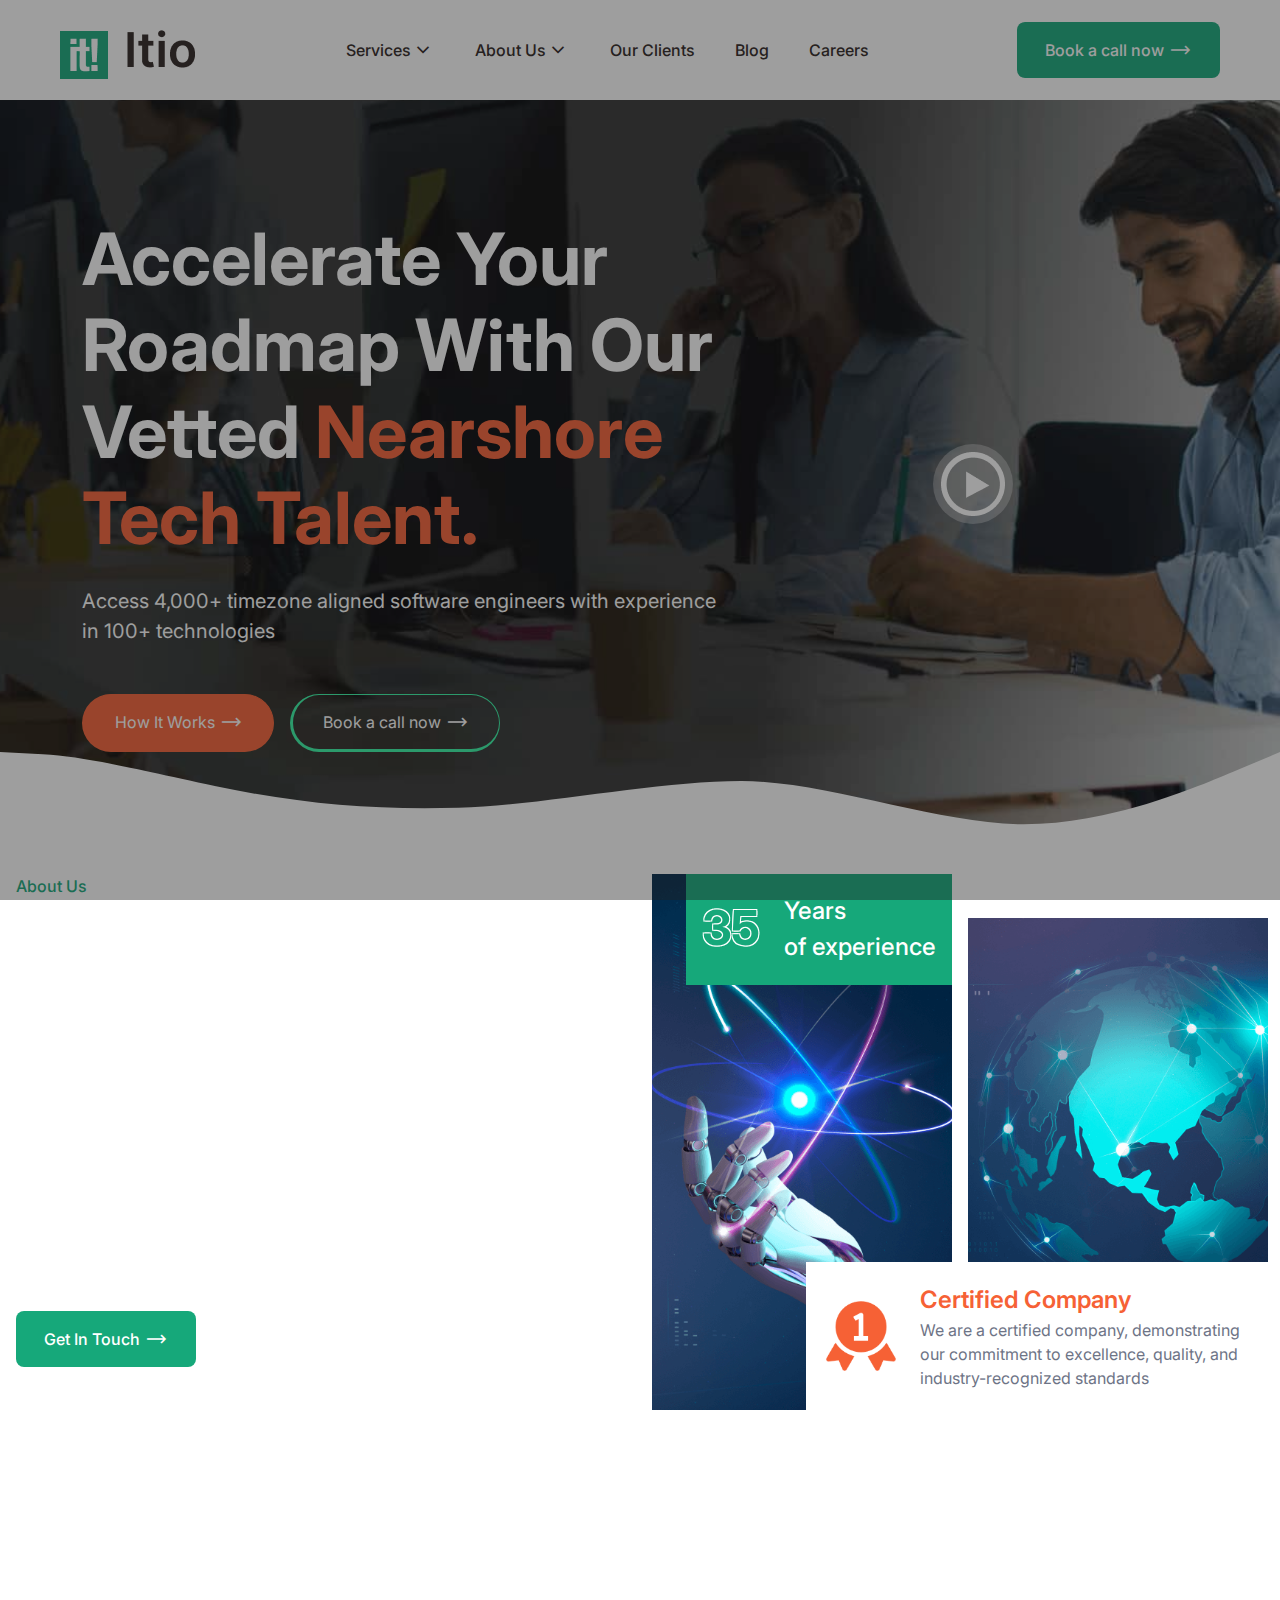
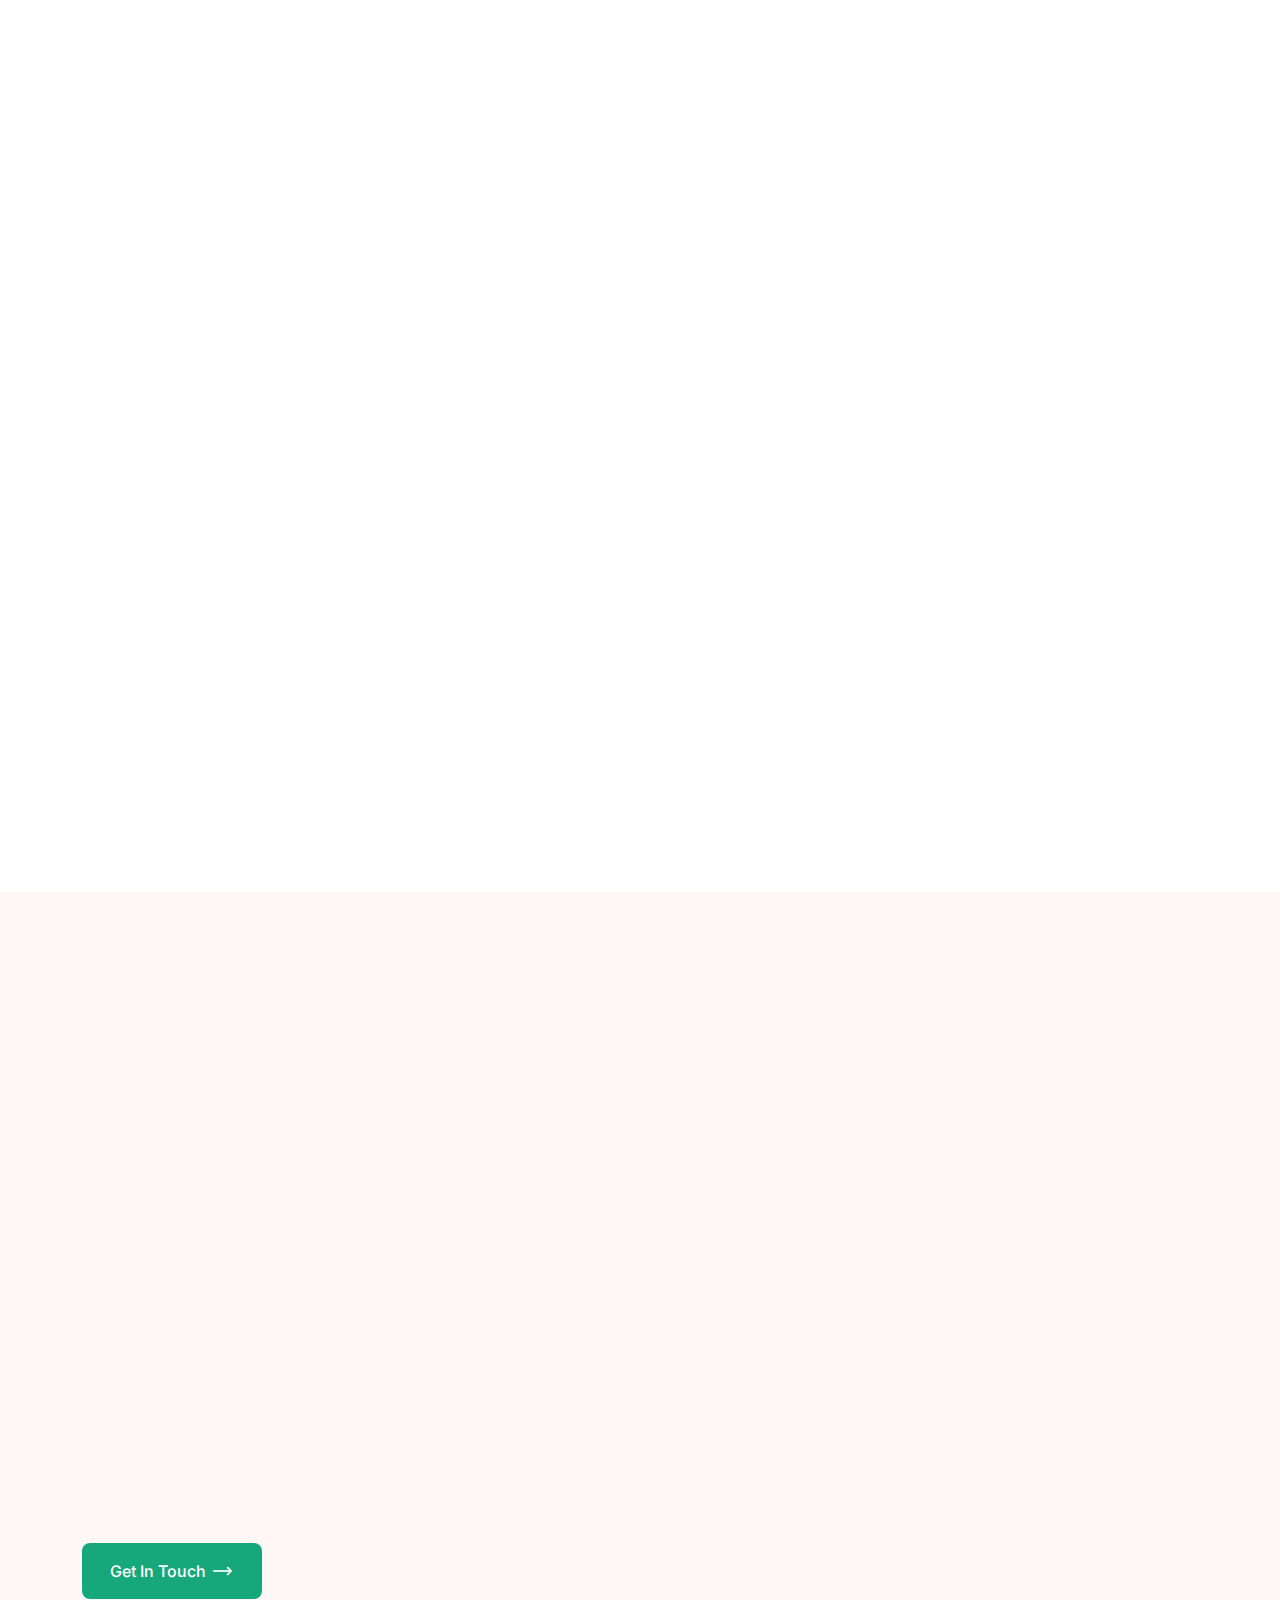
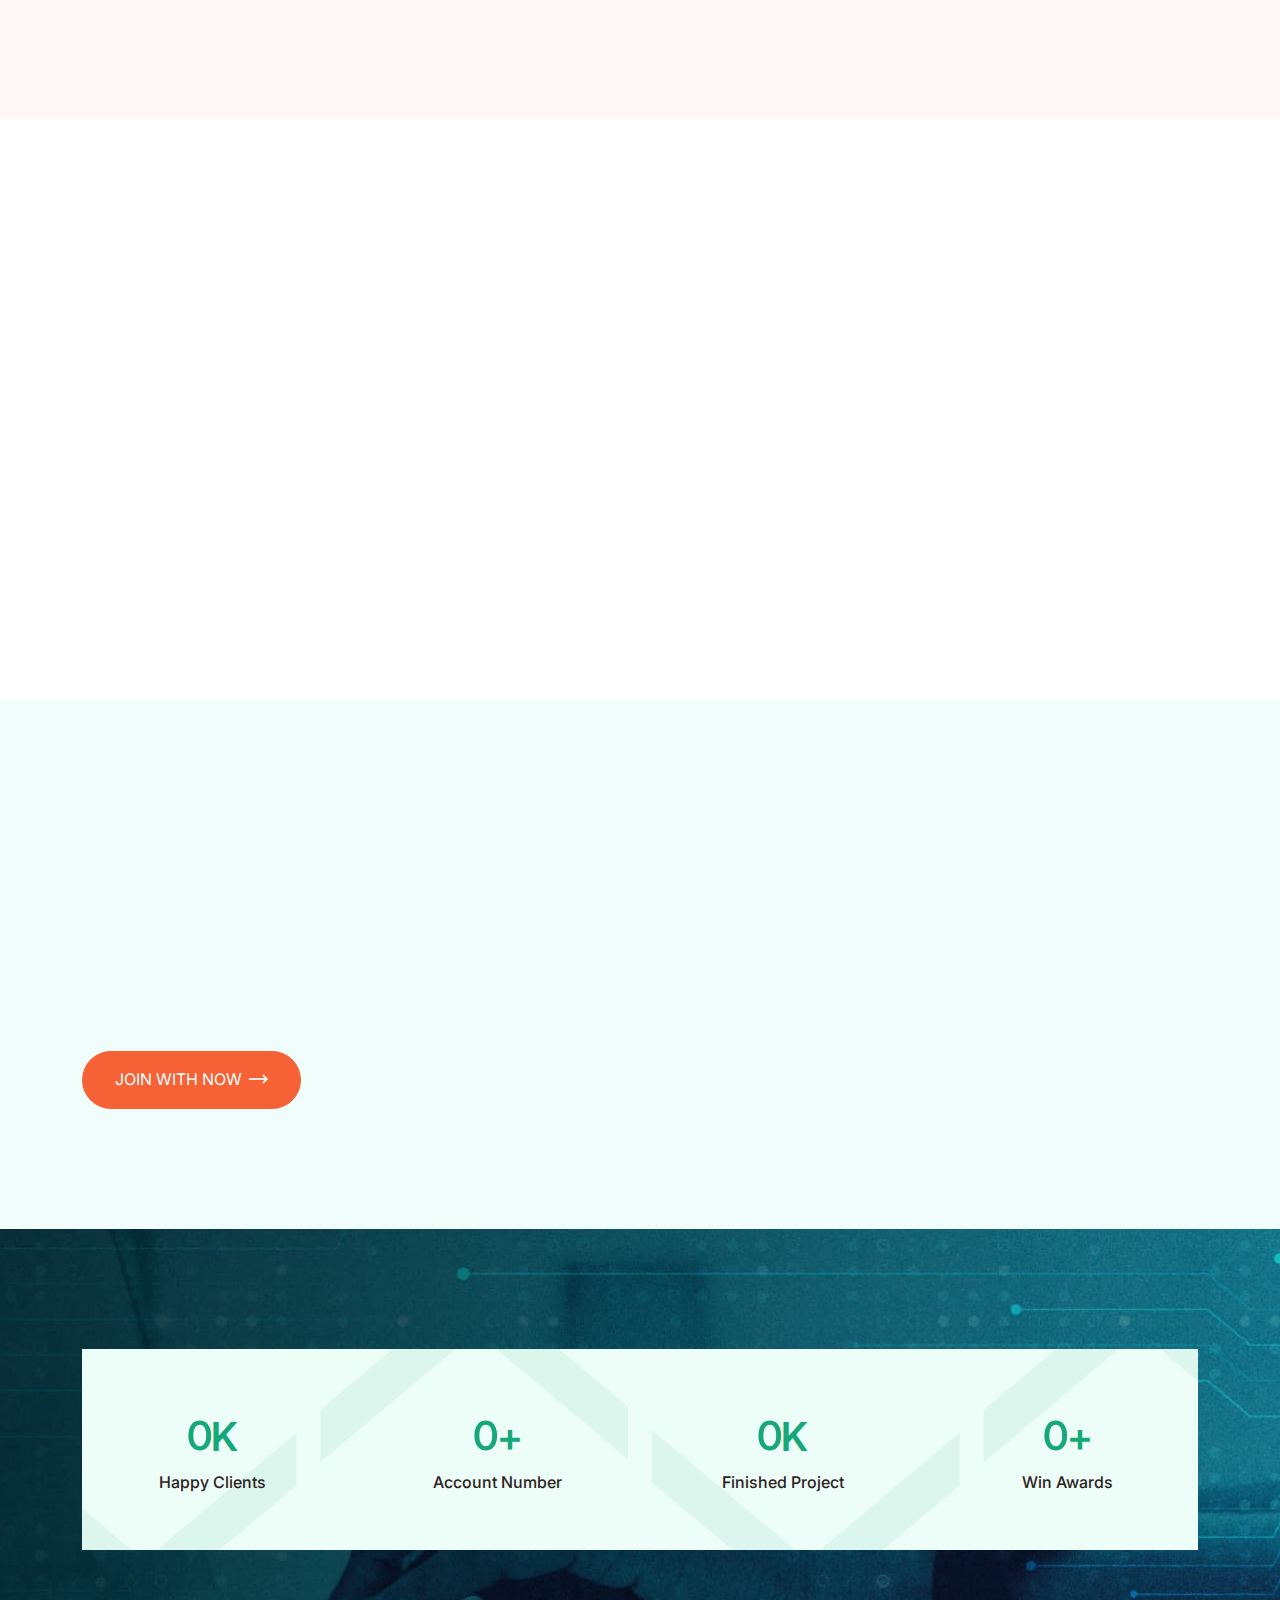
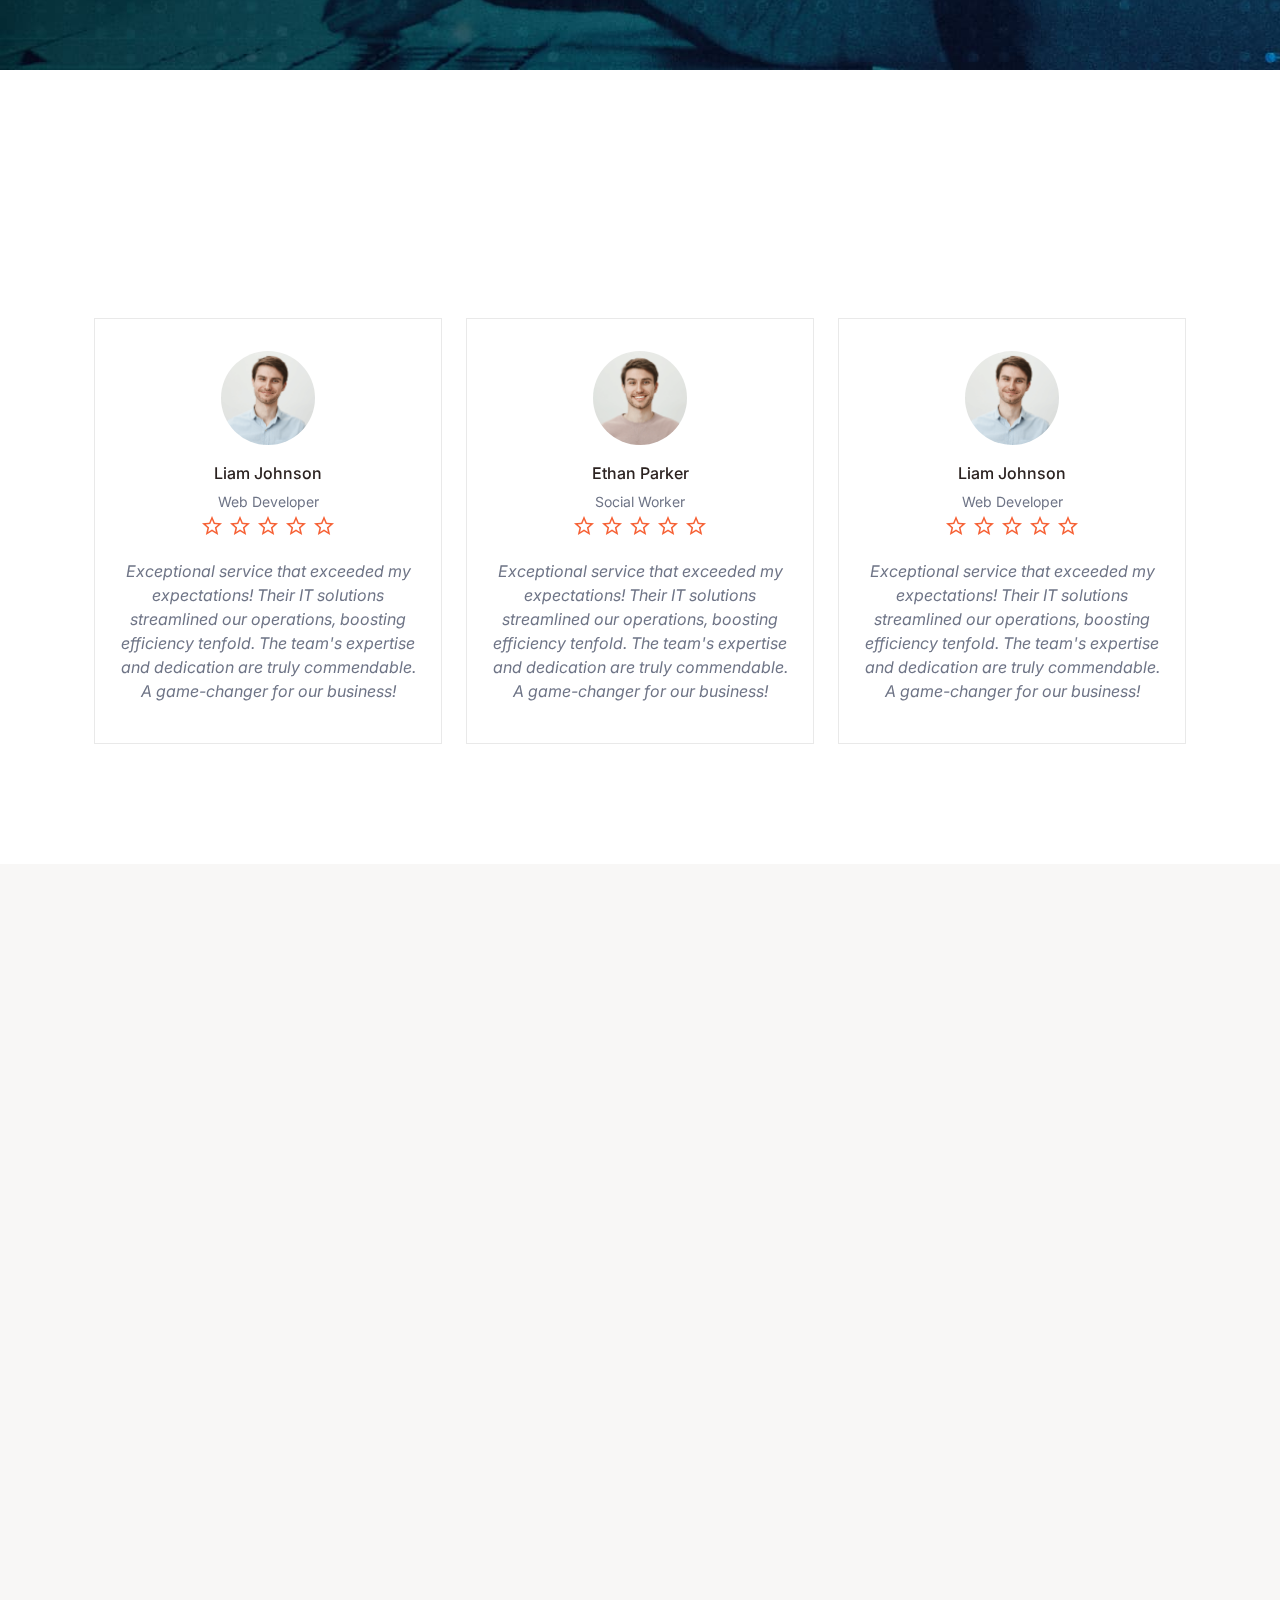
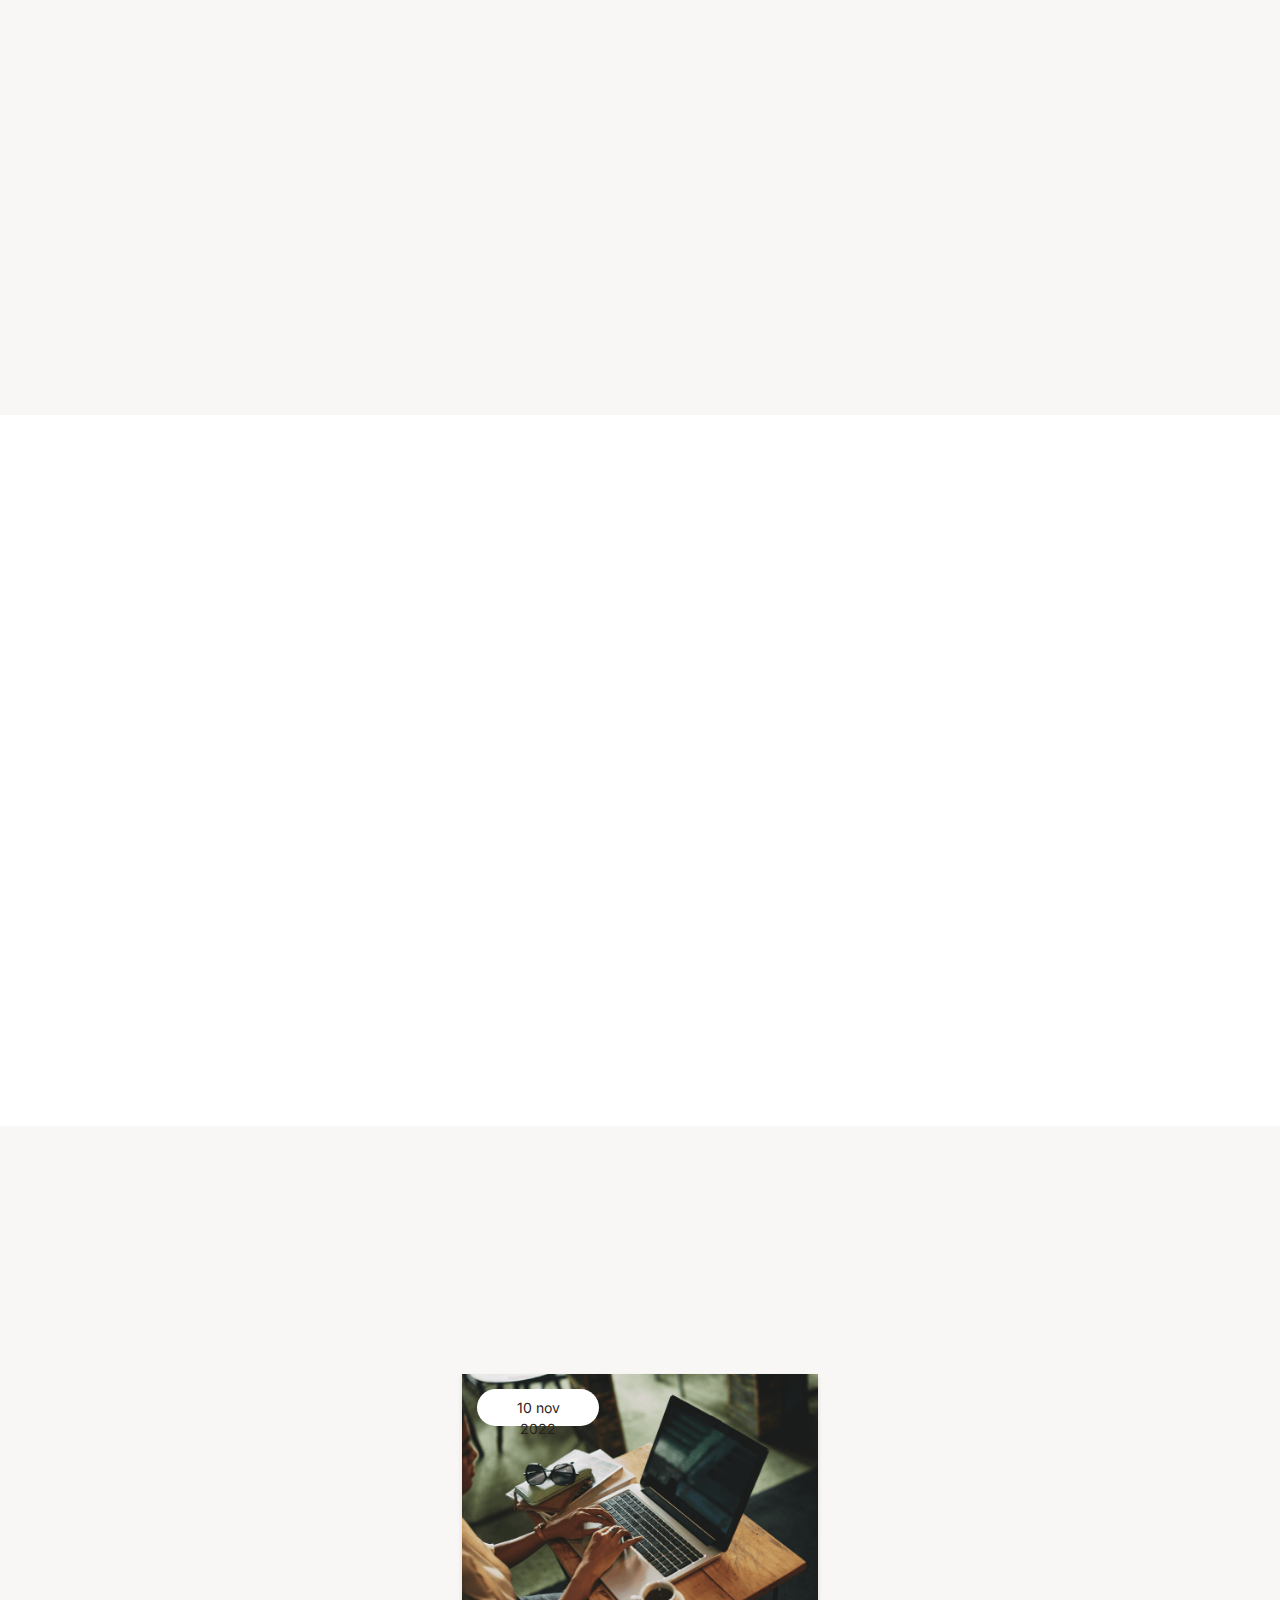
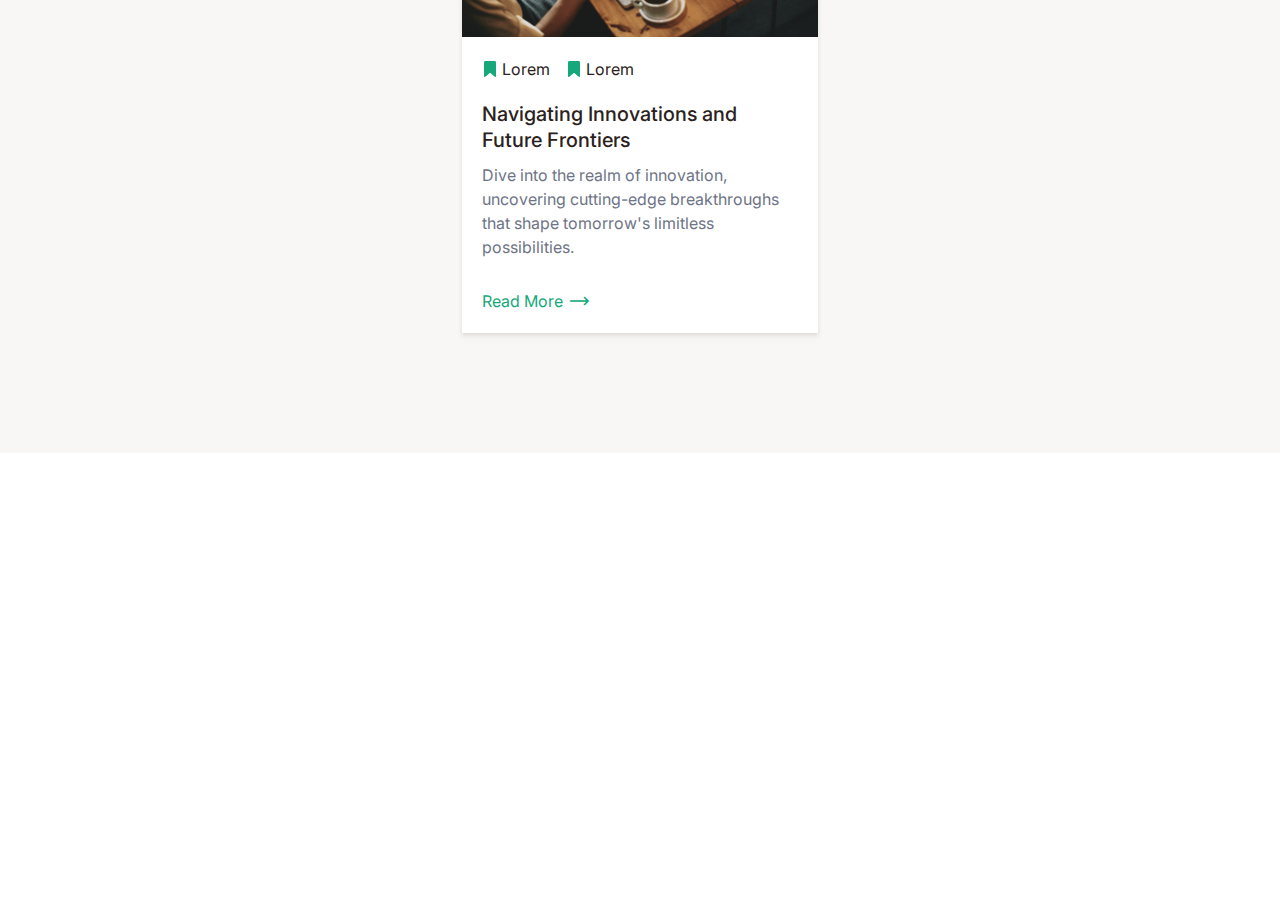
<file: index.html>
<!DOCTYPE html>
<html lang="en">

<head>
    <!-- required meta -->
    <meta charset="UTF-8">
    <meta http-equiv="X-UA-Compatible" content="IE=edge">
    <meta name="viewport" content="width=device-width, initial-scale=1.0">
    <!-- #keywords -->
    <meta name="keywords" content="boot, Bootstrap, IT Solutions and Services HTML Template">
    <!-- #description -->
    <meta name="description" content="IT Solutions and Services HTML Template">
    <!-- #title -->
    <title>Itio - IT Solutions and Services HTML Template</title>
    <!-- #favicon -->
    <link rel="shortcut icon" href="assets/images/favicon.png" type="image/x-icon">
    <!-- ==== css dependencies start ==== -->
    <link rel="stylesheet" href="assets/css/style.css">
</head>

<body>
    <!-- Preloader Starts -->
    <div class="preloader">
        <div class="loader"></div>
    </div>
    <!-- Preloader Ends -->
    <!-- TopUp Starts -->
    <a id="backtotopup" class="d-center"></a>
    <!-- TopUp Ends -->
    <!-- Header Starts -->
    <header>
        <nav class="navbar container-fluid">
            <a href="index.html" class="logo-sm"><img src="assets/images/logo.png" alt=""></a>
            <div class="navbar__menu">
                <ul class="navbar__list">
                    <li class="navbar__list-drop">
                        <a href="javascript:void(0)">
                            Services
                            <span class="arrow material-symbols-outlined">
                                expand_more
                            </span>
                        </a>
                        <ul class="navbar__list-drop-menu features">
                            <li><a href="services.html">
                                    <span>Services</span></a></li>
                            <li><a href="service-details.html">
                                Services Details</a></li>
                            <li><a href="javascript:void(0)">Reminders</a></li>
                            <li><a href="javascript:void(0)">Planning</a></li>
                        </ul>
                    </li>
                    <li class="navbar__list-drop">
                        <a href="javascript:void(0)">About Us
                            <span class="arrow material-symbols-outlined">
                                expand_more
                            </span>
                        </a>
                        <ul class="navbar__list-drop-menu company">
                            <li><a href="about-us.html">About Us</a></li>
                            <li><a href="javascript:void(0)">Our Team</a></li>
                            <li><a href="javascript:void(0)">Blog</a></li>
                        </ul>
                    </li>
                    <li><a href="clients.html">Our Clients</a>
                    </li>
                    <li><a href="blog.html">Blog</a></li>
                    <li><a href="careers.html">Careers</a></li>
                </ul>
                <div class="navbar__buttons">
                    <a class="navbar__buttons-login d-center gap-1 button-header" href="tel:+4733378901">Book a call now <span
                            class="material-symbols-outlined">
                            trending_flat
                        </span></a>
                </div>
            </div>
            <div class="demo">
                <div id="menu-icon" class="menu">
                    <span class="bar1"></span>
                    <span class="bar2"></span>
                    <span class="bar3"></span>
                </div>
            </div>
        </nav>
    </header>
    <!-- Header Ends -->
    <!-- Hero Starts -->
    <section class="pd-hero-top hero-area">
        <div class="container padding-top">
            <div class="row gape">
                <div class="col-lg-7">
                    <div class="heroright">
                        <h1 class="display-2 fw7 text-white mb-3 mb-lg-4 wow fadeInDown">
                            Accelerate Your Roadmap With Our Vetted <span class="d-inline">Nearshore Tech Talent.</span>
                        </h1>
                        <p class="f20 text-white mb-3 mb-md-4 mb-xl-5 wow fadeInUp">Access 4,000+ timezone aligned
                            software engineers
                            with experience
                            in 100+ technologies</p>
                        <div
                            class="heroright__button d-flex flex-wrap align-items-center gap-2 gap-md-3 wow fadeInDown">
                            <a class="button2 d-center gap-1" href="javascript:void(0)">How It Works <span
                                    class="material-symbols-outlined">
                                    trending_flat
                                </span></a>
                            <a class="button1 d-center gap-1" href="javascript:void(0)">Book a call now <span
                                    class="material-symbols-outlined">
                                    trending_flat
                                </span></a>
                        </div>
                    </div>
                </div>
                <div class="col-lg-5 d-center">
                    <div class="left-popup d-center wow fadeInRight">
                        <a href="https://www.youtube.com/watch?v=9HaU8NjH7bI" class="video position-relative">
                            <img src="assets/images/icon/play.png" alt="icon">
                            <div class="play-btn play-btn2 position-absolute">
                            </div>
                        </a>
                    </div>
                </div>
            </div>
        </div>
        <div class="custom-shape-divider-bottom-1694501428 hero-svg">
            <img src="assets/images/hero-shape-svg.svg" alt="Shape">
        </div>
    </section>
    <!-- Hero Ends -->
    <!-- About Starts -->
    <section class="aboutus">
        <div class="container-fluid ">
            <div class="row gape offset-xxl-2">
                <div class="col-lg-6 col-xxl-6 pe-1 pe-lg-5 ps-3">
                    <div class="aboutus__right">
                        <span class="aboutus__right-top mb-2 mb-md-3 wow fadeInDown">About Us</span>
                        <h2 class="mb-3 mb-md-4 wow fadeInUp">Preparing for your success <span>trusted source in IT
                                services</span>
                        </h2>
                        <p class="aboutus__right-pragrap mb30 wow fadeInDown">Count on us for comprehensive IT services
                            that pave the
                            way
                            for your success. With a trusted track record, we ensure your journey to excellence is
                            seamless and supported.</p>
                        <div class="aboutus__part d-flex flex-wrap flex-sm-nowrap gap-3 gap-md-4">
                            <div
                                class="aboutus__item d-flex flex-wrap flex-sm-nowrap gap-2 gap-md-3 gap-xxl-4 wow fadeInLeft">
                                <div class="aboutus__item-right">
                                    <img src="assets/images/icon/about-icon1.png" alt="icon">
                                </div>
                                <div class="aboutus__item-left">
                                    <h4 class="mb-1 mb-md-2">IT Consulting</h4>
                                    <p>Ensuring digital safety through robust and cutting-edge cybersecurity solutions.
                                    </p>
                                </div>

                            </div>
                            <div
                                class="aboutus__item d-flex flex-wrap flex-sm-nowrap gap-2 gap-md-3 gap-xxl-4 wow fadeInRight">
                                <div class="aboutus__item-right">
                                    <img src="assets/images/icon/about-icon2.png" alt="icon">
                                </div>
                                <div class="aboutus__item-left">
                                    <h4 class="mb-1 mb-md-2">Cybersecurity</h4>
                                    <p>Ensuring digital safety through robust and cutting-edge cybersecurity solutions.
                                    </p>
                                </div>
                            </div>
                        </div>
                        <a href="about-us.html" class="d-inline-flex gap-1 button-header mt40">Get In Touch <span
                                class="material-symbols-outlined">
                                trending_flat
                            </span></a>
                    </div>
                </div>
                <div class="col-lg-6 col-xxl-6">
                    <div
                        class="aboutus__left d-flex flex-wrap flex-sm-nowrap align-items-end justify-content-center gap-2 gap-lg-3 position-relative wow fadeInUp">
                        <div class="aboutus__left-one position-relative">
                            <img src="assets/images/about-3.png" alt="icon">
                            <div
                                class="aboutus__left-count d-flex align-items-center position-absolute p-3 gap-3 gap-md-4 counters">
                                <span class="fw7 count-number odometer" data-odometer-final="35">0</span>
                                <span class="f24 fw5 text-white">Years <br> of experience</span>
                            </div>
                        </div>
                        <div class="aboutus__left-two">
                            <img class="" src="assets/images/about-4.png" alt="Icon">
                        </div>
                        <div
                            class="aboutus__certified position-absolute end-0 bottom-0 bg-white d-flex flex-wrap flex-md-nowrap align-items-center justify-content-center gap-3 gap-md-4 w-75">
                            <div class="aboutus__certified-right">
                                <img src="assets/images/icon/certified.png" alt="icon">
                            </div>
                            <div class="aboutus__certified-left">
                                <h4><span class="f24">Certified Company</span></h4>
                                <p>We are a certified company, demonstrating our commitment to excellence, quality, and
                                    industry-recognized standards</p>
                            </div>
                        </div>
                    </div>
                </div>
            </div>
        </div>
    </section>
    <!-- About Ends -->
    <!-- Service Starts -->
    <section class="services padding-top padding-bottom">
        <div class="container">
            <div class="row align-items-center justify-content-center text-center">
                <div class="col-md-7 col-xxl-6">
                    <div class="services__heading mb40">
                        <span class="mb-2 mb-md-3 fw5 services__heading-top wow fadeInDown">We Provide the following
                            services</span>
                        <h2 class="mb-3 mb-md-4 fw6 wow fadeInUp">Comprehensive Services <span class="d-inline">We Have
                                in Store for
                                You</span></h2>
                        <p class="wow fadeInDown">Access 4,000+ timezone aligned software engineers with experience in
                            100+ technologies Access
                            4,000+ timezone aligned </p>
                    </div>
                </div>
            </div>
            <div class="row gape">
                <div class="col-md-6 col-xl-4">
                    <div class="services__card d-flex flex-wrap flex-sm-nowrap gap-2 gap-md-3 wow fadeInUp">
                        <div class="services__card-right">
                            <img src="assets/images/icon/it.png" alt="icon">
                        </div>
                        <div class="services__card-left">
                            <h4 class="mb-1 mb-md-2">It Solution</h4>
                            <p class="mb20">Exceptional service that exceeded my expectations! Their IT solutions
                                streamlined our operations, boosting efficiency tenfold. </p>
                            <a href="javascript:void(0)" class="d-flex align-items-center gap-1">Discover Now <span
                                    class="material-symbols-outlined">
                                    trending_flat
                                </span></a>
                        </div>
                    </div>
                </div>
                <div class="col-md-6 col-xl-4">
                    <div class="services__card d-flex flex-wrap flex-sm-nowrap gap-2 gap-md-3 wow fadeInUp">
                        <div class="services__card-right web-icon">
                            <img src="assets/images/icon/web.png" alt="icon">
                        </div>
                        <div class="services__card-left">
                            <h4 class="mb-1 mb-md-2">Web Development</h4>
                            <p class="mb20">Exceptional service that exceeded my expectations! Their IT solutions
                                streamlined our operations, boosting efficiency tenfold. </p>
                            <a href="javascript:void(0)" class="d-flex align-items-center gap-1">Discover Now <span
                                    class="material-symbols-outlined">
                                    trending_flat
                                </span></a>
                        </div>
                    </div>
                </div>
                <div class="col-md-6 col-xl-4">
                    <div class="services__card d-flex flex-wrap flex-sm-nowrap gap-2 gap-md-3 wow fadeInUp">
                        <div class="services__card-right soft-icon">
                            <img src="assets/images/icon/settings.png" alt="icon">
                        </div>
                        <div class="services__card-left">
                            <h4 class="mb-1 mb-md-2">Software Solutions</h4>
                            <p class="mb20">Exceptional service that exceeded my expectations! Their IT solutions
                                streamlined our operations, boosting efficiency tenfold. </p>
                            <a href="javascript:void(0)" class="d-flex align-items-center gap-1">Discover Now <span
                                    class="material-symbols-outlined">
                                    trending_flat
                                </span></a>
                        </div>
                    </div>
                </div>
                <div class="col-md-6 col-xl-4">
                    <div class="services__card d-flex flex-wrap flex-sm-nowrap gap-2 gap-md-3 wow fadeInDown">
                        <div class="services__card-right anal-icon">
                            <img src="assets/images/icon/anal.png" alt="icon">
                        </div>
                        <div class="services__card-left">
                            <h4 class="mb-1 mb-md-2">Data Analytics</h4>
                            <p class="mb20">Exceptional service that exceeded my expectations! Their IT solutions
                                streamlined our operations, boosting efficiency tenfold. </p>
                            <a href="javascript:void(0)" class="d-flex align-items-center gap-1">Discover Now <span
                                    class="material-symbols-outlined">
                                    trending_flat
                                </span></a>
                        </div>
                    </div>
                </div>
                <div class="col-md-6 col-xl-4">
                    <div class="services__card d-flex flex-wrap flex-sm-nowrap gap-2 gap-md-3 wow fadeInDown">
                        <div class="services__card-right cart-icon">
                            <img src="assets/images/icon/cart.png" alt="icon">
                        </div>
                        <div class="services__card-left">
                            <h4 class="mb-1 mb-md-2">E-Commerce Solutions</h4>
                            <p class="mb20">Exceptional service that exceeded my expectations! Their IT solutions
                                streamlined our operations, boosting efficiency tenfold. </p>
                            <a href="javascript:void(0)" class="d-flex align-items-center gap-1">Discover Now <span
                                    class="material-symbols-outlined">
                                    trending_flat
                                </span></a>
                        </div>
                    </div>
                </div>
                <div class="col-md-6 col-xl-4">
                    <div class="services__card d-flex flex-wrap flex-sm-nowrap gap-2 gap-md-3 wow fadeInDown">
                        <div class="services__card-right security-icon">
                            <img src="assets/images/icon/security.png" alt="icon">
                        </div>
                        <div class="services__card-left">
                            <h4 class="mb-1 mb-md-2">E-Commerce Solutions</h4>
                            <p class="mb20">Exceptional service that exceeded my expectations! Their IT solutions
                                streamlined our operations, boosting efficiency tenfold. </p>
                            <a href="javascript:void(0)" class="d-flex align-items-center gap-1">Discover Now <span
                                    class="material-symbols-outlined">
                                    trending_flat
                                </span></a>
                        </div>
                    </div>
                </div>
            </div>
        </div>
    </section>
    <!-- Service Ends -->
    <!-- Digital World Starts -->
    <section class="dlwd">
        <div class="container">
            <div class="row gape align-items-center justify-content-between">
                <div class="col-xl-6">
                    <div class="aboutus__right dlwd__right">
                        <h2 class="mb-2 mb-md-3 wow fadeInDown">Unveiling Innovative <span class="d-inline">IT Solutions
                                for a Digital
                                World</span>
                        </h2>
                        <p class="aboutus__right-pragrap mb30 wow fadeInUp">We proudly reveal innovative IT solutions
                            tailored to the
                            digital era. Our expertise shapes cutting-edge strategies, delivering transformative
                            solutions that empower success in the dynamic digital landscape.</p>
                        <div class="aboutus__part d-flex flex-wrap flex-sm-nowrap gap-3 gap-md-4 mb-3 mb-md-4">
                            <div
                                class="aboutus__item d-flex flex-wrap flex-sm-nowrap gap-2 gap-md-3 gap-xxl-4 wow fadeInDown">
                                <div class="aboutus__item-right">
                                    <img src="assets/images/icon/field.png" alt="icon">
                                </div>
                                <div class="aboutus__item-left">
                                    <h4 class="mb-1 mb-md-2">First On Field</h4>
                                    <p>Our Trailblazing Journey into First On Field Technological Integration
                                    </p>
                                </div>

                            </div>
                            <div
                                class="aboutus__item d-flex flex-wrap flex-sm-nowrap gap-2 gap-md-3 gap-xxl-4 wow fadeInDown">
                                <div class="aboutus__item-right">
                                    <img src="assets/images/icon/about-icon2.png" alt="icon">
                                </div>
                                <div class="aboutus__item-left">
                                    <h4 class="mb-1 mb-md-2">Easy To Reach</h4>
                                    <p>Effortlessly Connect with Us for Your IT Solution Requirements
                                    </p>
                                </div>
                            </div>
                        </div>
                        <div class="aboutus__part d-flex flex-wrap flex-sm-nowrap gap-3 gap-md-4">
                            <div class="col-sm-6">
                                <div
                                    class="aboutus__item d-flex flex-wrap flex-sm-nowrap gap-2 gap-md-3 gap-xxl-4 wow fadeInUp">
                                    <div class="aboutus__item-right">
                                        <img src="assets/images/icon/worldwide.png" alt="icon">
                                    </div>
                                    <div class="aboutus__item-left">
                                        <h4 class="mb-1 mb-md-2">Worldwide Services</h4>
                                        <p>Empowering Enterprises Globally with Our IT Service Portfolio.
                                        </p>
                                    </div>

                                </div>
                            </div>
                            <div class="col-sm-6">
                                <div
                                    class="aboutus__item d-flex flex-wrap flex-sm-nowrap gap-2 gap-md-3 gap-xxl-4 wow fadeInUp">
                                    <div class="aboutus__item-right">
                                        <img src="assets/images/icon/24hours-service.png" alt="icon">
                                    </div>
                                    <div class="aboutus__item-left">
                                        <h4 class="mb-1 mb-md-2">24/7 Support</h4>
                                        <p>Nonstop IT Support Empowering Your Digital Ventures Anytime, Anyplace
                                        </p>
                                    </div>
                                </div>
                            </div>


                        </div>
                        <a href="careers.html" class="d-inline-flex gap-1 button-header mt40">Get In Touch <span
                                class="material-symbols-outlined">
                                trending_flat
                            </span></a>
                    </div>
                </div>
                <div class="col-xl-5">
                    <div class="dlwd__left wow fadeInRight">
                        <img class="max-un" src="assets/images/code-image.png" alt="icon">
                    </div>
                </div>
            </div>
        </div>
    </section>
    <!-- Digital World Ends -->
    <!-- Work Process Starts -->
    <section class="workprocess padding-top padding-bottom">
        <div class="container">
            <div class="row justify-content-center text-center mb40">
                <div class="col-md-8 col-xl-7 col-xxl-6">
                    <h2 class="fw6 mb-2 mb-md-3 wow fadeInDown">Our <span class="d-inline">Working Process</span></h2>
                    <p class="wow fadeInUp">Navigating Through Our Comprehensive 5-Phase Working Process for IT
                        Solutions that Transcend
                        Expectations.</p>
                </div>
            </div>
            <div class="row gape justify-content-center text-center">
                <div class="col-sm-6 col-lg-3">
                    <div class="workprocess-card wow fadeInDown">
                        <img class="mb-3 mb-md-4" src="assets/images/icon/work1.png" alt="Icon">
                        <h4 class="mb-2">Select A Project</h4>
                        <p>Choose your venture and embark on a journey of innovation with our tailored IT solutions</p>
                    </div>
                </div>
                <div class="col-sm-6 col-lg-3">
                    <div class="workprocess-card wow fadeInUp">
                        <img class="mb-3 mb-md-4" src="assets/images/icon/work2.png" alt="Icon">
                        <h4 class="mb-2">Consulting Services</h4>
                        <p>Choose your venture and embark on a journey of innovation with our tailored IT solutions</p>
                    </div>
                </div>
                <div class="col-sm-6 col-lg-3">
                    <div class="workprocess-card wow fadeInDown">
                        <img class="mb-3 mb-md-4" src="assets/images/icon/work3.png" alt="Icon">
                        <h4 class="mb-2">Project Analysis</h4>
                        <p>Choose your venture and embark on a journey of innovation with our tailored IT solutions</p>
                    </div>
                </div>
                <div class="col-sm-6 col-lg-3">
                    <div class="workprocess-card wow fadeInUp">
                        <img class="mb-3 mb-md-4" src="assets/images/icon/work4.png" alt="Icon">
                        <h4 class="mb-2">Deliver Result</h4>
                        <p>Choose your venture and embark on a journey of innovation with our tailored IT solutions</p>
                    </div>
                </div>
            </div>
        </div>
    </section>
    <!-- Work Process Ends -->
    <!-- Call to action Starts -->
    <section class="padding-top-bottom calltoaction">
        <div class="container">
            <div class="row gape">
                <div class="col-lg-6">
                    <div class="calltoaction__right">
                        <a href="tel:+4733378901" class="calltoaction__right-top fw5 mb-2 mb-md-3 wow fadeInDown">+88 013 103 461</a>
                        <h2 class="mb-3 mb-md-4 wow fadeInUp">To Make Request For <span class="d-inline">The Further
                                Information</span></h2>
                        <p class="mb40 wow fadeInDown">"Kindly reach out to us for additional details. We're here to
                            provide any
                            information you require to move forward."
                        </p>
                        <a class="d-inline-flex align-items-center gap-1 button2" href="javascript:void(0)">JOIN WITH NOW <span
                                class="material-symbols-outlined">
                                trending_flat
                            </span></a>
                    </div>
                </div>
                <div class="col-lg-6">
                    <div class="calltoaction__left d-center wow fadeInUp">
                        <a href="https://www.youtube.com/watch?v=9HaU8NjH7bI" class="video position-relative">
                            <img src="assets/images/icon/play.png" alt="icon">
                            <div class="play-btn position-absolute">
                            </div>
                        </a>
                    </div>
                </div>
            </div>
        </div>
    </section>
    <!-- Call to action Ends -->
    <!-- Counter Starts -->
    <div class="padding-top-bottom counter">
        <div class="container">
            <div class="counter__banner">
                <div class="row gape justify-content-center">
                    <div class="col-6 col-sm-4 col-lg-3">
                        <div class="counter__item d-center flex-column bstyel">
                            <div class="counter__countdown d-center counters">
                                <span class=" fw6 count-down odometer" data-odometer-final="35"></span>
                                <span class="fw6 count-down">K</span>
                            </div>
                            <span class="fw5">Happy Clients</span>
                        </div>
                    </div>
                    <div class="col-6 col-sm-4 col-lg-3">
                        <div class="counter__item d-center flex-column bstyel">
                            <div class="counter__countdown d-center counters">
                                <span class=" fw6 count-down odometer" data-odometer-final="1500"></span>
                                <span class="fw6 count-down">+</span>
                            </div>
                            <span class="fw5">Account Number</span>
                        </div>
                    </div>
                    <div class="col-6 col-sm-4 col-lg-3">
                        <div class="counter__item d-center flex-column bstyel">
                            <div class="counter__countdown d-center counters">
                                <span class=" fw6 count-down odometer" data-odometer-final="18"></span>
                                <span class="fw6 count-down">K</span>
                            </div>
                            <span class="fw5">Finished Project</span>
                        </div>
                    </div>
                    <div class="col-6 col-sm-4 col-lg-3">
                        <div class="counter__item d-center flex-column">
                            <div class="counter__countdown d-center counters">
                                <span class=" fw6 count-down odometer" data-odometer-final="800"></span>
                                <span class="fw6 count-down">+</span>
                            </div>
                            <span class="fw5">Win Awards</span>
                        </div>
                    </div>
                </div>
            </div>
        </div>
    </div>
    <!-- Counter Ends -->
    <!-- Testimonial Starts -->
    <section class="padding-top-bottom testimonial">
        <div class="container">
            <div class="row justify-content-center">
                <div class="testimonial__heading text-center mb40">
                    <span class="fw5 mb-2 mb-md-3 testimonial__heading-top wow fadeInDown">Testimonial</span>
                    <h2 class="wow fadeInUp">What Says Our <span>Happy Clients</span></h2>
                </div>
                <div class="testimonial__slider">
                    <div class="testimonial__item text-center">
                        <div class="testimonial__item-thumb text-center mb-2 mb-md-3">
                            <img src="assets/images/ethan.png" alt="Image">
                        </div>
                        <span class="testimonial__item-name mb-1 fw5 d-block">Ethan Parker</span>
                        <span class="f14">Social Worker</span>
                        <div class="icon-box mb-2 mb-md-3">
                            <span class="material-symbols-outlined">
                                star
                            </span>
                            <span class="material-symbols-outlined">
                                star
                            </span>
                            <span class="material-symbols-outlined">
                                star
                            </span>
                            <span class="material-symbols-outlined">
                                star
                            </span>
                            <span class="material-symbols-outlined">
                                star
                            </span>
                        </div>
                        <p>Exceptional service that exceeded my expectations! Their IT solutions streamlined our
                            operations, boosting efficiency tenfold. The team's expertise and dedication are truly
                            commendable. A game-changer for our business!</p>
                    </div>
                    <div class="testimonial__item text-center">
                        <div class="testimonial__item-thumb text-center mb-2 mb-md-3">
                            <img src="assets/images/liam.png" alt="Image">
                        </div>
                        <span class="testimonial__item-name mb-1 fw5 d-block">Liam Johnson</span>
                        <span class="f14">Web Developer</span>
                        <div class="icon-box mb-2 mb-md-3">
                            <span class="material-symbols-outlined">
                                star
                            </span>
                            <span class="material-symbols-outlined">
                                star
                            </span>
                            <span class="material-symbols-outlined">
                                star
                            </span>
                            <span class="material-symbols-outlined">
                                star
                            </span>
                            <span class="material-symbols-outlined">
                                star
                            </span>
                        </div>
                        <p>Exceptional service that exceeded my expectations! Their IT solutions streamlined our
                            operations, boosting efficiency tenfold. The team's expertise and dedication are truly
                            commendable. A game-changer for our business!</p>
                    </div>
                    <div class="testimonial__item text-center">
                        <div class="testimonial__item-thumb text-center mb-2 mb-md-3">
                            <img src="assets/images/noah.png" alt="Image">
                        </div>
                        <span class="testimonial__item-name mb-1 fw5 d-block">Noah Anderson</span>
                        <span class="f14">Architect</span>
                        <div class="icon-box mb-2 mb-md-3">
                            <span class="material-symbols-outlined">
                                star
                            </span>
                            <span class="material-symbols-outlined">
                                star
                            </span>
                            <span class="material-symbols-outlined">
                                star
                            </span>
                            <span class="material-symbols-outlined">
                                star
                            </span>
                            <span class="material-symbols-outlined">
                                star
                            </span>
                        </div>
                        <p>Exceptional service that exceeded my expectations! Their IT solutions streamlined our
                            operations, boosting efficiency tenfold. The team's expertise and dedication are truly
                            commendable. A game-changer for our business!</p>
                    </div>
                    <div class="testimonial__item text-center">
                        <div class="testimonial__item-thumb text-center mb-2 mb-md-3">
                            <img src="assets/images/liam.png" alt="Image">
                        </div>
                        <span class="testimonial__item-name mb-1 fw5 d-block">Liam Johnson</span>
                        <span class="f14">Web Developer</span>
                        <div class="icon-box mb-2 mb-md-3">
                            <span class="material-symbols-outlined">
                                star
                            </span>
                            <span class="material-symbols-outlined">
                                star
                            </span>
                            <span class="material-symbols-outlined">
                                star
                            </span>
                            <span class="material-symbols-outlined">
                                star
                            </span>
                            <span class="material-symbols-outlined">
                                star
                            </span>
                        </div>
                        <p>Exceptional service that exceeded my expectations! Their IT solutions streamlined our
                            operations, boosting efficiency tenfold. The team's expertise and dedication are truly
                            commendable. A game-changer for our business!</p>
                    </div>
                </div>
            </div>
        </div>
    </section>
    <!-- Testimonial Ends -->
    <!-- Gallery Starts -->
    <section class="padding-top-bottom gallery">
        <div class="container">
            <div class="row justify-content-center text-center mb-3 mb-md-4">
                <div class="col-md-8 col-xl-6">
                    <div class="gallery__heading">
                        <span class="gallery__heading-top fw5 wow fadeInDown">Case Studies</span>
                        <h2 class="wow fadeInUp">Unveiling Practical <span class="d-inline">Problem-Solving
                                Scenarios</span></h2>
                    </div>
                </div>
            </div>
            <div class="row gape justify-content-center">
                <div class="col-sm-6 col-lg-4">
                    <div class="gallery__content wow fadeInLeft">
                        <a href="assets/images/gallery1.png" class="gallery__item image d-block">
                            <img src="assets/images/gallery1.png" alt="Img">
                            <div class="gallery__item-number d-center">
                                <span class="f14">01</span>
                            </div>
                        </a>
                    </div>
                </div>
                <div class="col-sm-6 col-lg-4">
                    <div class="gallery__content wow fadeInDown">
                        <a href="assets/images/gallery2.png" class="gallery__item image d-block">
                            <img src="assets/images/gallery2.png" alt="Img">
                            <div class="gallery__item-number d-center">
                                <span class="f14">02</span>
                            </div>
                        </a>
                    </div>
                </div>
                <div class="col-sm-6 col-lg-4">
                    <div class="gallery__content wow fadeInRight">
                        <a href="assets/images/gallery3.png" class="gallery__item image d-block">
                            <img src="assets/images/gallery3.png" alt="Img">
                            <div class="gallery__item-number d-center">
                                <span class="f14">03</span>
                            </div>
                        </a>
                    </div>
                </div>
                <div class="col-sm-6 col-lg-4">
                    <div class="gallery__content wow fadeInLeft">
                        <a href="assets/images/gallery4.png" class="gallery__item image d-block">
                            <img src="assets/images/gallery4.png" alt="Img">
                            <div class="gallery__item-number d-center">
                                <span class="f14">04</span>
                            </div>
                        </a>
                    </div>
                </div>
                <div class="col-sm-6 col-lg-4">
                    <div class="gallery__content wow fadeInUp">
                        <a href="assets/images/gallery5.png" class="gallery__item image d-block">
                            <img src="assets/images/gallery5.png" alt="Img">
                            <div class="gallery__item-number d-center">
                                <span class="f14">05</span>
                            </div>
                        </a>
                    </div>
                </div>
                <div class="col-sm-6 col-lg-4">
                    <div class="gallery__content wow fadeInRight">
                        <a href="assets/images/gallery6.png" class="gallery__item image d-block">
                            <img src="assets/images/gallery6.png" alt="Img">
                            <div class="gallery__item-number d-center">
                                <span class="f14">06</span>
                            </div>
                        </a>
                    </div>
                </div>
            </div>
        </div>
    </section>
    <!-- Gallery Ends -->
    <!-- Team Member Starts-->
    <section class="members padding-top-bottom">
        <div class="container">
            <div class="row justify-content-center">
                <div class="col-md-7 col-xl-6">
                    <div class="members__heading text-center mb50">
                        <span class="mb-2 mb-md-3 fw5 members__heading-top wow fadeInDown">Team Member</span>
                        <h2 class="wow fadeInUp">Our Creative <span class="d-inline">Team Member</span></h2>
                    </div>
                </div>
            </div>
            <div class="row gape justify-content-center">
                <div class="col-sm-6 col-md-4 col-xl-3">
                    <div class="members__item text-center wow fadeInLeft">
                        <div class="members__item-thumb mb-3 mb-md-4">
                            <img src="assets/images/alex.png" alt="Images">
                        </div>
                        <span class="d-block mb-1 fw5 members__item-name">Alex Johnson</span>
                        <span class="f14 members__item-position">Ceo</span>
                    </div>
                </div>
                <div class="col-sm-6 col-md-4 col-xl-3">
                    <div class="members__item text-center wow fadeInDown">
                        <div class="members__item-thumb mb-3 mb-md-4">
                            <img src="assets/images/max.png" alt="Images">
                        </div>
                        <span class="d-block mb-1 fw5 members__item-name">Max Williams</span>
                        <span class="f14 members__item-position">Product Manager</span>
                    </div>
                </div>
                <div class="col-sm-6 col-md-4 col-xl-3">
                    <div class="members__item text-center wow fadeInUp">
                        <div class="members__item-thumb mb-3 mb-md-4">
                            <img src="assets/images/leo.png" alt="Images">
                        </div>
                        <span class="d-block mb-1 fw5 members__item-name">Leo Martinez</span>
                        <span class="f14 members__item-position">CO-Founder</span>
                    </div>
                </div>
                <div class="col-sm-6 col-md-4 col-xl-3">
                    <div class="members__item text-center wow fadeInRight">
                        <div class="members__item-thumb mb-3 mb-md-4">
                            <img src="assets/images/jake.png" alt="Images">
                        </div>
                        <span class="d-block mb-1 fw5 members__item-name">Jake Miller</span>
                        <span class="f14 members__item-position">Designer</span>
                    </div>
                </div>
            </div>
        </div>
    </section>
    <!-- Team Member Ends-->
    <!-- Our Blog Starts -->
    <section class="ourblog padding-top-bottom">
        <div class="container">
            <div class="row justify-content-center text-center">
                <div class="col-md-7 col-xl-6">
                    <div class="ourblog__heading mb40">
                        <span class="mb-2 mb-md-3 ourblog__heading-top fw5 wow fadeInDown">Our Blog</span>
                        <h2 class="wow fadeInUp">Our Latest <span>News</span></h2>
                    </div>
                </div>
            </div>
            <div class="row gape justify-content-center">
                <div class="col-sm-6 col-lg-4">
                    <div class="ourblog__item wow fadeInRight">
                        <a href="blog-details.html" class="ourblog__item-thumb position-relative d-block">
                            <img src="assets/images/blog1.png" alt="Image">
                            <div class="ourblog__datetime">
                                <span class="f14 ourblog__datetime-date d-block">05 oct 2022</span>
                            </div>
                        </a>
                        <div class="ourblog__textcontent">
                            <div class="ourblog__icons d-flex gap-2 gap-md-3 mb20">
                                <div class="ourblog__icon d-flex align-items-center gap-1">
                                    <img src="assets/images/icon/bookmark.png" alt="Icons">
                                    <span>Lorem</span>
                                </div>
                                <div class="ourblog__icon d-flex align-items-center gap-1">
                                    <img src="assets/images/icon/bookmark.png" alt="Icons">
                                    <span>Lorem</span>
                                </div>
                            </div>
                            <h5 class="mb10 fw5">
                                <a href="blog-details.html" class="fw5">Exploring Breakthroughs and Future Possibilities</a>
                            </h5>
                            <p class="mb30">Dive into the realm of innovation, uncovering cutting-edge breakthroughs
                                that shape tomorrow's limitless possibilities.</p>
                            <a href="blog-details.html" class="ourblog__read d-flex align-items-center gap-1">
                                Read More <span class="material-symbols-outlined">
                                    trending_flat
                                </span>
                            </a>
                        </div>
                    </div>
                </div>
                <div class="col-sm-6 col-lg-4">
                    <div class="ourblog__item">
                        <a href="blog-details.html" class="ourblog__item-thumb position-relative d-block">
                            <img src="assets/images/blog2.png" alt="Image">
                            <div class="ourblog__datetime">
                                <span class="f14 ourblog__datetime-date d-block">10 nov 2022</span>
                            </div>
                        </a>
                        <div class="ourblog__textcontent">
                            <div class="ourblog__icons d-flex gap-2 gap-md-3 mb20">
                                <div class="ourblog__icon d-flex align-items-center gap-1">
                                    <img src="assets/images/icon/bookmark.png" alt="Icons">
                                    <span>Lorem</span>
                                </div>
                                <div class="ourblog__icon d-flex align-items-center gap-1">
                                    <img src="assets/images/icon/bookmark.png" alt="Icons">
                                    <span>Lorem</span>
                                </div>
                            </div>
                            <h5 class="mb10 fw5">
                                <a href="blog-details.html" class="fw5">Navigating Innovations and Future Frontiers</a>
                            </h5>
                            <p class="mb30">Dive into the realm of innovation, uncovering cutting-edge breakthroughs
                                that shape tomorrow's limitless possibilities.</p>
                            <a href="blog-details.html" class="ourblog__read d-flex align-items-center gap-1">
                                Read More <span class="material-symbols-outlined">
                                    trending_flat
                                </span>
                            </a>
                        </div>
                    </div>
                </div>
                <div class="col-sm-6 col-lg-4">
                    <div class="ourblog__item wow fadeInLeft">
                        <a href="blog-details.html" class="ourblog__item-thumb position-relative d-block">
                            <img src="assets/images/blog3.png" alt="Image">
                            <div class="ourblog__datetime">
                                <span class="f14 ourblog__datetime-date d-block">11 dec 2022</span>
                            </div>
                        </a>
                        <div class="ourblog__textcontent">
                            <div class="ourblog__icons d-flex gap-2 gap-md-3 mb20">
                                <div class="ourblog__icon d-flex align-items-center gap-1">
                                    <img src="assets/images/icon/bookmark.png" alt="Icons">
                                    <span>Lorem</span>
                                </div>
                                <div class="ourblog__icon d-flex align-items-center gap-1">
                                    <img src="assets/images/icon/bookmark.png" alt="Icons">
                                    <span>Lorem</span>
                                </div>
                            </div>
                            <h5 class="mb10 fw5">
                                <a href="blog-details.html" class="fw5">Exploring Tech Innovations and Future Visions</a>
                            </h5>
                            <p class="mb30">Dive into the realm of innovation, uncovering cutting-edge breakthroughs
                                that shape tomorrow's limitless possibilities.</p>
                            <a href="blog-details.html" class="ourblog__read d-flex align-items-center gap-1">
                                Read More <span class="material-symbols-outlined">
                                    trending_flat
                                </span>
                            </a>
                        </div>
                    </div>
                </div>
            </div>
        </div>
    </section>
    <!-- Our Blog Ends -->
    <!-- Footer Section Starts -->
    <footer class="footer padding-top-bottom">
        <div class="container">
            <div class="row gape justify-content-center">
                <div class="col-sm-12 col-lg-3">
                    <div class="footer__description">
                        <a href="index.html" class="footer__logo">
                            <img class="wow fadeInDown" src="assets/images/footer-logo.png" alt="Logo">
                        </a>
                        <p class="mt-3 mt-md-4 wow fadeInUp">Our company is a leading force in the tech industry, driven
                            by a passion for innovation. With a commitment to excellence, we deliver unparalleled
                            solutions that redefine possibilities</p>
                    </div>
                </div>
                <div class="col-6 col-sm-3 col-md-3 col-lg-2 justify-content-center">
                    <div class="single-area footer__company">
                        <h6 class="mb-3 mb-md-4 wow fadeInDown">Company</h6>
                        <div class="footer__company-link d-flex flex-column gap-2 gap-md-3">
                            <a class="wow fadeInUp" href="about-us.html">About Us</a>
                            <a class="wow fadeInDown" href="careers.html">Careers</a>
                            <a class="wow fadeInUp" href="blog.html">Our Blog</a>
                        </div>
                    </div>
                </div>
                <div class="col-6 col-sm-3 col-md-3 col-lg-2">
                    <div class="single-area footer__product">
                        <h6 class="mb-3 mb-md-4 wow fadeInDown">Product</h6>
                        <div class="footer__product-link d-flex flex-column gap-2 gap-md-3">
                            <a class="wow fadeInUp" href="javascript:void(0)">Integration</a>
                            <a class="wow fadeInDown" href="javascript:void(0)">Customers</a>
                            <a class="wow fadeInUp" href="javascript:void(0)">Pricing</a>
                        </div>
                    </div>
                </div>
                <div class="col-6 col-sm-3 col-md-3 col-lg-2">
                    <div class="single-area footer__legal">
                        <h6 class="mb-3 mb-md-4 wow fadeInDown">Legal</h6>
                        <div class="footer__legal-link d-flex flex-column gap-2 gap-md-3">
                            <a class="wow fadeInUp" href="javascript:void(0)">Terms of Use</a>
                            <a class="wow fadeInDown" href="javascript:void(0)">Privacy Policy</a>
                            <a class="wow fadeInUp" href="javascript:void(0)">Cookies Policy</a>
                        </div>
                    </div>
                </div>
                <div class="col-6 col-sm-3 col-md-3 col-lg-3">
                    <div class="single-area footer__contact">
                        <h6 class="mb-3 mb-md-4 wow fadeInDown">Connect With Us</h6>
                        <div class="footer__contact-link d-flex flex-column mb30">
                            <a href="mailto:someone@example.com" class="wow fadeInUp">hello@world.com</a>
                        </div>
                        <div class="footer__iconbox d-flex gap-2 wow fadeInDown">
                            <a class="insta" href="javascript:void(0)">
                                <i class="fa-brands fa-instagram"></i>
                            </a>
                            <a class="facebook" href="javascript:void(0)">
                                <i class="fa-brands fa-facebook-f"></i>
                            </a>
                            <a class="print" href="javascript:void(0)">
                                <i class="fa-brands fa-pinterest-p"></i>
                            </a>
                            <a class="linkdin" href="javascript:void(0)">
                                <i class="fa-brands fa-linkedin-in"></i>
                            </a>
                        </div>
                    </div>
                </div>
            </div>
        </div>
    </footer>
    <!-- Footer Section Ends -->
    <script src="assets/js/bootstrap.bundle.min.js"></script>
    <script src="assets/js/plugins/plugins.js"></script>
    <script src="assets/js/plugins/plugins_custom.js"></script>
    <script src="assets/js/main.js"></script>
</body>

</html>
</file>
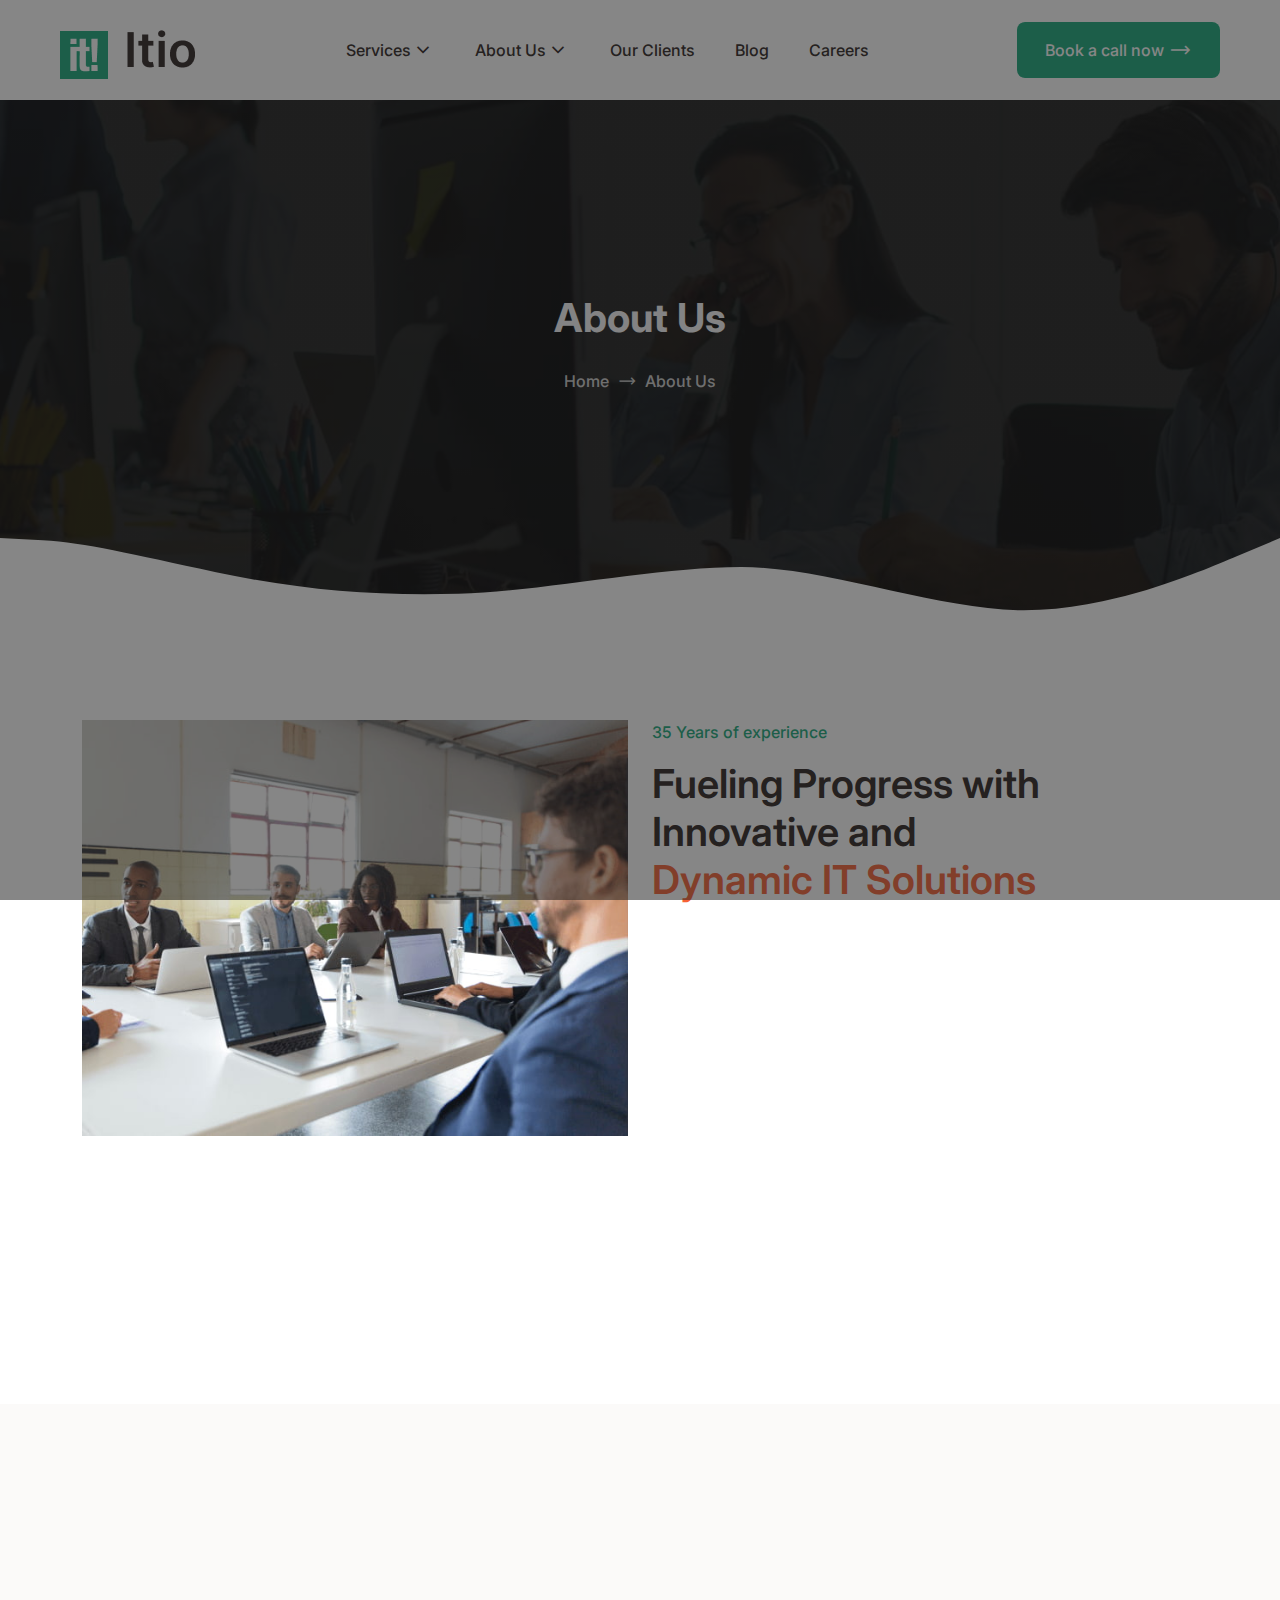
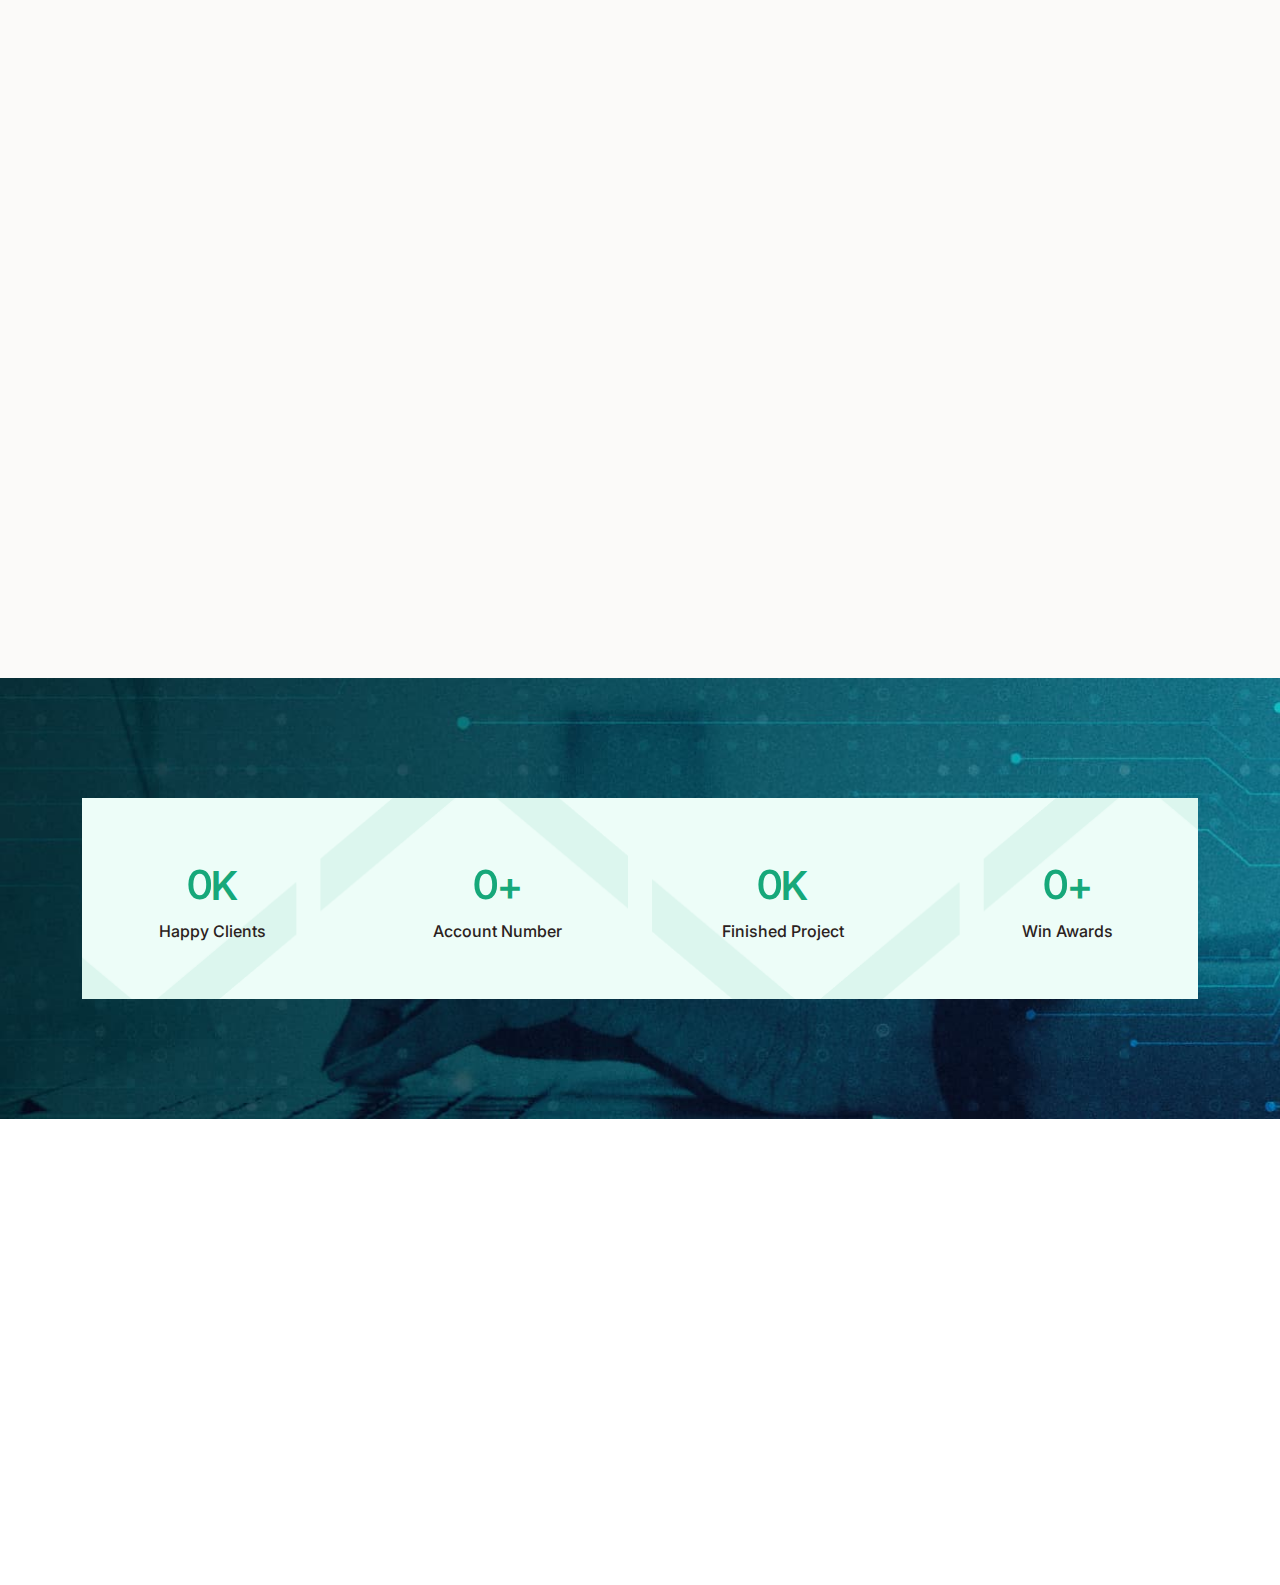
<file: about-us.html>
<!DOCTYPE html>
<html lang="en">

<head>
    <!-- required meta -->
    <meta charset="UTF-8">
    <meta http-equiv="X-UA-Compatible" content="IE=edge">
    <meta name="viewport" content="width=device-width, initial-scale=1.0">
    <!-- #keywords -->
    <meta name="keywords" content="boot, Bootstrap, IT Solutions and Services HTML Template">
    <!-- #description -->
    <meta name="description" content="IT Solutions and Services HTML Template">
    <!-- #title -->
    <title>Itio - IT Solutions and Services HTML Template</title>
    <!-- #favicon -->
    <link rel="shortcut icon" href="assets/images/favicon.png" type="image/x-icon">
    <!-- ==== css dependencies start ==== -->
    <link rel="stylesheet" href="assets/css/style.css">
</head>

<body>
    <!-- Preloader Starts -->
    <div class="preloader">
        <div class="loader"></div>
    </div>
    <!-- Preloader Ends -->
    <!-- TopUp Starts -->
    <a id="backtotopup" class="d-center"></a>
    <!-- TopUp Ends -->
    <!-- Header Starts -->
    <header>
        <nav class="navbar container-fluid">
            <a href="index.html" class="logo-sm"><img src="assets/images/logo.png" alt=""></a>
            <div class="navbar__menu">
                <ul class="navbar__list">
                    <li class="navbar__list-drop">
                        <a href="javascript:void(0)">
                            Services
                            <span class="arrow material-symbols-outlined">
                                expand_more
                            </span>
                        </a>
                        <ul class="navbar__list-drop-menu features">
                            <li><a href="services.html">
                                    <span>Services</span></a></li>
                            <li><a href="service-details.html">
                                Services Details</a></li>
                            <li><a href="javascript:void(0)">Reminders</a></li>
                            <li><a href="javascript:void(0)">Planning</a></li>
                        </ul>
                    </li>
                    <li class="navbar__list-drop">
                        <a href="javascript:void(0)">About Us
                            <span class="arrow material-symbols-outlined">
                                expand_more
                            </span>
                        </a>
                        <ul class="navbar__list-drop-menu company">
                            <li><a href="about-us.html">About Us</a></li>
                            <li><a href="javascript:void(0)">Our Team</a></li>
                            <li><a href="javascript:void(0)">Blog</a></li>
                        </ul>
                    </li>
                    <li><a href="clients.html">Our Clients</a>
                    </li>
                    <li><a href="blog.html">Blog</a></li>
                    <li><a href="careers.html">Careers</a></li>
                </ul>
                <div class="navbar__buttons">
                    <a class="navbar__buttons-login d-center gap-1 button-header" href="tel:+4733378901">Book a call now <span
                            class="material-symbols-outlined">
                            trending_flat
                        </span></a>
                </div>
            </div>
            <div class="demo">
                <div id="menu-icon" class="menu">
                    <span class="bar1"></span>
                    <span class="bar2"></span>
                    <span class="bar3"></span>
                </div>
            </div>
        </nav>
    </header>
    <!-- Header Ends -->
    <!-- Hero Starts -->
    <section class="about-heroarea">
        <div class="container padding-top">
            <div class="row justify-content-center align-items-center">
                <div class="col-md-5 col-xl-3">
                    <div class="heroarea d-flex flex-column align-items-center">
                        <h2 class="mb-3 mb-md-4 text-light fw7 wow fadeInDown">About Us</h2>
                        <div class="heroarea__backhome d-center gap-1 gap-md-2 wow fadeInUp">
                            <a class="fw5" href="index.html">Home</a>
                            <span class="material-symbols-outlined f20">
                                trending_flat
                            </span>
                            <span class="fw5">About Us</span>
                        </div>
                    </div>
                </div>
            </div>
        </div>
        <div class="custom-shape-divider-bottom-1694501428 hero-svg">
            <img src="assets/images/hero-shape-svg.svg" alt="Shape">
        </div>
    </section>
    <!-- Hero Ends -->
    <!-- About Starts -->
    <section class="experience padding-bottom pd6">
        <div class="container">
            <div class="row gape justify-content-center">
                <div class="col-xl-6">
                    <div class="experience__thumb wow fadeInUp">
                        <img src="assets/images/35-years.png" alt="Image">
                    </div>
                </div>
                <div class="col-xl-6">
                    <div class="experience__decs">
                        <span class="fw5 mb-2 mb-md-3 experience__decs-top wow fadeInDown">35 Years of experience</span>
                        <h2 class="fw6 mb-3 mb-md-4 wow fadeInUp">Fueling Progress with Innovative and <span>Dynamic IT
                                Solutions</span></h2>
                        <p class="mb30 wow fadeInDown">We ignite progress through dynamic IT solutions. With innovation
                            at our core, we
                            propel businesses forward, harnessing technology's potential.</p>
                        <div class="row">
                            <div class="col-md-6">
                                <div class="experience__selector mb-1 mb-sm-2 mb-md-0">
                                    <ul class="d-flex flex-column gap-2 gap-sm-3 ">
                                        <li>
                                            <div
                                                class="experience__item d-flex align-items-center gap-1 gap-sm-2 wow fadeInUp">
                                                <div class="select-icon d-center">
                                                    <span class="material-symbols-outlined f24">
                                                        done
                                                    </span>
                                                </div>
                                                <span class="fw5">Advanced software development</span>
                                            </div>
                                        </li>
                                        <li>
                                            <div
                                                class="experience__item d-flex align-items-center gap-1 gap-sm-2 wow fadeInDown">
                                                <div class="select-icon d-center">
                                                    <span class="material-symbols-outlined f24">
                                                        done
                                                    </span>
                                                </div>
                                                <span class="fw5">Dynamic technology integration</span>
                                            </div>
                                        </li>
                                        <li>
                                            <div
                                                class="experience__item d-flex align-items-center gap-1 gap-sm-2 wow fadeInUp">
                                                <div class="select-icon d-center">
                                                    <span class="material-symbols-outlined f24">
                                                        done
                                                    </span>
                                                </div>
                                                <span class="fw5">Responsive mobile app solutions</span>
                                            </div>
                                        </li>
                                    </ul>
                                </div>
                            </div>
                            <div class="col-md-6">
                                <div class="experience__selector mb30">
                                    <ul class="d-flex flex-column gap-2 gap-sm-3 ">
                                        <li>
                                            <div
                                                class="experience__item d-flex align-items-center gap-1 gap-sm-2 wow fadeInUp">
                                                <div class="select-icon d-center">
                                                    <span class="material-symbols-outlined f24">
                                                        done
                                                    </span>
                                                </div>
                                                <span class="fw5">Leading with Creative IT Solution</span>
                                            </div>
                                        </li>
                                        <li>
                                            <div
                                                class="experience__item d-flex align-items-center gap-1 gap-sm-2 wow fadeInDown">
                                                <div class="select-icon d-center">
                                                    <span class="material-symbols-outlined f24">
                                                        done
                                                    </span>
                                                </div>
                                                <span class="fw5">Defining Future with IT Innovation</span>
                                            </div>
                                        </li>
                                        <li>
                                            <div
                                                class="experience__item d-flex align-items-center gap-1 gap-sm-2 wow fadeInUp">
                                                <div class="select-icon d-center">
                                                    <span class="material-symbols-outlined f24">
                                                        done
                                                    </span>
                                                </div>
                                                <span class="fw5">Driving Digital Evolution</span>
                                            </div>
                                        </li>
                                    </ul>
                                </div>
                            </div>
                        </div>
                        <p class="wow fadeInDown">At the core of our mission lies a dedication to drive progress through
                            ingenious and dynamic IT solutions. With innovation as our compass, we propel businesses
                            towards success in a rapidly evolving digital landscape.</p>
                    </div>
                </div>
            </div>
        </div>
    </section>
    <!-- About Ends -->
    <!-- Our Team Expert Starts -->
    <section class="teamexpert padding-top-bottom">
        <div class="container">
            <div class="row justify-content-center">
                <div class="col-md-8 col-xl-6">
                    <div class="teamexpert__heading mb40 text-center">
                        <span class="fw5 mb-2 mb-md-3 teamexpert__heading-top wow fadeInDown">Team</span>
                        <h2 class="mb-3 mb-md-4 fw6 wow fadeInUp">Our certified <span>experts</span></h2>
                        <p class="wow fadeInDown">Our certified experts bring profound knowledge and experience,
                            ensuring exceptional quality and reliability in every solution we provide.</p>
                    </div>
                </div>
            </div>
            <div class="row gape justify-content-center">
                <div class="col-sm-6 col-lg-4">
                    <div class="teamexpert__card wow fadeInUp">
                        <div class="teamexpert__thumb mb30">
                            <img class="rounded-2" src="assets/images/teamexpart1.png" alt="Images">
                        </div>
                        <div class="teamexpert__cbody text-center">
                            <span class="mb-1 fw5 teamexpert__cbody-name">Charles Wilson</span>
                            <span class="f14 d-block mb20 teamexpert__cbody-position">Code Expert</span>
                            <div class="teamexpert__social d-center gap-2 gap-lg-3">
                                <a class="d-center facebook" href="javascript:void(0)">
                                    <i class="fa-brands fa-facebook-f f20"></i>
                                </a>
                                <a class="d-center pinterest" href="javascript:void(0)">
                                    <i class="fa-brands fa-pinterest-p"></i>
                                </a>
                                <a class="d-center facebook" href="javascript:void(0)">
                                    <i class="fa-brands fa-linkedin-in"></i>
                                </a>
                            </div>
                        </div>
                    </div>
                </div>
                <div class="col-sm-6 col-lg-4">
                    <div class="teamexpert__card wow fadeInUp">
                        <div class="teamexpert__thumb mb30">
                            <img class="rounded-2" src="assets/images/teamexpart2.png" alt="Images">
                        </div>
                        <div class="teamexpert__cbody text-center">
                            <span class="mb-1 fw5 teamexpert__cbody-name">Andrew Clark</span>
                            <span class="f14 d-block mb20 teamexpert__cbody-position">Software Engineer</span>
                            <div class="teamexpert__social d-center gap-2 gap-lg-3">
                                <a class="d-center facebook" href="javascript:void(0)">
                                    <i class="fa-brands fa-facebook-f f20"></i>
                                </a>
                                <a class="d-center pinterest" href="javascript:void(0)">
                                    <i class="fa-brands fa-pinterest-p"></i>
                                </a>
                                <a class="d-center facebook" href="javascript:void(0)">
                                    <i class="fa-brands fa-linkedin-in"></i>
                                </a>
                            </div>
                        </div>
                    </div>
                </div>
                <div class="col-sm-6 col-lg-4">
                    <div class="teamexpert__card wow fadeInUp">
                        <div class="teamexpert__thumb mb30">
                            <img class="rounded-2" src="assets/images/teamexpart3.png" alt="Images">
                        </div>
                        <div class="teamexpert__cbody text-center">
                            <span class="mb-1 fw5 teamexpert__cbody-name">Steven Anderson</span>
                            <span class="f14 d-block mb20 teamexpert__cbody-position">Analysator</span>
                            <div class="teamexpert__social d-center gap-2 gap-lg-3">
                                <a class="d-center facebook" href="javascript:void(0)">
                                    <i class="fa-brands fa-facebook-f f20"></i>
                                </a>
                                <a class="d-center pinterest" href="javascript:void(0)">
                                    <i class="fa-brands fa-pinterest-p"></i>
                                </a>
                                <a class="d-center facebook" href="javascript:void(0)">
                                    <i class="fa-brands fa-linkedin-in"></i>
                                </a>
                            </div>
                        </div>
                    </div>
                </div>
            </div>
        </div>
    </section>
    <!-- Our Team Expert Ends -->
    <!-- Counter Starts -->
    <div class="padding-top-bottom counter">
        <div class="container">
            <div class="counter__banner">
                <div class="row gape justify-content-center">
                    <div class="col-6 col-sm-4 col-lg-3">
                        <div class="counter__item d-center flex-column bstyel">
                            <div class="counter__countdown d-center counters">
                                <span class=" fw6 count-down odometer" data-odometer-final="25"></span>
                                <span class="fw6 count-down">K</span>
                            </div>
                            <span class="fw5">Happy Clients</span>
                        </div>
                    </div>
                    <div class="col-6 col-sm-4 col-lg-3">
                        <div class="counter__item d-center flex-column bstyel">
                            <div class="counter__countdown d-center counters">
                                <span class=" fw6 count-down odometer" data-odometer-final="1500"></span>
                                <span class="fw6 count-down">+</span>
                            </div>
                            <span class="fw5">Account Number</span>
                        </div>
                    </div>
                    <div class="col-6 col-sm-4 col-lg-3">
                        <div class="counter__item d-center flex-column bstyel">
                            <div class="counter__countdown d-center counters">
                                <span class=" fw6 count-down odometer" data-odometer-final="18"></span>
                                <span class="fw6 count-down">K</span>
                            </div>
                            <span class="fw5">Finished Project</span>
                        </div>
                    </div>
                    <div class="col-6 col-sm-4 col-lg-3">
                        <div class="counter__item d-center flex-column">
                            <div class="counter__countdown d-center counters">
                                <span class=" fw6 count-down odometer" data-odometer-final="800"></span>
                                <span class="fw6 count-down">+</span>
                            </div>
                            <span class="fw5">Win Awards</span>
                        </div>
                    </div>
                </div>
            </div>
        </div>
    </div>
    <!-- Counter Ends -->
    <!-- Footer Section Starts -->
    <footer class="footer padding-top-bottom">
        <div class="container">
            <div class="row gape justify-content-center">
                <div class="col-sm-12 col-lg-3">
                    <div class="footer__description">
                        <a href="index.html" class="footer__logo">
                            <img class="wow fadeInDown" src="assets/images/footer-logo.png" alt="Logo">
                        </a>
                        <p class="mt-3 mt-md-4 wow fadeInUp">Our company is a leading force in the tech industry, driven
                            by a passion for innovation. With a commitment to excellence, we deliver unparalleled
                            solutions that redefine possibilities</p>
                    </div>
                </div>
                <div class="col-6 col-sm-3 col-md-3 col-lg-2 justify-content-center">
                    <div class="single-area footer__company">
                        <h6 class="mb-3 mb-md-4 wow fadeInDown">Company</h6>
                        <div class="footer__company-link d-flex flex-column gap-2 gap-md-3">
                            <a class="wow fadeInUp" href="about-us.html">About Us</a>
                            <a class="wow fadeInDown" href="careers.html">Careers</a>
                            <a class="wow fadeInUp" href="blog.html">Our Blog</a>
                        </div>
                    </div>
                </div>
                <div class="col-6 col-sm-3 col-md-3 col-lg-2">
                    <div class="single-area footer__product">
                        <h6 class="mb-3 mb-md-4 wow fadeInDown">Product</h6>
                        <div class="footer__product-link d-flex flex-column gap-2 gap-md-3">
                            <a class="wow fadeInUp" href="javascript:void(0)">Integration</a>
                            <a class="wow fadeInDown" href="javascript:void(0)">Customers</a>
                            <a class="wow fadeInUp" href="javascript:void(0)">Pricing</a>
                        </div>
                    </div>
                </div>
                <div class="col-6 col-sm-3 col-md-3 col-lg-2">
                    <div class="single-area footer__legal">
                        <h6 class="mb-3 mb-md-4 wow fadeInDown">Legal</h6>
                        <div class="footer__legal-link d-flex flex-column gap-2 gap-md-3">
                            <a class="wow fadeInUp" href="javascript:void(0)">Terms of Use</a>
                            <a class="wow fadeInDown" href="javascript:void(0)">Privacy Policy</a>
                            <a class="wow fadeInUp" href="javascript:void(0)">Cookies Policy</a>
                        </div>
                    </div>
                </div>
                <div class="col-6 col-sm-3 col-md-3 col-lg-3">
                    <div class="single-area footer__contact">
                        <h6 class="mb-3 mb-md-4 wow fadeInDown">Connect With Us</h6>
                        <div class="footer__contact-link d-flex flex-column mb30">
                            <a href="mailto:someone@example.com" class="wow fadeInUp">hello@world.com</a>
                        </div>
                        <div class="footer__iconbox d-flex gap-2 wow fadeInDown">
                            <a class="insta" href="javascript:void(0)">
                                <i class="fa-brands fa-instagram"></i>
                            </a>
                            <a class="facebook" href="javascript:void(0)">
                                <i class="fa-brands fa-facebook-f"></i>
                            </a>
                            <a class="print" href="javascript:void(0)">
                                <i class="fa-brands fa-pinterest-p"></i>
                            </a>
                            <a class="linkdin" href="javascript:void(0)">
                                <i class="fa-brands fa-linkedin-in"></i>
                            </a>
                        </div>
                    </div>
                </div>
            </div>
        </div>
    </footer>
    <!-- Footer Section Ends -->
    <script src="assets/js/bootstrap.bundle.min.js"></script>
    <script src="assets/js/plugins/plugins.js"></script>
    <script src="assets/js/plugins/plugins_custom.js"></script>
    <script src="assets/js/main.js"></script>
</body>

</html>
</file>
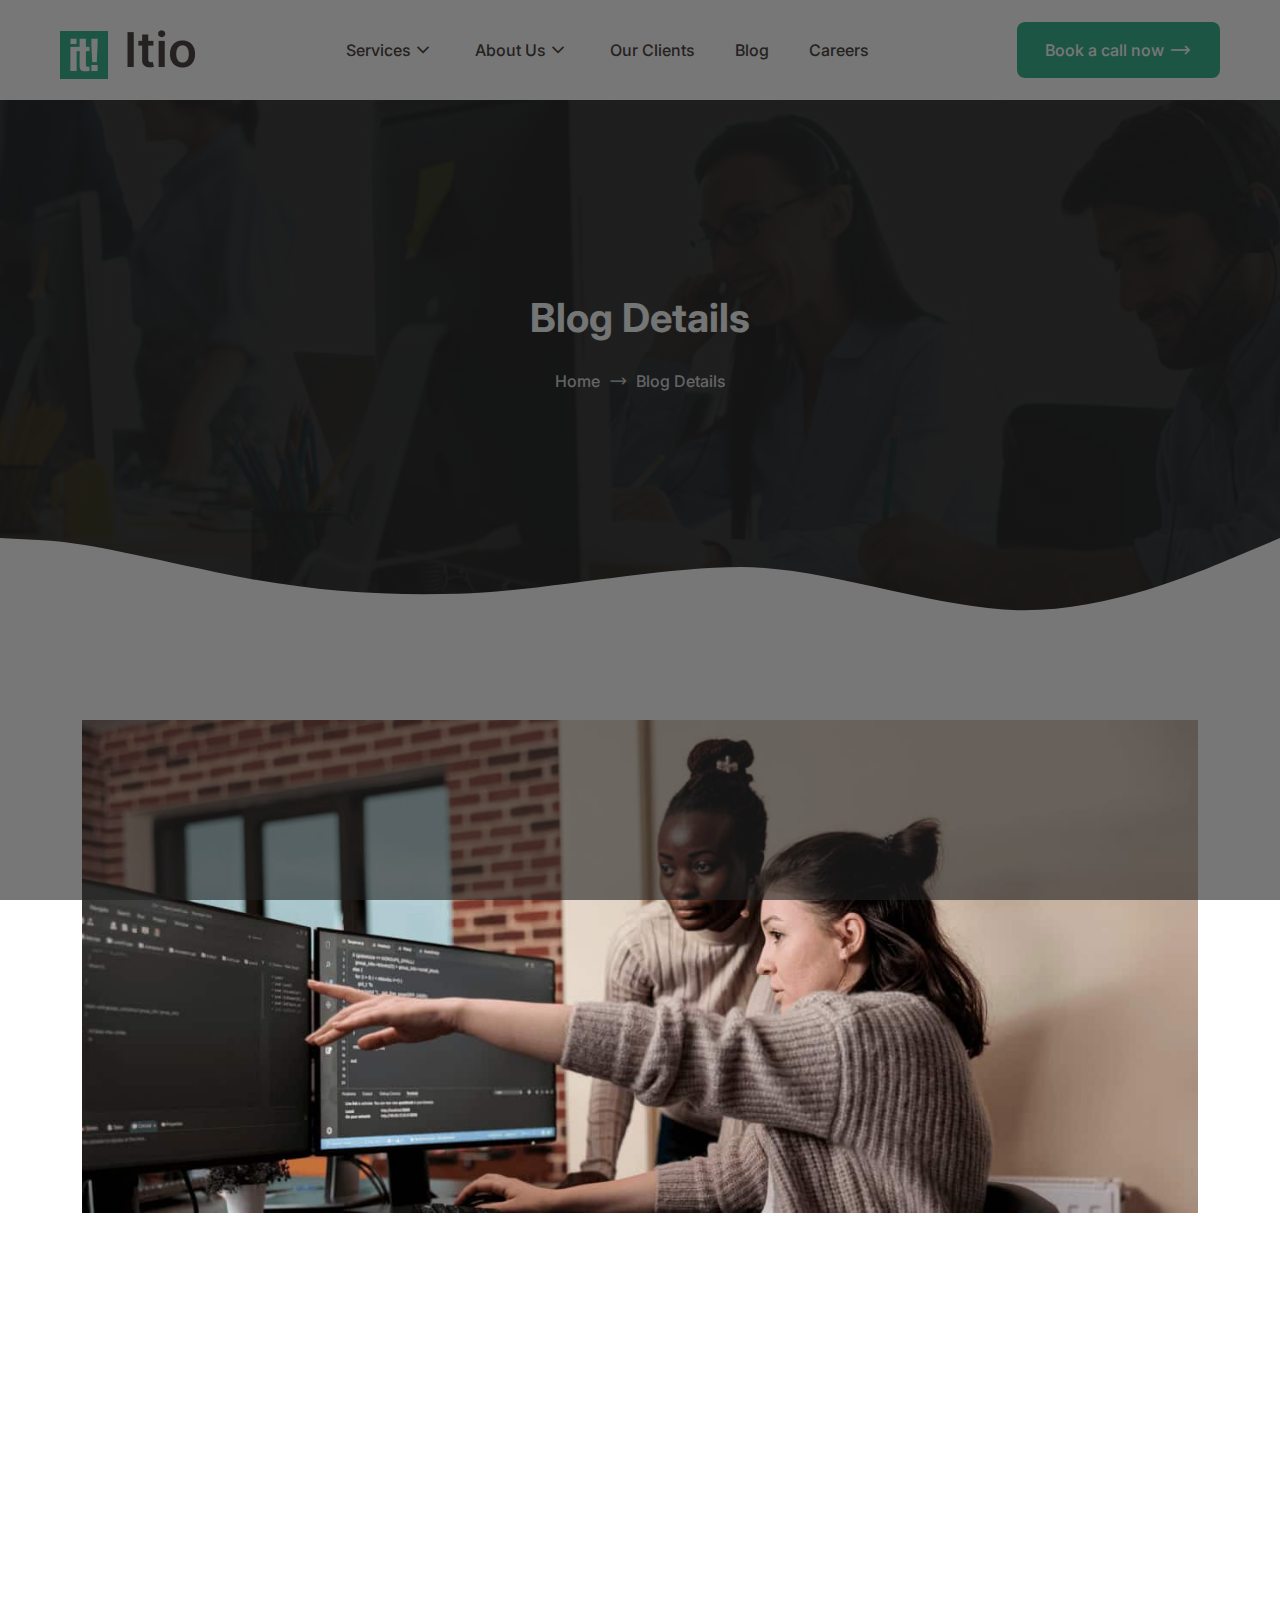
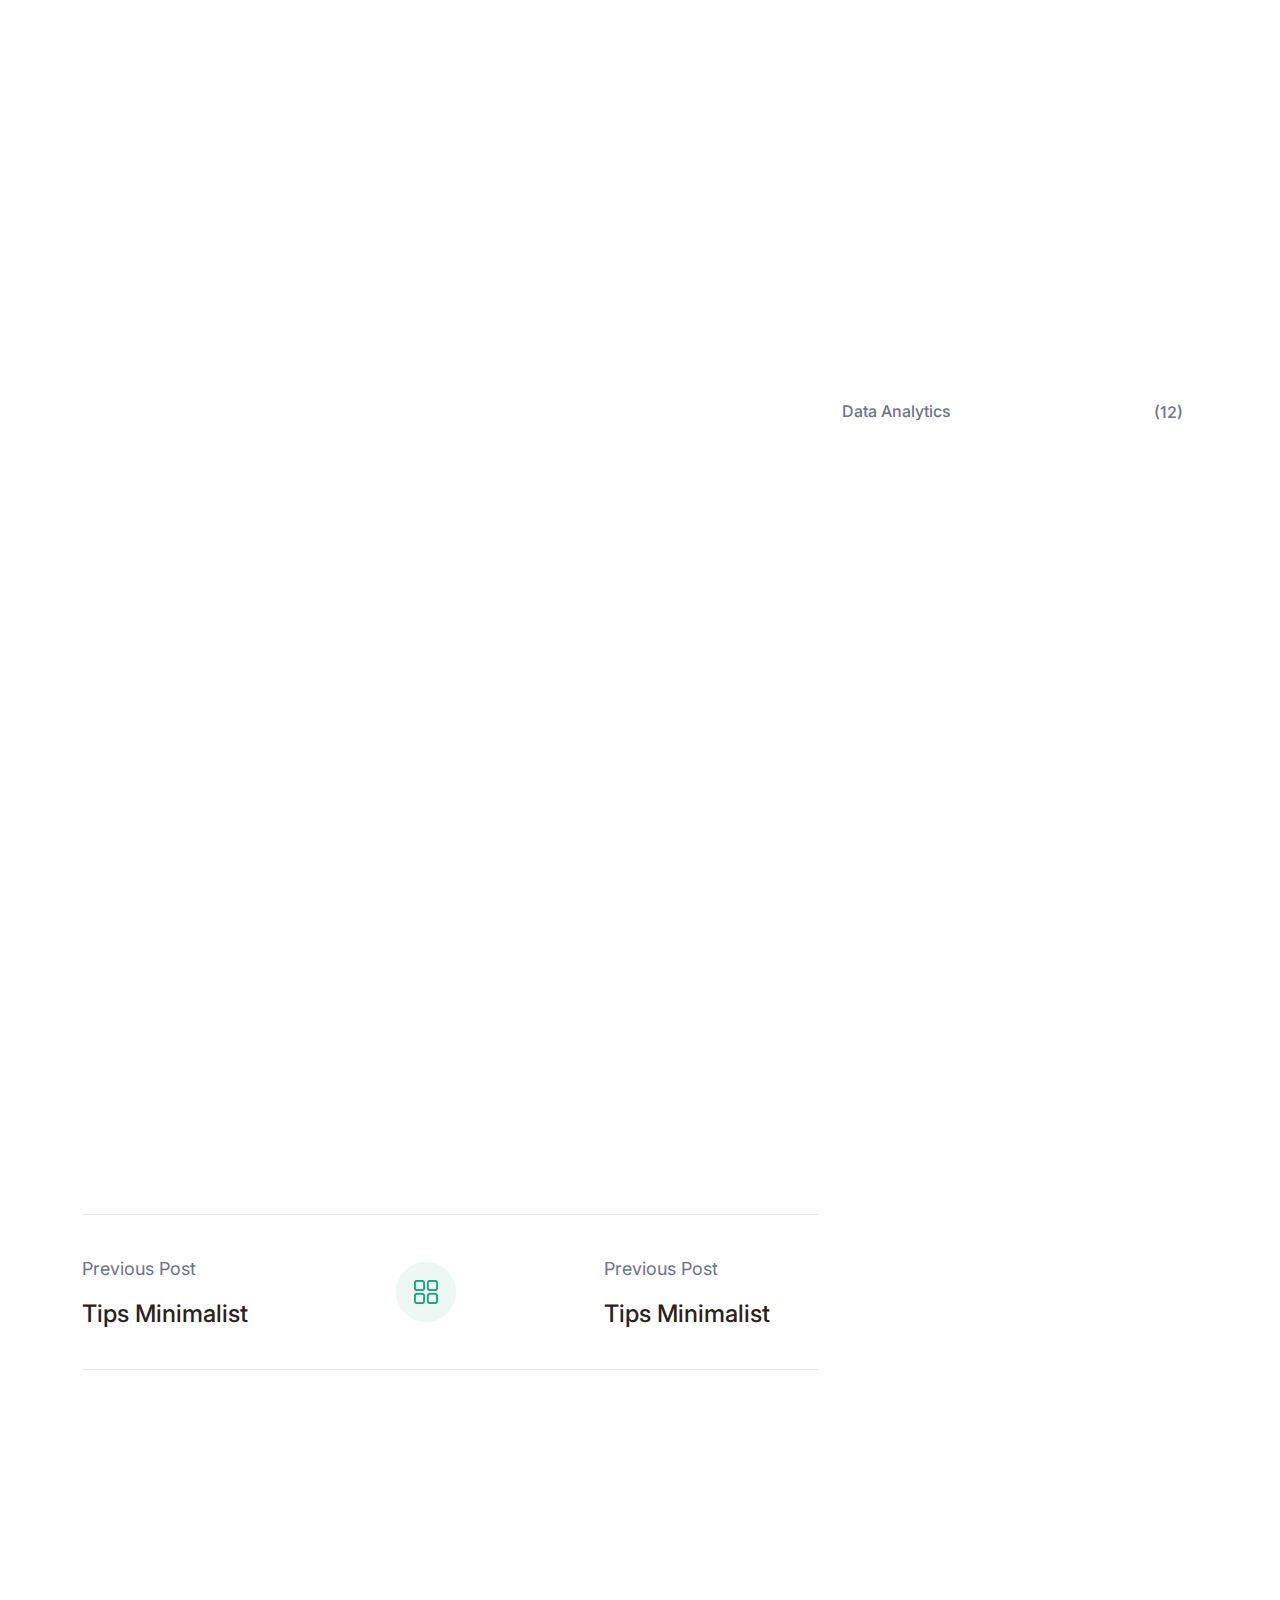
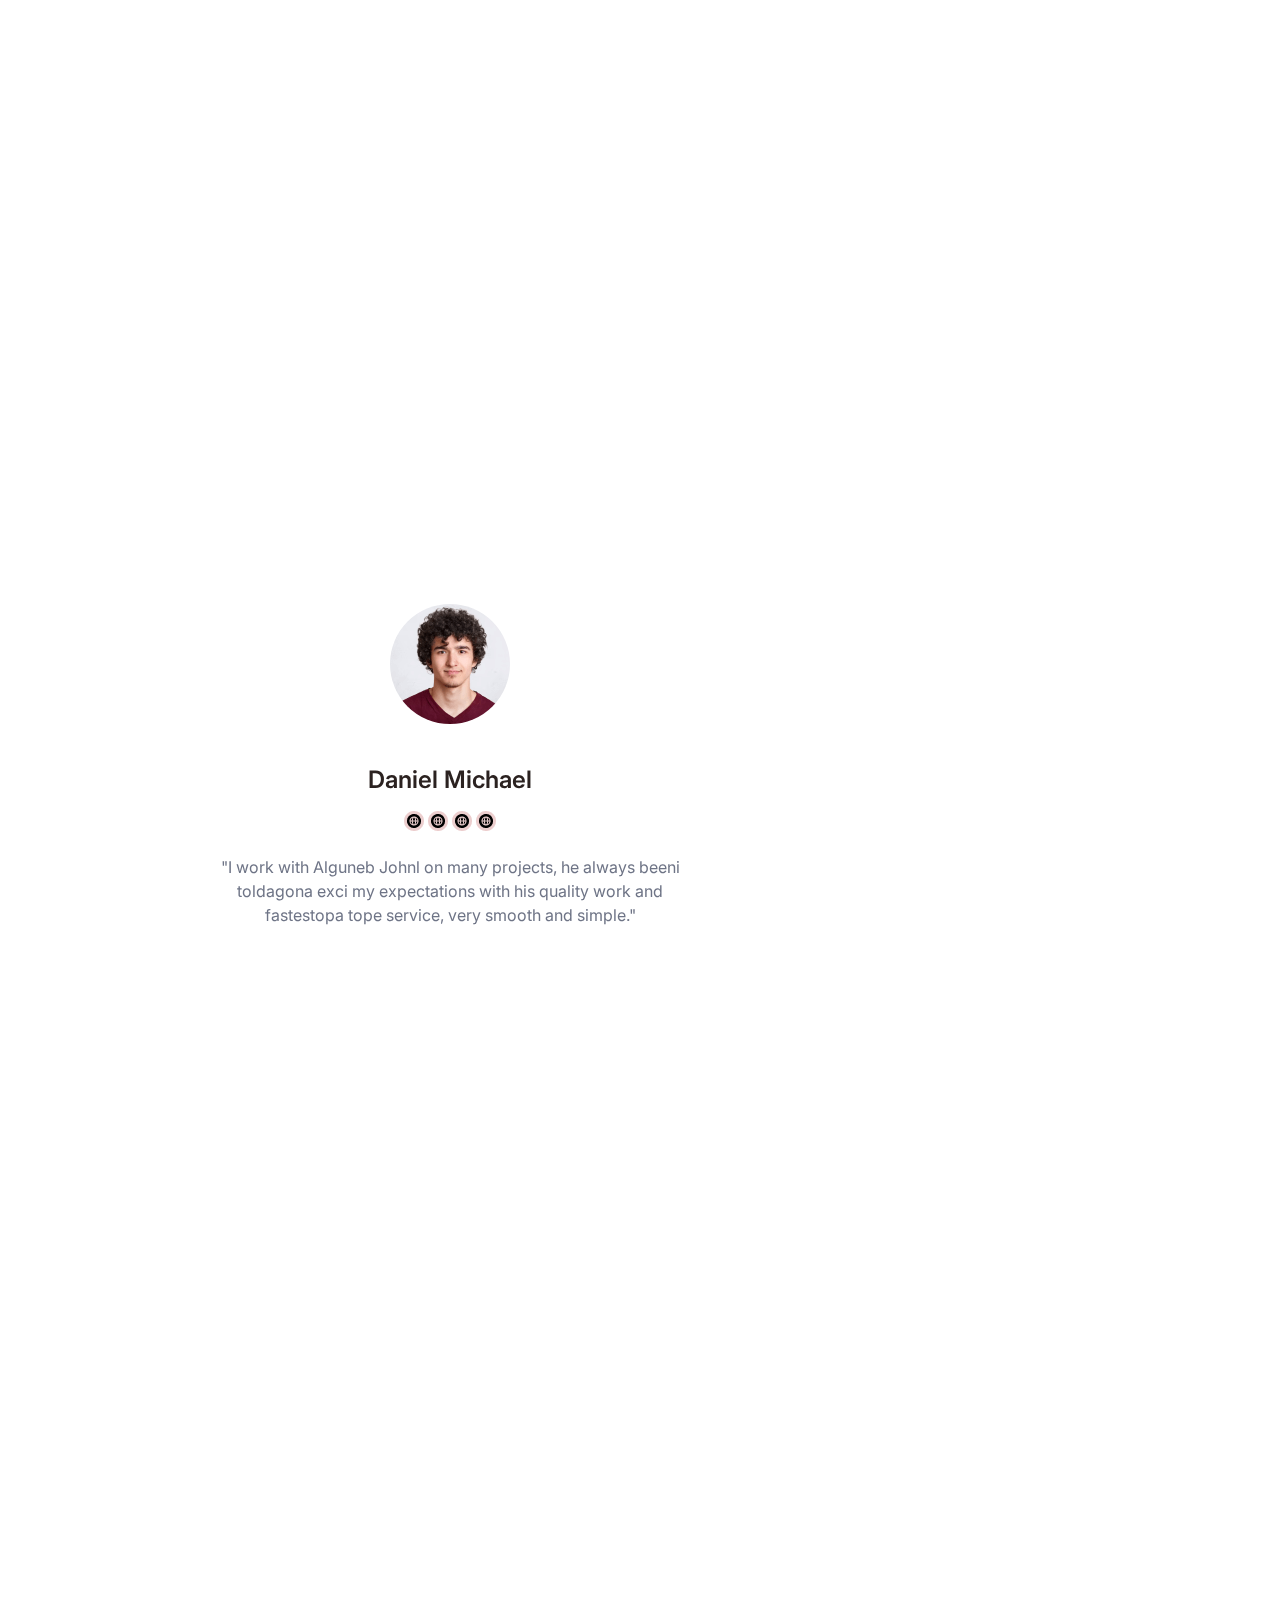
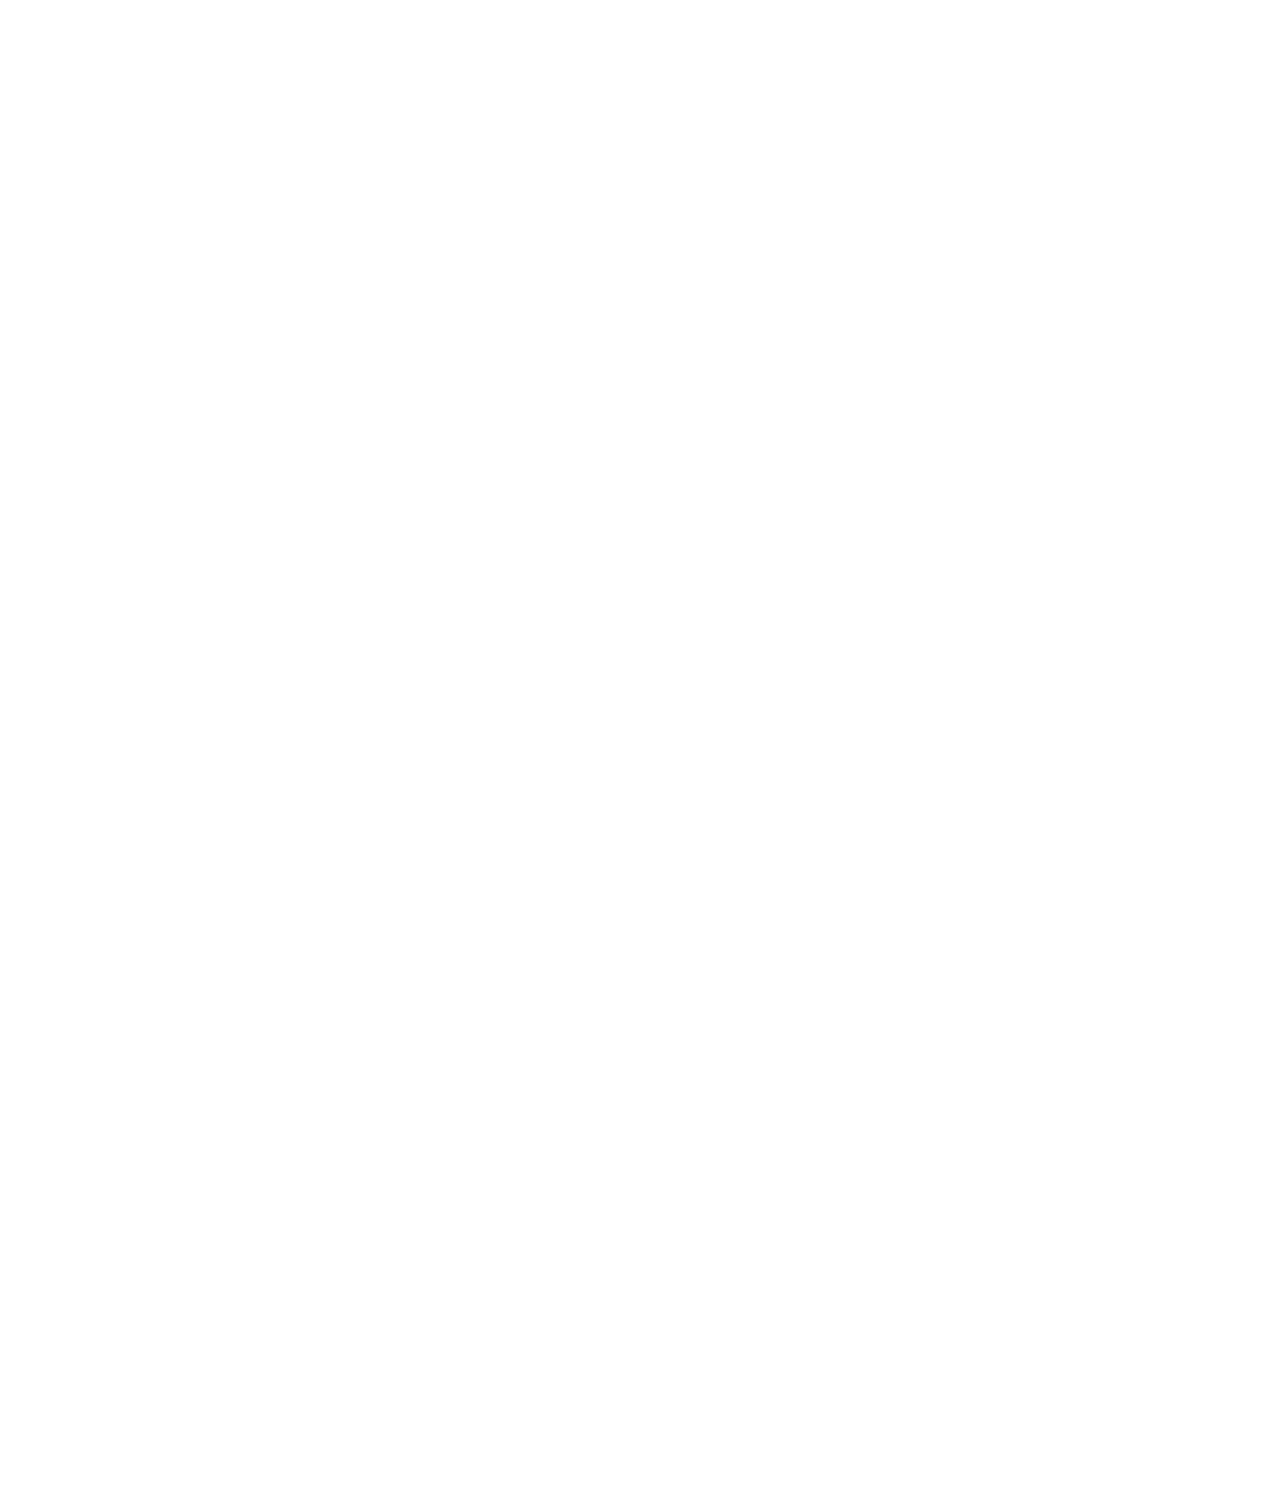
<file: blog-details.html>
<!DOCTYPE html>
<html lang="en">

<head>
    <!-- required meta -->
    <meta charset="UTF-8">
    <meta http-equiv="X-UA-Compatible" content="IE=edge">
    <meta name="viewport" content="width=device-width, initial-scale=1.0">
    <!-- #keywords -->
    <meta name="keywords" content="boot, Bootstrap, IT Solutions and Services HTML Template">
    <!-- #description -->
    <meta name="description" content="IT Solutions and Services HTML Template">
    <!-- #title -->
    <title>Itio - IT Solutions and Services HTML Template</title>
    <!-- #favicon -->
    <link rel="shortcut icon" href="assets/images/favicon.png" type="image/x-icon">
    <!-- ==== css dependencies start ==== -->
    <link rel="stylesheet" href="assets/css/style.css">
</head>

<body>
    <!-- Preloader Starts -->
    <div class="preloader">
        <div class="loader"></div>
    </div>
    <!-- Preloader Ends -->
    <!-- TopUp Starts -->
    <a id="backtotopup" class="d-center"></a>
    <!-- TopUp Ends -->
    <!-- Header Starts -->
    <header>
        <nav class="navbar container-fluid">
            <a href="index.html" class="logo-sm"><img src="assets/images/logo.png" alt=""></a>
            <div class="navbar__menu">
                <ul class="navbar__list">
                    <li class="navbar__list-drop">
                        <a href="javascript:void(0)">
                            Services
                            <span class="arrow material-symbols-outlined">
                                expand_more
                            </span>
                        </a>
                        <ul class="navbar__list-drop-menu features">
                            <li><a href="services.html">
                                    <span>Services</span></a></li>
                            <li><a href="service-details.html">
                                Services Details</a></li>
                            <li><a href="javascript:void(0)">Reminders</a></li>
                            <li><a href="javascript:void(0)">Planning</a></li>
                        </ul>
                    </li>
                    <li class="navbar__list-drop">
                        <a href="javascript:void(0)">About Us
                            <span class="arrow material-symbols-outlined">
                                expand_more
                            </span>
                        </a>
                        <ul class="navbar__list-drop-menu company">
                            <li><a href="about-us.html">About Us</a></li>
                            <li><a href="javascript:void(0)">Our Team</a></li>
                            <li><a href="javascript:void(0)">Blog</a></li>
                        </ul>
                    </li>
                    <li><a href="clients.html">Our Clients</a>
                    </li>
                    <li><a href="blog.html">Blog</a></li>
                    <li><a href="careers.html">Careers</a></li>
                </ul>
                <div class="navbar__buttons">
                    <a class="navbar__buttons-login d-center gap-1 button-header" href="tel:+4733378901">Book a call now <span
                            class="material-symbols-outlined">
                            trending_flat
                        </span></a>
                </div>
            </div>
            <div class="demo">
                <div id="menu-icon" class="menu">
                    <span class="bar1"></span>
                    <span class="bar2"></span>
                    <span class="bar3"></span>
                </div>
            </div>
        </nav>
    </header>
    <!-- Header Ends -->
    <!-- Hero Starts -->
    <section class="about-heroarea">
        <div class="container padding-top">
            <div class="row justify-content-center align-items-center">
                <div class="col-md-5 col-xl-3">
                    <div class="heroarea d-flex flex-column align-items-center">
                        <h2 class="mb-3 mb-md-4 text-light fw7 wow fadeInDown">Blog Details</h2>
                        <div class="heroarea__backhome d-center gap-1 gap-md-2 wow fadeInUp">
                            <a class="fw5" href="index.html">Home</a>
                            <span class="material-symbols-outlined f20">
                                trending_flat
                            </span>
                            <span class="fw5">Blog Details</span>
                        </div>
                    </div>
                </div>
            </div>
        </div>
        <div class="custom-shape-divider-bottom-1694501428 hero-svg">
            <img src="assets/images/hero-shape-svg.svg" alt="Shape">
        </div>
    </section>
    <!-- Hero Ends -->
    <!-- Blog starts -->
    <section class="blog blogdetails pd6 position-relative">
        <div class="container">
            <div class="row">
                <div class="col-12">
                    <div class="head-thumb mb40">
                        <img class="wow fadeInDown" src="assets/images/blog-thumb-head.png" alt="Icon">
                    </div>
                </div>
                <div class="col-lg-8 order-2 order-lg-1">
                    <div class="blogdetails__right">
                        <div class="blogdetails__right-top mb-3 mb-md-4 wow fadeInUp">
                            <a class="button-header py-2" href="javascript:void(0)">Software</a>
                        </div>
                        <h2 class="mb30 wow fadeInDown">Insights Of <span>Exploring Technology</span></h2>
                        <div class="blogdetails__id wow fadeInUp">
                            <div
                                class="blogdetails__id-right mt-2 mt-sm-3 mb-2 mb-sm-3 d-flex flex-wrap justify-content-between">
                                <div class="blogdetails__name ms-0 ms-sm-5">
                                    <span class="fw4">By,</span>
                                    <span class="fw5">Rakibul</span>
                                </div>
                                <div class="blogdetails__book d-flex flex-wrap align-items-center gap-2 gap-md-3">
                                    <a href="javascript:void(0)" class="fw4 d-flex align-items-center"><span
                                            class="material-symbols-outlined">
                                            trending_flat
                                        </span>Book a call now</a>
                                    <a href="javascript:void(0)" class="fw4 d-flex align-items-center"><span
                                            class="material-symbols-outlined">
                                            trending_flat
                                        </span>Book a call now</a>
                                </div>
                            </div>
                        </div>
                        <p class="mt-3 mt-md-4 wow fadeInDown">Embark on a captivating journey through our blog series, 'Insights of
                            Exploring Technology.' Here, we delve into the ever-evolving world of technology, dissecting
                            trends, innovations, and their profound impacts. From deciphering the potential of
                            artificial intelligence to unraveling the mysteries of blockchain, our articles offer deep
                            insights into the realms of digital transformation, cybersecurity, and more. Join us as we
                            navigate the intricate landscapes of technology, uncovering the knowledge and perspectives
                            that shape our digital future.</p>
                        <div class="padding-top-bottom wow fadeInUp">
                            <div class="blogdetails__daniel text-center pd60">
                                <span class="mb-3 mb-md-4 fw5 f20">"I work with Alguneb Johnl on many projects, he
                                    always beeni toldagona exci my expectations with his quality work and fastestopa
                                    tope service, very smooth and simple."</span>
                                <h3 class="fw6">Daniel Michael</h3>
                            </div>
                        </div>
                        <div class="padding-bottom wow fadeInDown">
                            <div class="row gape align-items-center ">
                                <div class="col-sm-6">
                                    <div class="blogdetails__cthumb">
                                        <img src="assets/images/blog-details-conent-images.png" alt="Images">
                                    </div>
                                </div>
                                <div class="col-sm-6">
                                    <div class="blogdetails__cdecs">
                                        <h2 class="mb2 mb-md-3">Discover More <span>Tech Insights Here</span></h2>
                                        <p>Uncover an enriched understanding of technology with our extended
                                            exploration. Dive deeper into our articles to discover valuable insights,
                                            trends, and innovations that shape the digital landscape</p>
                                    </div>
                                </div>
                            </div>
                            <p class="mt-3 mt-md-4">Welcome to 'Insights of Exploring Technology,' a blog series where
                                we venture into the heart of tech advancements. From AI breakthroughs to blockchain
                                innovations, we unravel the stories that shape our digital realm. Join us in navigating
                                the uncharted territories of technology, gaining insights that illuminate the exciting
                                pathways and challenges that define our fast-paced, ever-changing world."</p>
                        </div>
                        <h3 class="mb40 fw6 wow fadeInDown">Releted <span>Tags</span></h3>
                        <ul class="d-flex flex-wrap gap-2 gap-sm-3 mb30 wow fadeInUp">
                            <li class="mb-2">
                                <a href="javascript:void(0)" class="blog__tag">#App</a>
                            </li>
                            <li class="mb-2">
                                <a href="javascript:void(0)" class="blog__tag">#Branding</a>
                            </li>
                            <li class="mb-2">
                                <a href="javascript:void(0)" class="blog__tag">#Corporat</a>
                            </li>
                        </ul>
                        <div class="blogdetails__previous d-flex justify-content-between align-items-center ">
                            <div class="blogdetails__previous-right mt40 mb40">
                                <span class="f18 mb-2 mb-sm-3">Previous Post</span>
                                <h4 class="fw5">Tips Minimalist</h4>
                            </div>
                            <div class="blogdetails__previous-middle">
                                <img src="assets/images/icon/foursize.png" alt="Icon">
                            </div>
                            <div class="blogdetails__previous-left me-0 me-sm-4 me-md-5">
                                <span class="f18 mb-2 mb-sm-3">Previous Post</span>
                                <h4 class="fw5">Tips Minimalist</h4>
                            </div>
                        </div>
                        <div class="blogdetails__relatedpost padding-top-bottom">
                            <h3 class="mb40 fw6 wow fadeInDown">Releted <span>Tags</span></h3>
                            <div class="row gape">
                                <div class="col-sm-6">
                                    <div class="ourblog__item wow fadeInRight">
                                        <a href="javascript:void(0)" class="ourblog__item-thumb position-relative d-block">
                                            <img src="assets/images/blog2.png" alt="Image">
                                        </a>
                                        <div class="ourblog__textcontent">
                                            <h5 class="mb10 fw5">
                                                <a href="javascript:void(0)" class="fw5">Navigating Innovations and Future Frontiers</a>
                                            </h5>
                                            <p class="mb30">Dive into the realm of innovation, uncovering cutting-edge
                                                breakthroughs
                                                that shape tomorrow's limitless possibilities.</p>
                                            <a href="javascript:void(0)" class="ourblog__read d-flex align-items-center gap-1">
                                                Read More <span class="material-symbols-outlined">
                                                    trending_flat
                                                </span>
                                            </a>
                                        </div>
                                    </div>
                                </div>
                                <div class="col-sm-6">
                                    <div class="ourblog__item wow fadeInLeft">
                                        <a href="javascript:void(0)" class="ourblog__item-thumb position-relative d-block">
                                            <img src="assets/images/blog3.png" alt="Image">
                                        </a>
                                        <div class="ourblog__textcontent">
                                            <h5 class="mb10 fw5">
                                                <a href="javascript:void(0)" class="fw5">Exploring Tech Innovations and Future
                                                    Visions</a>
                                            </h5>
                                            <p class="mb30">Dive into the realm of innovation, uncovering cutting-edge
                                                breakthroughs
                                                that shape tomorrow's limitless possibilities.</p>
                                            <a href="javascript:void(0)" class="ourblog__read d-flex align-items-center gap-1">
                                                Read More <span class="material-symbols-outlined">
                                                    trending_flat
                                                </span>
                                            </a>
                                        </div>
                                    </div>
                                </div>
                            </div>
                        </div>
                        <div class="row justify-content-center ">
                            <div class="col-md-8">
                                <div class="blogdetails__slider">
                                    <div class="blogdetails__part">
                                        <div class="blogdetails__slider-thumb mb40 d-center">
                                            <img src="assets/images/slider-profile.png" alt="Images">
                                        </div>
                                        <h4 class="mb-2 mb-md-3 text-center">Daniel Michael</h4>
                                        <div class="blogdetails__icons d-center gap-1 mb-3 mb-md-4">
                                            <a href="javascript:void(0)" class="blogdetails__icons-item">
                                                <img src="assets/images/icon/world-icons.png" alt="icons">
                                            </a>
                                            <a href="javascript:void(0)" class="blogdetails__icons-item">
                                                <img src="assets/images/icon/world-icons.png" alt="icons">
                                            </a>
                                            <a href="javascript:void(0)" class="blogdetails__icons-item">
                                                <img src="assets/images/icon/world-icons.png" alt="icons">
                                            </a>
                                            <a href="javascript:void(0)" class="blogdetails__icons-item">
                                                <img src="assets/images/icon/world-icons.png" alt="icons">
                                            </a>
                                        </div>
                                        <p class="text-center">"I work with Alguneb Johnl on many projects, he always
                                            beeni
                                            toldagona exci my expectations with his quality work and fastestopa tope
                                            service,
                                            very smooth and simple."</p>
                                    </div>
                                    <div class="blogdetails__part">
                                        <div class="blogdetails__slider-thumb mb40 d-center">
                                            <img src="assets/images/slider-profile.png" alt="Images">
                                        </div>
                                        <h4 class="mb-2 mb-md-3 text-center">Daniel Michael</h4>
                                        <div class="blogdetails__icons d-center gap-1 mb-3 mb-md-4">
                                            <a href="javascript:void(0)" class="blogdetails__icons-item">
                                                <img src="assets/images/icon/world-icons.png" alt="icons">
                                            </a>
                                            <a href="javascript:void(0)" class="blogdetails__icons-item">
                                                <img src="assets/images/icon/world-icons.png" alt="icons">
                                            </a>
                                            <a href="javascript:void(0)" class="blogdetails__icons-item">
                                                <img src="assets/images/icon/world-icons.png" alt="icons">
                                            </a>
                                            <a href="javascript:void(0)" class="blogdetails__icons-item">
                                                <img src="assets/images/icon/world-icons.png" alt="icons">
                                            </a>
                                        </div>
                                        <p class="text-center">"I work with Alguneb Johnl on many projects, he always
                                            beeni
                                            toldagona exci my expectations with his quality work and fastestopa tope
                                            service,
                                            very smooth and simple."</p>
                                    </div>
                                </div>
                            </div>
                        </div>
                        <div class="blogdetails__comment padding-top-bottom">
                            <h4 class="fw5 mb40 wow fadeInDown">Comments</h4>
                            <div class="blogdetails__cprofile d-flex flex-wrap flex-md-nowrap gap-3 gap-sm-4 mb60 wow fadeInUp">
                                <div class="blogdetails__cprofile-thumb">
                                    <img src="assets/images/slider-profile.png" alt="Images">
                                </div>
                                <div class="blogdetails__dcontent">
                                    <h5 class="fw5 mb-2">Alina Kelian</h5>
                                    <span class="f12 mb-2 mb-sm-3">19th May 2021</span>
                                    <p class="mb20">Dive into the realm of innovation, uncovering cutting-edge
                                        breakthroughs that shape tomorrow's limitless possibilities.</p>
                                    <button class="d-center fw5">Reply <span class="material-symbols-outlined">
                                            trending_flat
                                        </span></button>
                                </div>
                            </div>
                            <div
                                class="blogdetails__cprofile gap-style d-flex flex-wrap flex-md-nowrap gap-3 gap-sm-4 mb60 wow fadeInDown">
                                <div class="blogdetails__cprofile-thumb">
                                    <img src="assets/images/slider-profile.png" alt="Images">
                                </div>
                                <div class="blogdetails__dcontent">
                                    <h5 class="fw5 mb-2">Alina Kelian</h5>
                                    <span class="f12 mb-2 mb-sm-3">19th May 2021</span>
                                    <p class="mb20">Dive into the realm of innovation, uncovering cutting-edge
                                        breakthroughs that shape tomorrow's limitless possibilities.</p>
                                    <button class="d-center fw5">Reply <span class="material-symbols-outlined">
                                            trending_flat
                                        </span></button>
                                </div>
                            </div>
                            <div class="blogdetails__cprofile d-flex flex-wrap flex-md-nowrap gap-3 gap-sm-4 wow fadeInUp">
                                <div class="blogdetails__cprofile-thumb">
                                    <img src="assets/images/slider-profile.png" alt="Images">
                                </div>
                                <div class="blogdetails__dcontent">
                                    <h5 class="fw5 mb-2">Alina Kelian</h5>
                                    <span class="f12 mb-2 mb-sm-3">19th May 2021</span>
                                    <p class="mb20">Dive into the realm of innovation, uncovering cutting-edge
                                        breakthroughs that shape tomorrow's limitless possibilities.</p>
                                    <button class="d-center fw5">Reply <span class="material-symbols-outlined">
                                            trending_flat
                                        </span></button>
                                </div>
                            </div>
                        </div>
                        <div class="blogdetails__reply">
                            <h4 class="fw5 mb40 wow fadeInDown">Leave a Reply</h4>
                            <div class="blogdetails__replyfrom wow fadeInUp">
                                <span class="mb-3">Your email address will not be published. Required fields are marked</span>
                                <form action="#">
                                    <div class="mb-3">
                                        <input type="text" class="form-control" id="name" placeholder="Your name"
                                            name="name" required>
                                    </div>
                                    <div class="mb-3 ">
                                        <input type="email" class="form-control" id="email" placeholder="Email"
                                            name="email" required>
                                    </div>
                                    <div class="mb-3">
                                        <input type="url" class="form-control" id="url" placeholder="Wrbsite"
                                            name="url">
                                    </div>
                                    <div class="mb40">
                                        <textarea placeholder="Comment here" class="form-control" rows="5" id="comment" name="text" required></textarea>
                                    </div>
                                    <button type="submit" class="button-header border-0 fw5">Post Comment</button>
                                </form>
                            </div>
                        </div>
                    </div>
                </div>
                <div class="col-lg-4 order-1">
                    <div class="details__rightpart">
                        <div class="details__hide d-block d-lg-none d-flex gap-3 justify-content-end mb-3">
                            <button class="none_two button-header border-0 slide-toggle trader-list d-center gap-1">
                                <i class="material-symbols-outlined mat-icon text-light"> tune </i>
                                <span class="text-light">Service details</span>
                            </button>
                        </div>
                        <div class="details__left box">
                            <div class="blog__search mb40 wow fadeInUp">
                                <form action="#">
                                    <div class="input-group">
                                        <div class="form-outline">
                                            <input placeholder="Search Here" type="search" id="form1"
                                                class="form-control">
                                        </div>
                                        <button type="button" class="btn btn-primary">
                                            <i class="fas fa-search f24"></i>
                                        </button>
                                    </div>
                                </form>
                            </div>
                            <h4 class="fw5 mb-2 mb-md-3 wow fadeInDown">Service details</h4>
                            <div class="blog__box d-flex gap-2 gap-md-3 wow fadeInUp">
                                <div class="blog__box-right">
                                    <img src="assets/images/blog-51.png" alt="Icon">
                                </div>
                                <div class="blog__box-left mb-3 mb-md-4">
                                    <h6 class="fw5 mb-1">Trends and Predictions for 2023 and Beyond</h6>
                                    <span>01 Agus, 2023</span>
                                </div>
                            </div>
                            <div class="blog__box d-flex gap-2 gap-md-3 mt-3 mb-md-4 wow fadeInDown">
                                <div class="blog__box-right">
                                    <img src="assets/images/blog-52.png" alt="Icon">
                                </div>
                                <div class="blog__box-left mb-3 mb-md-4">
                                    <h6 class="fw5 mb-1">Trends and Predictions for 2023 and Beyond</h6>
                                    <span>01 Agus, 2023</span>
                                </div>
                            </div>
                            <div class="blog__box d-flex gap-2 gap-md-3 mt-3 mb-md-4 border-0 wow fadeInUp">
                                <div class="blog__box-right">
                                    <img src="assets/images/blog-53.png" alt="Icon">
                                </div>
                                <div class="blog__box-left mb40">
                                    <h6 class="fw5 mb-1">Trends and Predictions for 2023 and Beyond</h6>
                                    <span>01 Agus, 2023</span>
                                </div>
                            </div>
                            <h4 class="mb-3 mb-md-4 fw5 wow fadeInDown">Category</h4>
                            <ul class="mb40">
                                <li>
                                    <div
                                        class="details__listg d-flex align-items-center justify-content-between mb-3 mb-md-4 wow fadeInUp">
                                        <div class="details__list d-flex align-items-center gap-2">
                                            <h6 class="fw5 cstyle">Web Development</h6>
                                        </div>
                                        <div class="details__listn d-flex align-items-center">
                                            <span class="fw5 cstyle">(12)</span>
                                        </div>
                                    </div>
                                </li>
                                <li>
                                    <div
                                        class="details__listg d-flex align-items-center justify-content-between mb-3 mb-md-4 wow fadeInDown">
                                        <div class="details__list d-flex align-items-center gap-2">
                                            <h6 class="fw5 cstyle">Software Development</h6>
                                        </div>
                                        <div class="details__listn d-flex align-items-center ">
                                            <span class="fw5 cstyle">(12)</span>
                                        </div>
                                    </div>
                                </li>
                                <li>
                                    <div
                                        class="details__listg d-flex align-items-center justify-content-between mb-3 mb-md-4 wow fadeInUp">
                                        <div class="details__list d-flex align-items-center gap-2">
                                            <h6 class="fw5 cstyle">Cloud Solutions</h6>
                                        </div>
                                        <div class="details__listn d-flex align-items-center ">
                                            <span class="fw5 cstyle">(12)</span>
                                        </div>
                                    </div>
                                </li>
                                <li>
                                    <div
                                        class="details__listg d-flex align-items-center justify-content-between mb-3 mb-md-4 wow fadeInDown">
                                        <div class="details__list d-flex align-items-center gap-2">
                                            <h6 class="fw5 cstyle">Cybersecurity Services</h6>
                                        </div>
                                        <div class="details__listn d-flex align-items-center ">
                                            <span class="fw5 cstyle">(12)</span>
                                        </div>
                                    </div>
                                </li>
                                <li>
                                    <div class="details__listg d-flex align-items-center justify-content-between">
                                        <div class="details__list d-flex align-items-center gap-2">
                                            <h6 class="fw5 cstyle">Data Analytics</h6>
                                        </div>
                                        <div class="details__listn d-flex align-items-center ">
                                            <span class="fw5 cstyle">(12)</span>
                                        </div>
                                    </div>
                                </li>
                            </ul>
                            <h4 class="mb-3 mb-md-4 fw5 wow fadeInDown">Tags</h4>
                            <ul class="d-flex flex-wrap gap-2 gap-sm-3 mb40 wow fadeInUp">
                                <li class="mb-2">
                                    <a href="javascript:void(0)" class="blog__tag">#App</a>
                                </li>
                                <li class="mb-2">
                                    <a href="javascript:void(0)" class="blog__tag">#Branding</a>
                                </li>
                                <li class="mb-2">
                                    <a href="javascript:void(0)" class="blog__tag">#Corporat</a>
                                </li>
                                <li class="mb-2">
                                    <a href="javascript:void(0)" class="blog__tag">#Design</a>
                                </li>
                                <li class="mb-2">
                                    <a href="javascript:void(0)" class="blog__tag">#Gallery</a>
                                </li>
                                <li class="mb-2">
                                    <a href="javascript:void(0)" class="blog__tag">#Video</a>
                                </li>
                            </ul>
                        </div>
                    </div>
                </div>
            </div>
        </div>
    </section>
    <!-- blog ends -->
    <!-- Footer Section Starts -->
    <footer class="footer padding-top-bottom">
        <div class="container">
            <div class="row gape justify-content-center">
                <div class="col-sm-12 col-lg-3">
                    <div class="footer__description">
                        <a href="index.html" class="footer__logo">
                            <img class="wow fadeInDown" src="assets/images/footer-logo.png" alt="Logo">
                        </a>
                        <p class="mt-3 mt-md-4 wow fadeInUp">Our company is a leading force in the tech industry, driven
                            by a passion for innovation. With a commitment to excellence, we deliver unparalleled
                            solutions that redefine possibilities</p>
                    </div>
                </div>
                <div class="col-6 col-sm-3 col-md-3 col-lg-2 justify-content-center">
                    <div class="single-area footer__company">
                        <h6 class="mb-3 mb-md-4 wow fadeInDown">Company</h6>
                        <div class="footer__company-link d-flex flex-column gap-2 gap-md-3">
                            <a class="wow fadeInUp" href="about-us.html">About Us</a>
                            <a class="wow fadeInDown" href="careers.html">Careers</a>
                            <a class="wow fadeInUp" href="blog.html">Our Blog</a>
                        </div>
                    </div>
                </div>
                <div class="col-6 col-sm-3 col-md-3 col-lg-2">
                    <div class="single-area footer__product">
                        <h6 class="mb-3 mb-md-4 wow fadeInDown">Product</h6>
                        <div class="footer__product-link d-flex flex-column gap-2 gap-md-3">
                            <a class="wow fadeInUp" href="javascript:void(0)">Integration</a>
                            <a class="wow fadeInDown" href="javascript:void(0)">Customers</a>
                            <a class="wow fadeInUp" href="javascript:void(0)">Pricing</a>
                        </div>
                    </div>
                </div>
                <div class="col-6 col-sm-3 col-md-3 col-lg-2">
                    <div class="single-area footer__legal">
                        <h6 class="mb-3 mb-md-4 wow fadeInDown">Legal</h6>
                        <div class="footer__legal-link d-flex flex-column gap-2 gap-md-3">
                            <a class="wow fadeInUp" href="javascript:void(0)">Terms of Use</a>
                            <a class="wow fadeInDown" href="javascript:void(0)">Privacy Policy</a>
                            <a class="wow fadeInUp" href="javascript:void(0)">Cookies Policy</a>
                        </div>
                    </div>
                </div>
                <div class="col-6 col-sm-3 col-md-3 col-lg-3">
                    <div class="single-area footer__contact">
                        <h6 class="mb-3 mb-md-4 wow fadeInDown">Connect With Us</h6>
                        <div class="footer__contact-link d-flex flex-column mb30">
                            <a href="mailto:someone@example.com" class="wow fadeInUp">hello@world.com</a>
                        </div>
                        <div class="footer__iconbox d-flex gap-2 wow fadeInDown">
                            <a class="insta" href="javascript:void(0)">
                                <i class="fa-brands fa-instagram"></i>
                            </a>
                            <a class="facebook" href="javascript:void(0)">
                                <i class="fa-brands fa-facebook-f"></i>
                            </a>
                            <a class="print" href="javascript:void(0)">
                                <i class="fa-brands fa-pinterest-p"></i>
                            </a>
                            <a class="linkdin" href="javascript:void(0)">
                                <i class="fa-brands fa-linkedin-in"></i>
                            </a>
                        </div>
                    </div>
                </div>
            </div>
        </div>
    </footer>
    <!-- Footer Section Ends -->
    <script src="assets/js/bootstrap.bundle.min.js"></script>
    <script src="assets/js/plugins/plugins.js"></script>
    <script src="assets/js/plugins/plugins_custom.js"></script>
    <script src="assets/js/main.js"></script>
</body>

</html>
</file>
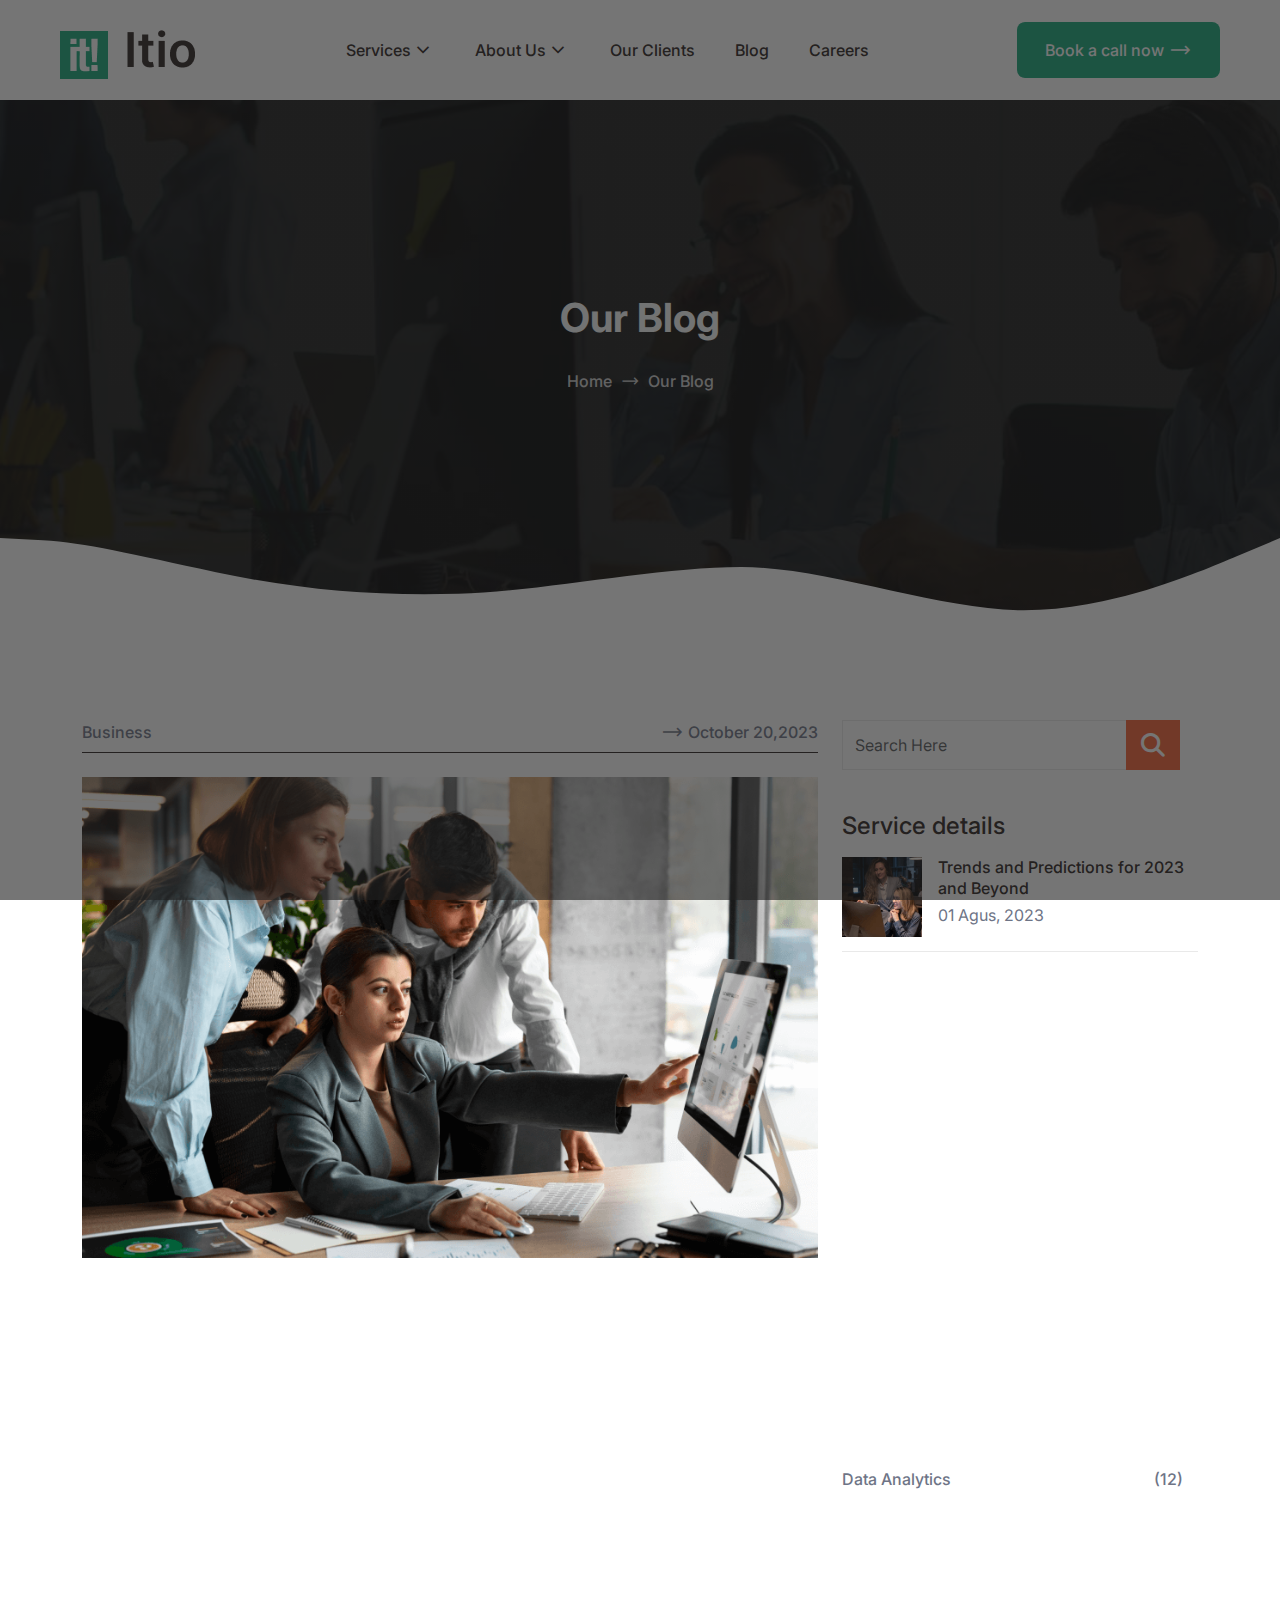
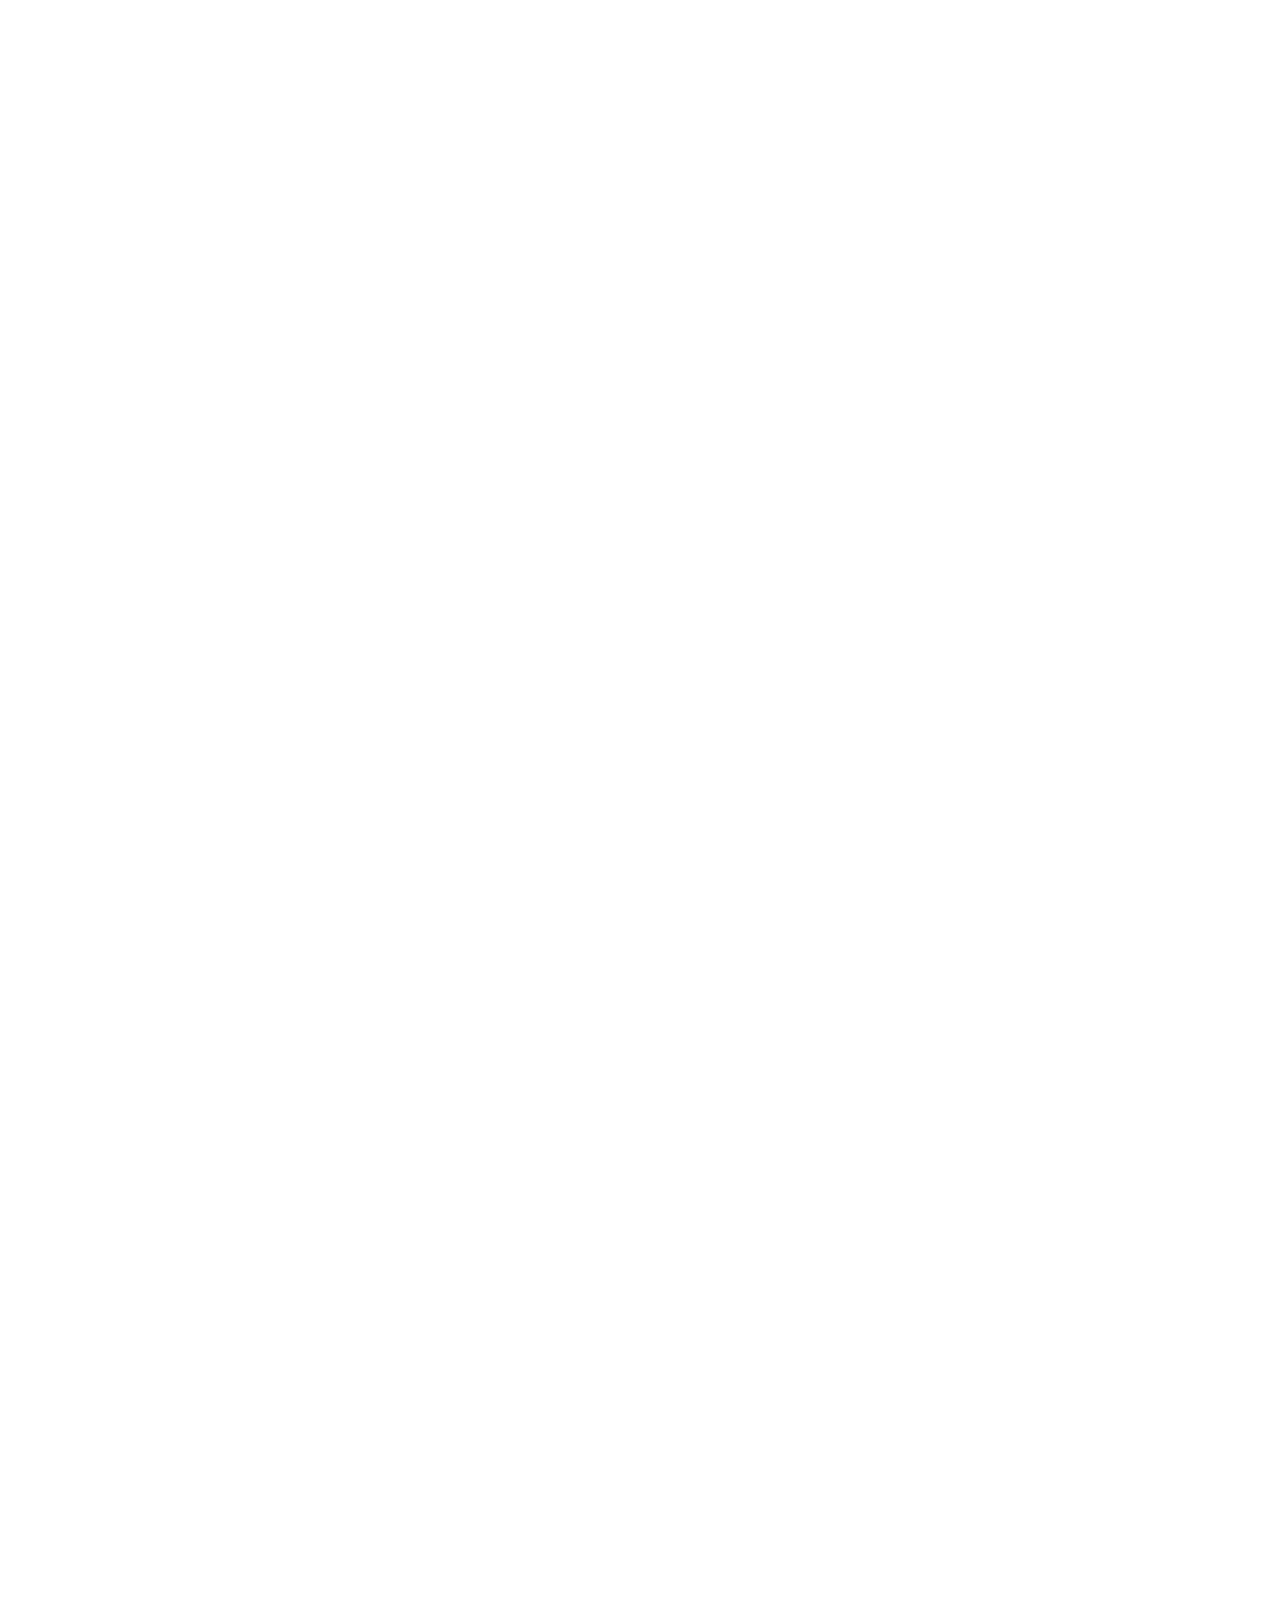
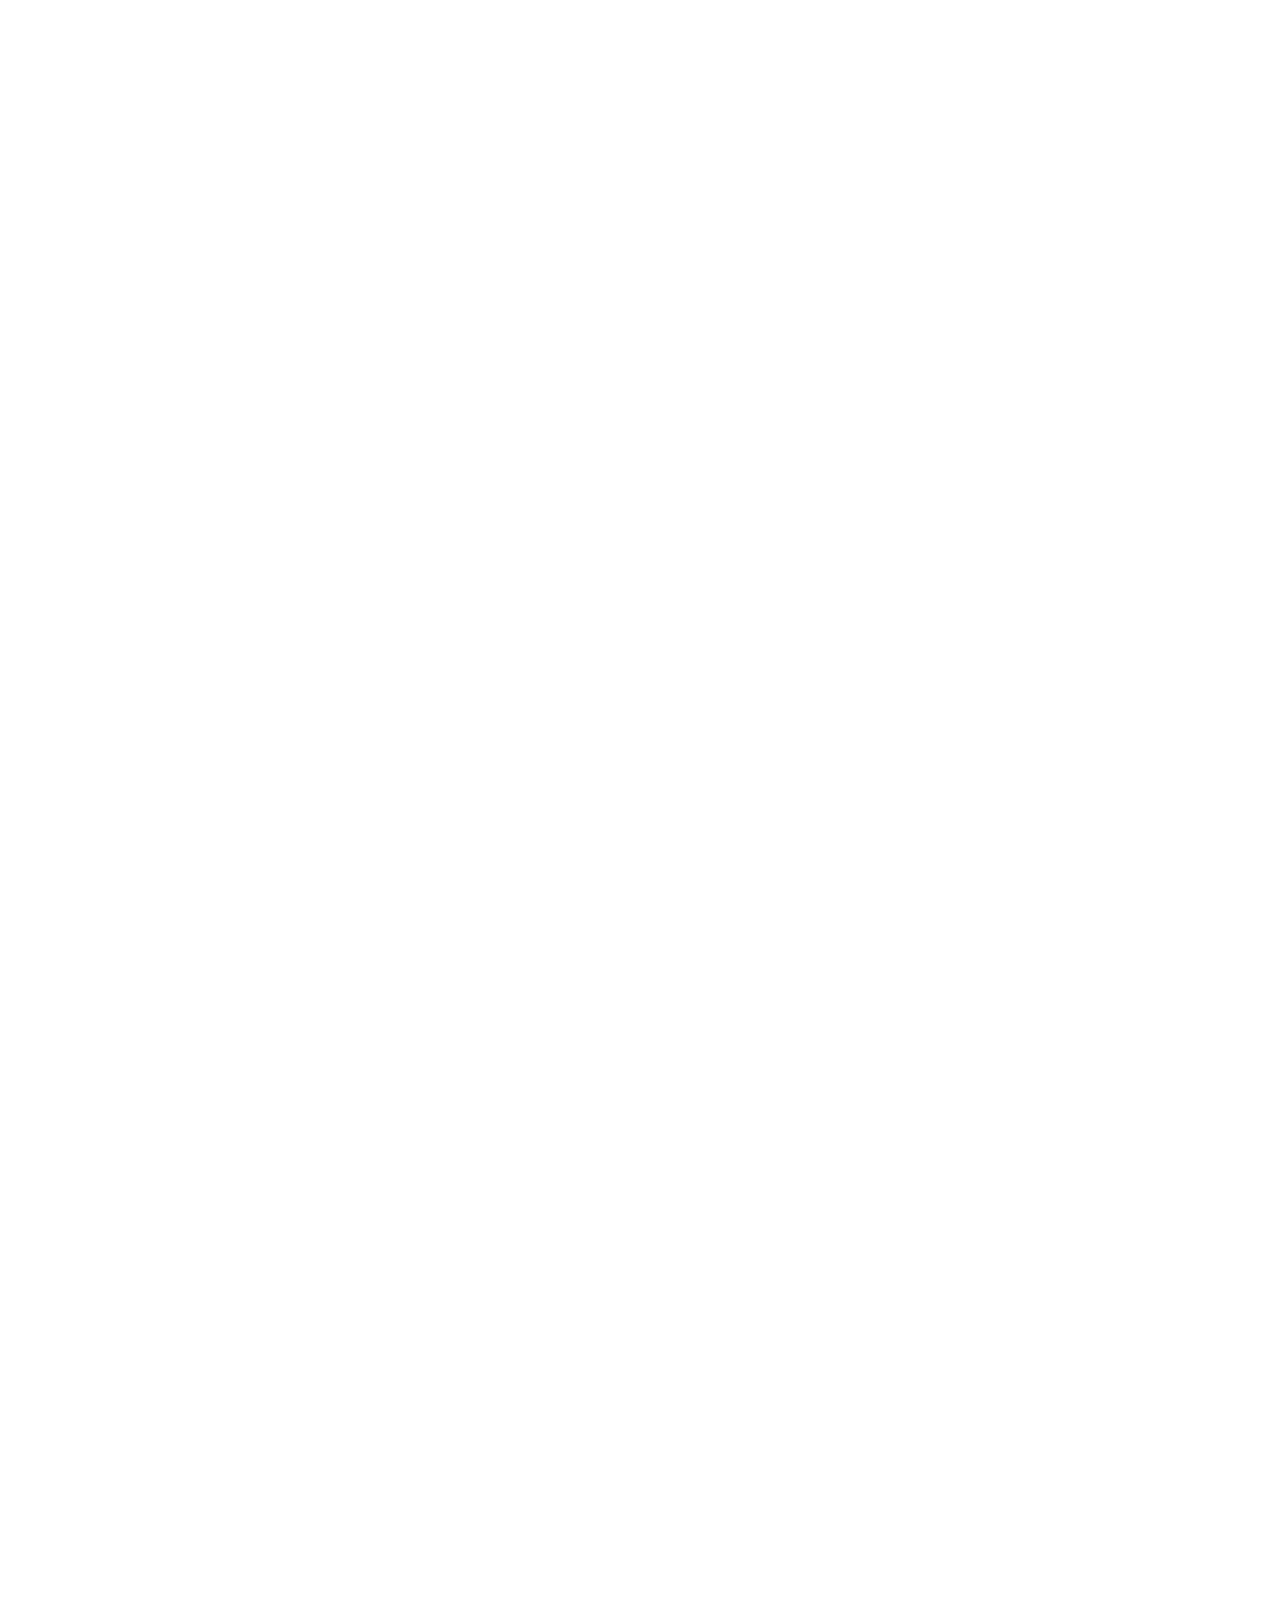
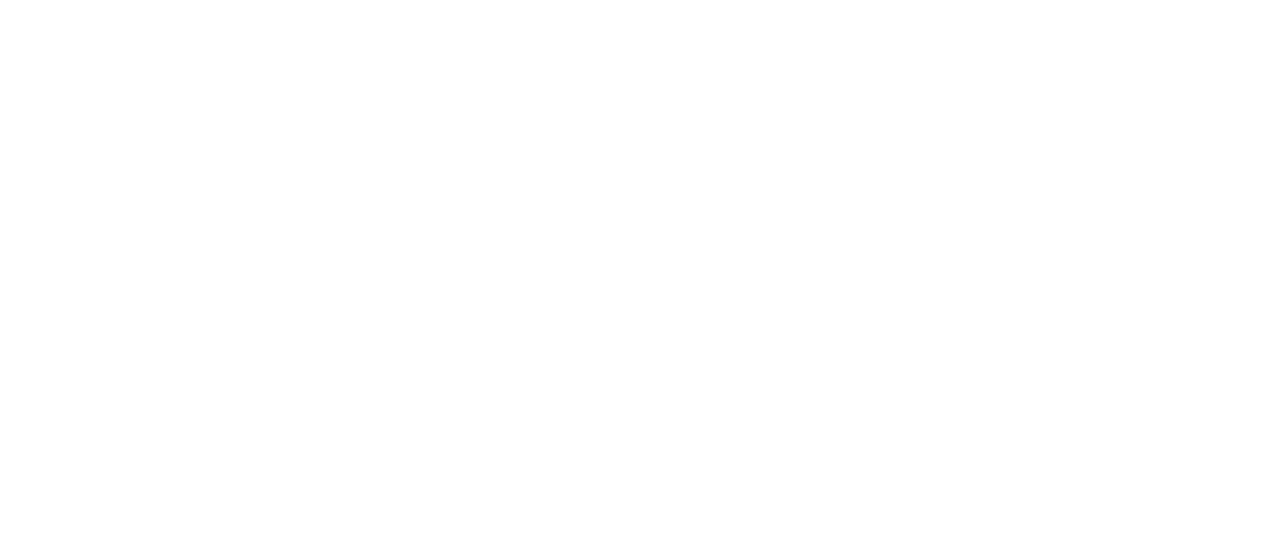
<file: blog.html>
<!DOCTYPE html>
<html lang="en">

<head>
    <!-- required meta -->
    <meta charset="UTF-8">
    <meta http-equiv="X-UA-Compatible" content="IE=edge">
    <meta name="viewport" content="width=device-width, initial-scale=1.0">
    <!-- #keywords -->
    <meta name="keywords" content="boot, Bootstrap, IT Solutions and Services HTML Template">
    <!-- #description -->
    <meta name="description" content="IT Solutions and Services HTML Template">
    <!-- #title -->
    <title>Itio - IT Solutions and Services HTML Template</title>
    <!-- #favicon -->
    <link rel="shortcut icon" href="assets/images/favicon.png" type="image/x-icon">
    <!-- ==== css dependencies start ==== -->
    <link rel="stylesheet" href="assets/css/style.css">
</head>

<body>
    <!-- Preloader Starts -->
    <div class="preloader">
        <div class="loader"></div>
    </div>
    <!-- Preloader Ends -->
    <!-- TopUp Starts -->
    <a id="backtotopup" class="d-center"></a>
    <!-- TopUp Ends -->
    <!-- Header Starts -->
    <header>
        <nav class="navbar container-fluid">
            <a href="index.html" class="logo-sm"><img src="assets/images/logo.png" alt=""></a>
            <div class="navbar__menu">
                <ul class="navbar__list">
                    <li class="navbar__list-drop">
                        <a href="javascript:void(0)">
                            Services
                            <span class="arrow material-symbols-outlined">
                                expand_more
                            </span>
                        </a>
                        <ul class="navbar__list-drop-menu features">
                            <li><a href="services.html">
                                    <span>Services</span></a></li>
                            <li><a href="service-details.html">
                                Services Details</a></li>
                            <li><a href="javascript:void(0)">Reminders</a></li>
                            <li><a href="javascript:void(0)">Planning</a></li>
                        </ul>
                    </li>
                    <li class="navbar__list-drop">
                        <a href="javascript:void(0)">About Us
                            <span class="arrow material-symbols-outlined">
                                expand_more
                            </span>
                        </a>
                        <ul class="navbar__list-drop-menu company">
                            <li><a href="about-us.html">About Us</a></li>
                            <li><a href="javascript:void(0)">Our Team</a></li>
                            <li><a href="javascript:void(0)">Blog</a></li>
                        </ul>
                    </li>
                    <li><a href="clients.html">Our Clients</a>
                    </li>
                    <li><a href="blog.html">Blog</a></li>
                    <li><a href="careers.html">Careers</a></li>
                </ul>
                <div class="navbar__buttons">
                    <a class="navbar__buttons-login d-center gap-1 button-header" href="tel:+4733378901">Book a call now <span
                            class="material-symbols-outlined">
                            trending_flat
                        </span></a>
                </div>
            </div>
            <div class="demo">
                <div id="menu-icon" class="menu">
                    <span class="bar1"></span>
                    <span class="bar2"></span>
                    <span class="bar3"></span>
                </div>
            </div>
        </nav>
    </header>
    <!-- Header Ends -->
    <!-- Hero Starts -->
    <section class="about-heroarea">
        <div class="container padding-top">
            <div class="row justify-content-center align-items-center">
                <div class="col-md-5 col-xl-3">
                    <div class="heroarea d-flex flex-column align-items-center">
                        <h2 class="mb-3 mb-md-4 text-light fw7 wow fadeInDown">Our Blog</h2>
                        <div class="heroarea__backhome d-center gap-1 gap-md-2 wow fadeInUp">
                            <a class="fw5" href="index.html">Home</a>
                            <span class="material-symbols-outlined f20">
                                trending_flat
                            </span>
                            <span class="fw5">Our Blog</span>
                        </div>
                    </div>
                </div>
            </div>
        </div>
        <div class="custom-shape-divider-bottom-1694501428 hero-svg">
            <img src="assets/images/hero-shape-svg.svg" alt="Shape">
        </div>
    </section>
    <!-- Hero Ends -->
    <!-- Blog starts -->
    <section class="blog details padding-bottom pd6 position-relative">
        <div class="container">
            <div class="row">
                <div class="col-lg-8 order-2 order-lg-1">
                    <div class="blog__right">
                        <div class="blog__right-top wow fadeInDown">
                            <div class="part d-flex align-items-center justify-content-between mb-2 md-md-3">
                                <div class="part-one">
                                    <span class="fw5 ">Business</span>
                                </div>
                                <div class="part-two d-flex align-items-center gap-1">
                                    <span class="material-symbols-outlined">
                                        trending_flat
                                    </span>
                                    <span class="fw5">October 20,2023</span>
                                </div>
                            </div>
                        </div>
                        <div class="blog__right-thumb mt-3 mt-md-4 mb40 wow fadeInUp">
                            <img src="assets/images/blgo-thumb1.png" alt="Icon">
                        </div>
                        <h2 class="mb30 wow fadeInDown">Navigating Through Our Rich Tapestry of Blog Posts</h2>
                        <div class="blog__right-button mb60 wow fadeInUp">
                            <a href="blog-details.html" class="d-inline-flex align-items-center gap-1 button-header">Read More<span
                                    class="material-symbols-outlined">
                                    trending_flat
                                </span></a>
                        </div>
                        <div class="blog__right-top wow fadeInDown">
                            <div class="part d-flex align-items-center justify-content-between mb-2 md-md-3">
                                <div class="part-one">
                                    <span class="fw5 ">Business</span>
                                </div>
                                <div class="part-two d-flex align-items-center gap-1">
                                    <span class="material-symbols-outlined">
                                        trending_flat
                                    </span>
                                    <span class="fw5">October 20,2023</span>
                                </div>
                            </div>
                        </div>
                        <div class="blog__right-thumb mt-3 mt-md-4 mb40 wow fadeInUp">
                            <img src="assets/images/blgo-thumb2.png" alt="Icon">
                        </div>
                        <h2 class="mb30 wow fadeInDown">Embarking on an Expedition of Ideas, Learning, and Discovery</h2>
                        <div class="blog__right-button mb60 wow fadeInUp">
                            <a href="blog-details.html" class="d-inline-flex align-items-center gap-1 button-header">Read More<span
                                    class="material-symbols-outlined">
                                    trending_flat
                                </span></a>
                        </div>
                        <div class="blog__right-top wow fadeInDown">
                            <div class="part d-flex align-items-center justify-content-between mb-2 md-md-3">
                                <div class="part-one">
                                    <span class="fw5 ">Business</span>
                                </div>
                                <div class="part-two d-flex align-items-center gap-1">
                                    <span class="material-symbols-outlined">
                                        trending_flat
                                    </span>
                                    <span class="fw5">October 20,2023</span>
                                </div>
                            </div>
                        </div>
                        <div class="blog__right-thumb mt-3 mt-md-4 mb40 wow fadeInUp">
                            <img src="assets/images/blgo-thumb3.png" alt="Icon">
                        </div>
                        <h2 class="mb30 wow fadeInDown">Journeying Through Our Thought-Stirring Blog Entries</h2>
                        <div class="blog__right-button mb60 wow fadeInUp">
                            <a href="blog-details.html" class="d-inline-flex align-items-center gap-1 button-header">Read More<span
                                    class="material-symbols-outlined">
                                    trending_flat
                                </span></a>
                        </div>
                        <div class="blog__right-top wow fadeInDown">
                            <div class="part d-flex align-items-center justify-content-between mb-2 md-md-3">
                                <div class="part-one">
                                    <span class="fw5 ">Business</span>
                                </div>
                                <div class="part-two d-flex align-items-center gap-1">
                                    <span class="material-symbols-outlined">
                                        trending_flat
                                    </span>
                                    <span class="fw5">October 20,2023</span>
                                </div>
                            </div>
                        </div>
                        <div class="blog__right-thumb mt-3 mt-md-4 mb40 wow fadeInUp">
                            <img src="assets/images/blgo-thumb4.png" alt="Icon">
                        </div>
                        <h2 class="mb30 wow fadeInDown">Explore a Mosaic of Ideas in Our Blog Section</h2>
                        <div class="blog__right-button mb60 wow fadeInDown">
                            <a href="blog-details.html" class="d-inline-flex align-items-center gap-1 button-header">Read More<span
                                    class="material-symbols-outlined">
                                    trending_flat
                                </span></a>
                        </div>
                        <div class="blog__right-top wow fadeInUp">
                            <div class="part d-flex align-items-center justify-content-between mb-2 md-md-3">
                                <div class="part-one">
                                    <span class="fw5 ">Business</span>
                                </div>
                                <div class="part-two d-flex align-items-center gap-1">
                                    <span class="material-symbols-outlined">
                                        trending_flat
                                    </span>
                                    <span class="fw5">October 20,2023</span>
                                </div>
                            </div>
                        </div>
                        <div class="blog__right-thumb mt-3 mt-md-4 mb40 wow fadeInDown">
                            <img src="assets/images/blgo-thumb5.png" alt="Icon">
                        </div>
                        <h2 class="mb30 wow fadeInUp">Where Thoughtful Perspectives Converge in Our Blog</h2>
                        <div class="blog__right-button wow fadeInDown">
                            <a href="blog-details.html" class="d-inline-flex align-items-center gap-1 button-header">Read More<span
                                    class="material-symbols-outlined">
                                    trending_flat
                                </span></a>
                        </div>
                    </div>
                </div>
                <div class="col-lg-4 order-1">
                    <div class="details__rightpart">
                        <div class="details__hide d-block d-lg-none d-flex gap-3 justify-content-end mb-3">
                            <button class="none_two button-header border-0 slide-toggle trader-list d-center gap-1">
                                <i class="material-symbols-outlined mat-icon text-light"> tune </i>
                                <span class="text-light">Service details</span>
                            </button>
                        </div>
                        <div class="details__left box">
                            <div class="blog__search mb40 wow fadeInUp">
                                <form action="#">
                                    <div class="input-group">
                                        <div class="form-outline">
                                            <input placeholder="Search Here" type="search" id="form1"
                                                class="form-control">
                                        </div>
                                            <button type="button" class="btn btn-primary">
                                                <i class="fas fa-search f24"></i>
                                            </button>
                                    </div>
                                </form>
                            </div>
                            <h4 class="fw5 mb-2 mb-md-3 wow fadeInDown">Service details</h4>
                            <div class="blog__box d-flex gap-2 gap-md-3 wow fadeInUp">
                                <div class="blog__box-right">
                                    <img src="assets/images/blog-51.png" alt="Icon">
                                </div>
                                <div class="blog__box-left mb-3 mb-md-4">
                                    <h6 class="fw5 mb-1">Trends and Predictions for 2023 and Beyond</h6>
                                    <span>01 Agus, 2023</span>
                                </div>
                            </div>
                            <div class="blog__box d-flex gap-2 gap-md-3 mt-3 mb-md-4 wow fadeInDown">
                                <div class="blog__box-right">
                                    <img src="assets/images/blog-52.png" alt="Icon">
                                </div>
                                <div class="blog__box-left mb-3 mb-md-4">
                                    <h6 class="fw5 mb-1">Trends and Predictions for 2023 and Beyond</h6>
                                    <span>01 Agus, 2023</span>
                                </div>
                            </div>
                            <div class="blog__box d-flex gap-2 gap-md-3 mt-3 mb-md-4 border-0 wow fadeInUp">
                                <div class="blog__box-right">
                                    <img src="assets/images/blog-53.png" alt="Icon">
                                </div>
                                <div class="blog__box-left mb40">
                                    <h6 class="fw5 mb-1">Trends and Predictions for 2023 and Beyond</h6>
                                    <span>01 Agus, 2023</span>
                                </div>
                            </div>
                            <h4 class="mb-3 mb-md-4 fw5 wow fadeInDown">Category</h4>
                            <ul class="mb40">
                                <li>
                                    <div
                                        class="details__listg d-flex align-items-center justify-content-between mb-3 mb-md-4 wow fadeInUp">
                                        <div class="details__list d-flex align-items-center gap-2">
                                            <h6 class="fw5 cstyle">Web Development</h6>
                                        </div>
                                        <div class="details__listn d-flex align-items-center">
                                            <span class="fw5 cstyle">(12)</span>
                                        </div>
                                    </div>
                                </li>
                                <li>
                                    <div
                                        class="details__listg d-flex align-items-center justify-content-between mb-3 mb-md-4 wow fadeInDown">
                                        <div class="details__list d-flex align-items-center gap-2">
                                            <h6 class="fw5 cstyle">Software Development</h6>
                                        </div>
                                        <div class="details__listn d-flex align-items-center ">
                                            <span class="fw5 cstyle">(12)</span>
                                        </div>
                                    </div>
                                </li>
                                <li>
                                    <div
                                        class="details__listg d-flex align-items-center justify-content-between mb-3 mb-md-4 wow fadeInUp">
                                        <div class="details__list d-flex align-items-center gap-2">
                                            <h6 class="fw5 cstyle">Cloud Solutions</h6>
                                        </div>
                                        <div class="details__listn d-flex align-items-center ">
                                            <span class="fw5 cstyle">(12)</span>
                                        </div>
                                    </div>
                                </li>
                                <li>
                                    <div
                                        class="details__listg d-flex align-items-center justify-content-between mb-3 mb-md-4 wow fadeInDown">
                                        <div class="details__list d-flex align-items-center gap-2">
                                            <h6 class="fw5 cstyle">Cybersecurity Services</h6>
                                        </div>
                                        <div class="details__listn d-flex align-items-center ">
                                            <span class="fw5 cstyle">(12)</span>
                                        </div>
                                    </div>
                                </li>
                                <li>
                                    <div
                                        class="details__listg d-flex align-items-center justify-content-between">
                                        <div class="details__list d-flex align-items-center gap-2">
                                            <h6 class="fw5 cstyle">Data Analytics</h6>
                                        </div>
                                        <div class="details__listn d-flex align-items-center ">
                                            <span class="fw5 cstyle">(12)</span>
                                        </div>
                                    </div>
                                </li>
                            </ul>
                            <h4 class="mb-3 mb-md-4 fw5 wow fadeInDown">Tags</h4>
                            <ul class="d-flex flex-wrap gap-2 gap-sm-3 mb40 wow fadeInUp">
                                <li class="mb-2">
                                    <a href="javascript:void(0)" class="blog__tag">#App</a>
                                </li>
                                <li class="mb-2">
                                    <a href="javascript:void(0)" class="blog__tag">#Branding</a>
                                </li>
                                <li class="mb-2">
                                    <a href="javascript:void(0)" class="blog__tag">#Corporat</a>
                                </li>
                                <li class="mb-2">
                                    <a href="javascript:void(0)" class="blog__tag">#Design</a>
                                </li>
                                <li class="mb-2">
                                    <a href="javascript:void(0)" class="blog__tag">#Gallery</a>
                                </li>
                                <li class="mb-2">
                                    <a href="javascript:void(0)" class="blog__tag">#Video</a>
                                </li>
                            </ul>
                        </div>
                    </div>
                </div>
            </div>
        </div>
    </section>
    <!-- blog ends -->
    <!-- Footer Section Starts -->
    <footer class="footer padding-top-bottom">
        <div class="container">
            <div class="row gape justify-content-center">
                <div class="col-sm-12 col-lg-3">
                    <div class="footer__description">
                        <a href="index.html" class="footer__logo">
                            <img class="wow fadeInDown" src="assets/images/footer-logo.png" alt="Logo">
                        </a>
                        <p class="mt-3 mt-md-4 wow fadeInUp">Our company is a leading force in the tech industry, driven
                            by a passion for innovation. With a commitment to excellence, we deliver unparalleled
                            solutions that redefine possibilities</p>
                    </div>
                </div>
                <div class="col-6 col-sm-3 col-md-3 col-lg-2 justify-content-center">
                    <div class="single-area footer__company">
                        <h6 class="mb-3 mb-md-4 wow fadeInDown">Company</h6>
                        <div class="footer__company-link d-flex flex-column gap-2 gap-md-3">
                            <a class="wow fadeInUp" href="about-us.html">About Us</a>
                            <a class="wow fadeInDown" href="careers.html">Careers</a>
                            <a class="wow fadeInUp" href="blog.html">Our Blog</a>
                        </div>
                    </div>
                </div>
                <div class="col-6 col-sm-3 col-md-3 col-lg-2">
                    <div class="single-area footer__product">
                        <h6 class="mb-3 mb-md-4 wow fadeInDown">Product</h6>
                        <div class="footer__product-link d-flex flex-column gap-2 gap-md-3">
                            <a class="wow fadeInUp" href="javascript:void(0)">Integration</a>
                            <a class="wow fadeInDown" href="javascript:void(0)">Customers</a>
                            <a class="wow fadeInUp" href="javascript:void(0)">Pricing</a>
                        </div>
                    </div>
                </div>
                <div class="col-6 col-sm-3 col-md-3 col-lg-2">
                    <div class="single-area footer__legal">
                        <h6 class="mb-3 mb-md-4 wow fadeInDown">Legal</h6>
                        <div class="footer__legal-link d-flex flex-column gap-2 gap-md-3">
                            <a class="wow fadeInUp" href="javascript:void(0)">Terms of Use</a>
                            <a class="wow fadeInDown" href="javascript:void(0)">Privacy Policy</a>
                            <a class="wow fadeInUp" href="javascript:void(0)">Cookies Policy</a>
                        </div>
                    </div>
                </div>
                <div class="col-6 col-sm-3 col-md-3 col-lg-3">
                    <div class="single-area footer__contact">
                        <h6 class="mb-3 mb-md-4 wow fadeInDown">Connect With Us</h6>
                        <div class="footer__contact-link d-flex flex-column mb30">
                            <a href="mailto:someone@example.com" class="wow fadeInUp">hello@world.com</a>
                        </div>
                        <div class="footer__iconbox d-flex gap-2 wow fadeInDown">
                            <a class="insta" href="javascript:void(0)">
                                <i class="fa-brands fa-instagram"></i>
                            </a>
                            <a class="facebook" href="javascript:void(0)">
                                <i class="fa-brands fa-facebook-f"></i>
                            </a>
                            <a class="print" href="javascript:void(0)">
                                <i class="fa-brands fa-pinterest-p"></i>
                            </a>
                            <a class="linkdin" href="javascript:void(0)">
                                <i class="fa-brands fa-linkedin-in"></i>
                            </a>
                        </div>
                    </div>
                </div>
            </div>
        </div>
    </footer>
    <!-- Footer Section Ends -->

    <script src="assets/js/bootstrap.bundle.min.js"></script>
    <script src="assets/js/plugins/plugins.js"></script>
    <script src="assets/js/plugins/plugins_custom.js"></script>
    <script src="assets/js/main.js"></script>
</body>

</html>
</file>
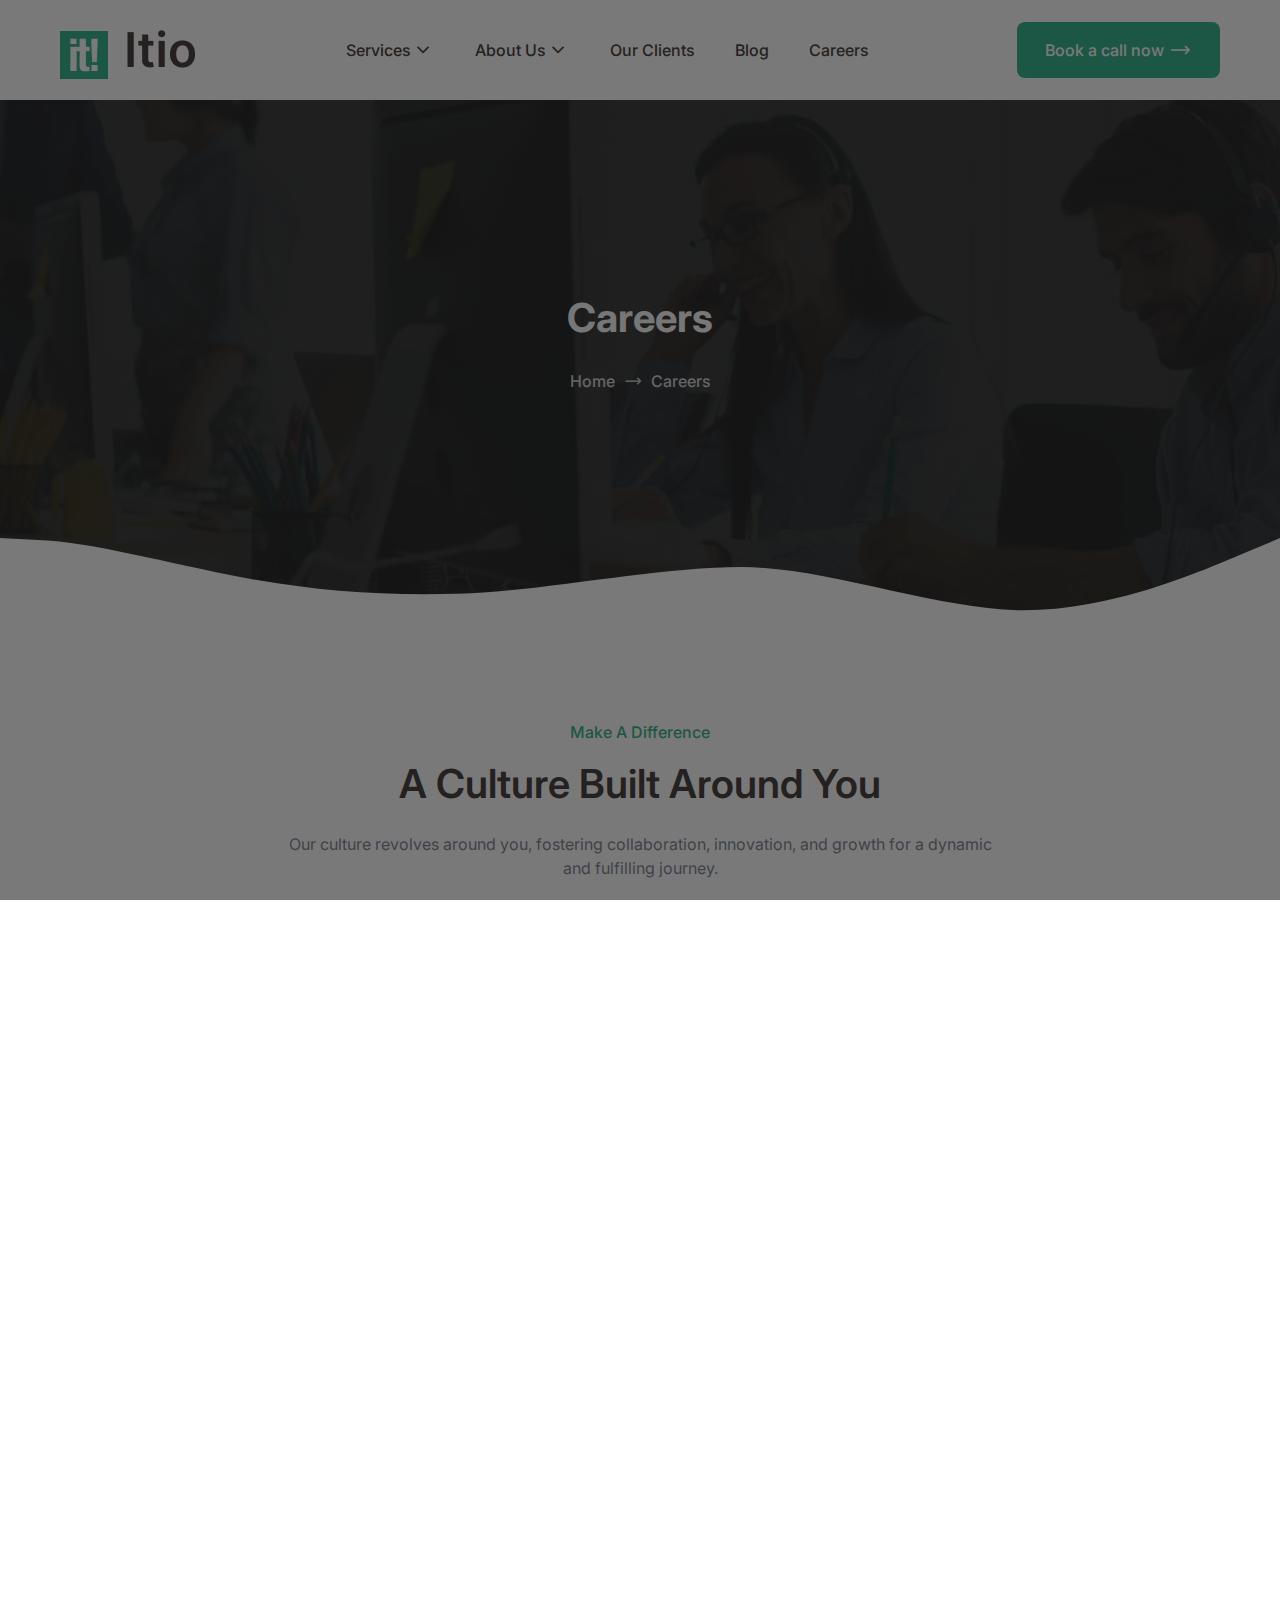
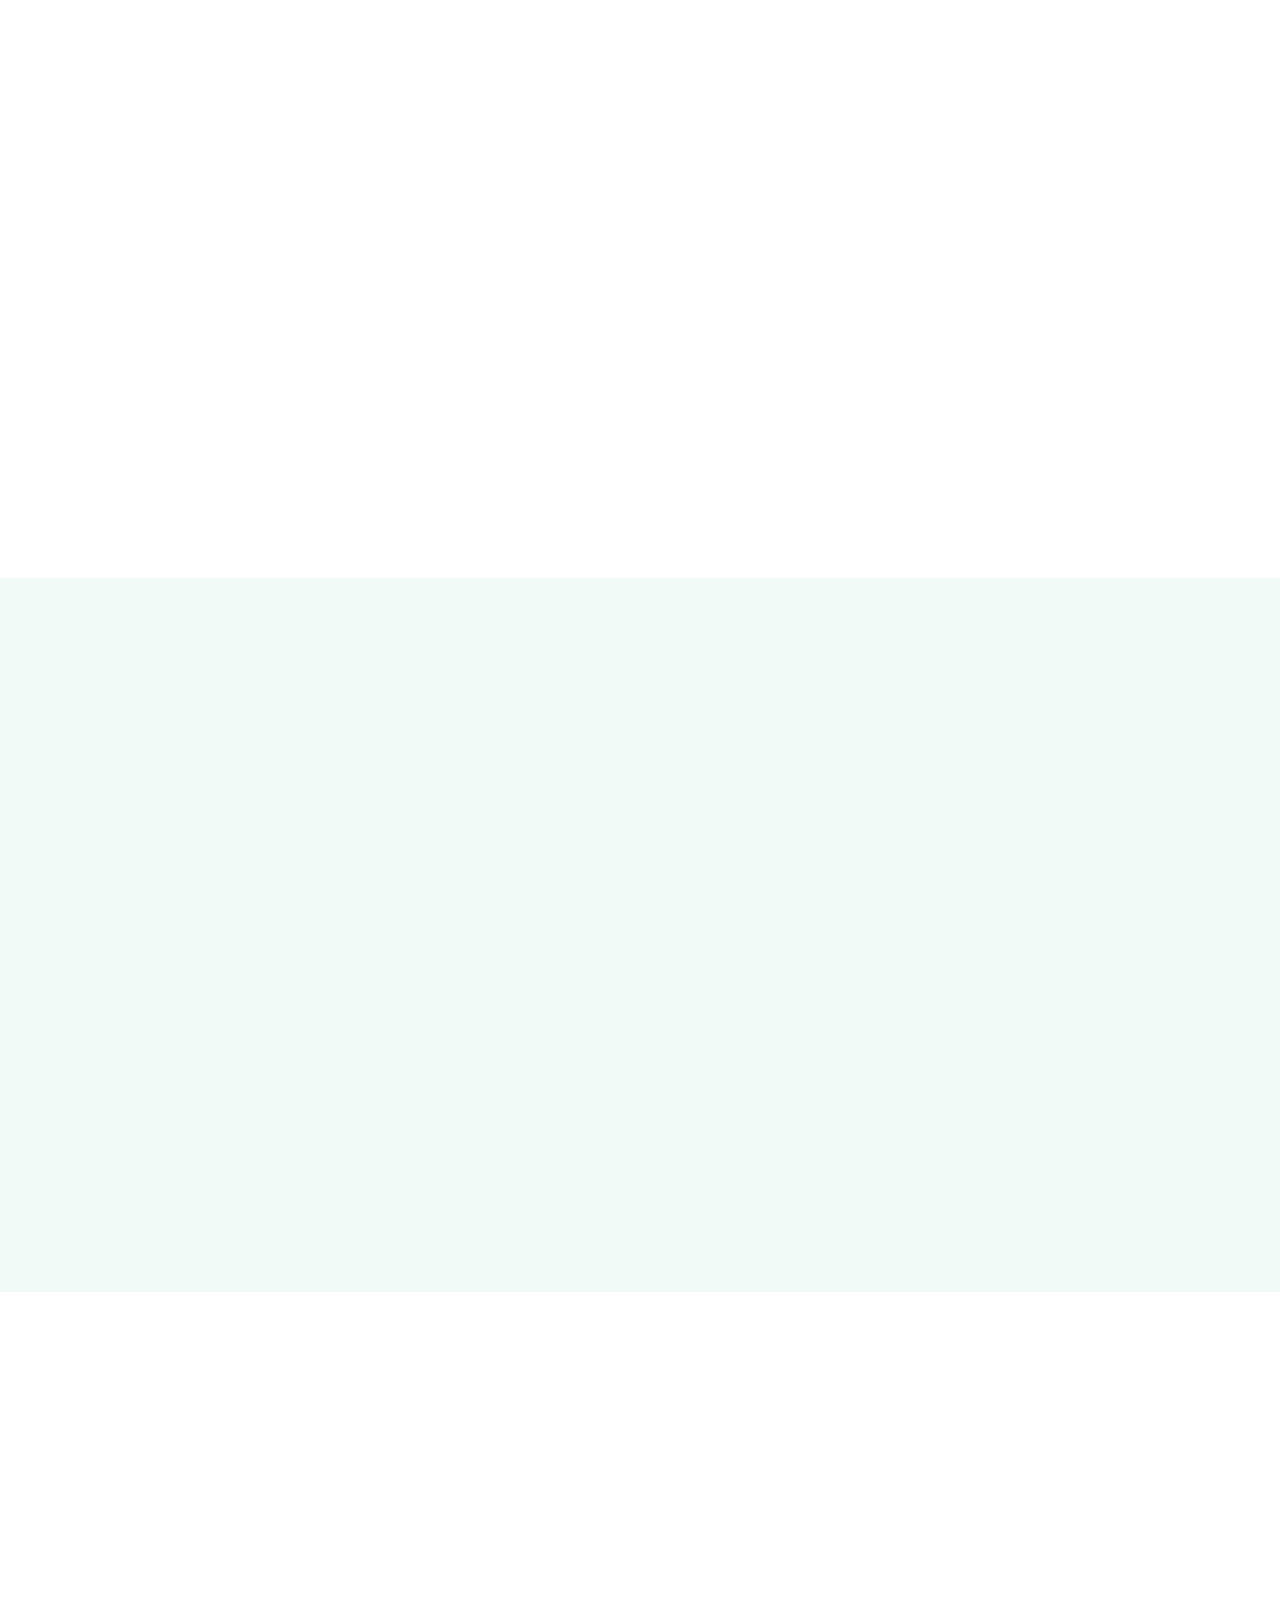
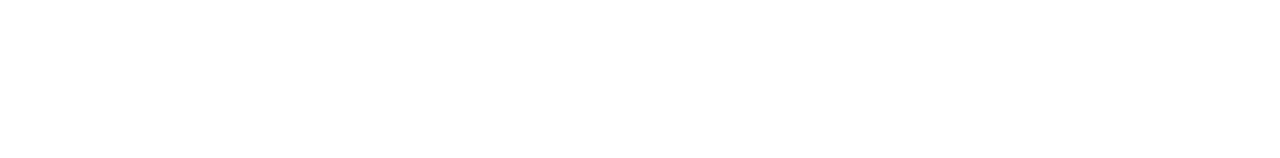
<file: careers.html>
<!DOCTYPE html>
<html lang="en">

<head>
    <!-- required meta -->
    <meta charset="UTF-8">
    <meta http-equiv="X-UA-Compatible" content="IE=edge">
    <meta name="viewport" content="width=device-width, initial-scale=1.0">
    <!-- #keywords -->
    <meta name="keywords" content="boot, Bootstrap, IT Solutions and Services HTML Template">
    <!-- #description -->
    <meta name="description" content="IT Solutions and Services HTML Template">
    <!-- #title -->
    <title>Itio - IT Solutions and Services HTML Template</title>
    <!-- #favicon -->
    <link rel="shortcut icon" href="assets/images/favicon.png" type="image/x-icon">
    <!-- ==== css dependencies start ==== -->
    <link rel="stylesheet" href="assets/css/style.css">
</head>

<body>
    <!-- Preloader Starts -->
    <div class="preloader">
        <div class="loader"></div>
    </div>
    <!-- Preloader Ends -->
    <!-- TopUp Starts -->
    <a id="backtotopup" class="d-center"></a>
    <!-- TopUp Ends -->
    <!-- Header Starts -->
    <header>
        <nav class="navbar container-fluid">
            <a href="index.html" class="logo-sm"><img src="assets/images/logo.png" alt=""></a>
            <div class="navbar__menu">
                <ul class="navbar__list">
                    <li class="navbar__list-drop">
                        <a href="javascript:void(0)">
                            Services
                            <span class="arrow material-symbols-outlined">
                                expand_more
                            </span>
                        </a>
                        <ul class="navbar__list-drop-menu features">
                            <li><a href="services.html">
                                    <span>Services</span></a></li>
                            <li><a href="service-details.html">
                                Services Details</a></li>
                            <li><a href="javascript:void(0)">Reminders</a></li>
                            <li><a href="javascript:void(0)">Planning</a></li>
                        </ul>
                    </li>
                    <li class="navbar__list-drop">
                        <a href="javascript:void(0)">About Us
                            <span class="arrow material-symbols-outlined">
                                expand_more
                            </span>
                        </a>
                        <ul class="navbar__list-drop-menu company">
                            <li><a href="about-us.html">About Us</a></li>
                            <li><a href="javascript:void(0)">Our Team</a></li>
                            <li><a href="javascript:void(0)">Blog</a></li>
                        </ul>
                    </li>
                    <li><a href="clients.html">Our Clients</a>
                    </li>
                    <li><a href="blog.html">Blog</a></li>
                    <li><a href="careers.html">Careers</a></li>
                </ul>
                <div class="navbar__buttons">
                    <a class="navbar__buttons-login d-center gap-1 button-header" href="tel:+4733378901">Book a call now <span
                            class="material-symbols-outlined">
                            trending_flat
                        </span></a>
                </div>
            </div>
            <div class="demo">
                <div id="menu-icon" class="menu">
                    <span class="bar1"></span>
                    <span class="bar2"></span>
                    <span class="bar3"></span>
                </div>
            </div>
        </nav>
    </header>
    <!-- Header Ends -->
    <!-- Hero Starts -->
    <section class="about-heroarea">
        <div class="container padding-top">
            <div class="row justify-content-center align-items-center">
                <div class="col-md-5 col-xl-3">
                    <div class="heroarea d-flex flex-column align-items-center">
                        <h2 class="mb-3 mb-md-4 text-light fw7 wow fadeInDown">Careers</h2>
                        <div class="heroarea__backhome d-center gap-1 gap-md-2 wow fadeInUp">
                            <a class="fw5" href="index.html">Home</a>
                            <span class="material-symbols-outlined f20">
                                trending_flat
                            </span>
                            <span class="fw5">Careers</span>
                        </div>
                    </div>
                </div>
            </div>
        </div>
        <div class="custom-shape-divider-bottom-1694501428 hero-svg">
            <img src="assets/images/hero-shape-svg.svg" alt="Shape">
        </div>
    </section>
    <!-- Hero Ends -->
    <!-- Culture Section Starts -->
    <section class="pd6 culture">
        <div class="container-fluid">
            <div class="row justify-content-center ">
                <div class="col-sm-7 col-xxl-4">
                    <div class="culture__title text-center mb40">
                        <span class="culture__title-top fw5 mb-2 mb-md-3 wow fadeInDown">Make A Difference</span>
                        <h2 class="fw6 mb-3 mb-md-4 wow fadeInUp">A Culture Built Around You</h2>
                        <p class="wow fadeInDown">Our culture revolves around you, fostering collaboration, innovation, and growth for a dynamic and fulfilling journey.</p>
                    </div>
                </div>
            </div>
            <div class="row gape">
                <div class="col-sm-6 col-xl-3 pe-3 ps-sm-0 pe-sm-0 ps-sm-0">
                    <div class="culture__one wow fadeInUp">
                        <div class="culture__right-thumb">
                            <img src="assets/images/culture1.png" alt="Images">
                        </div>
                    </div>
                </div>
                <div class="col-sm-6 col-xl-3 pe-3 ps-sm-0 pe-sm-0 ps-sm-0">
                    <div class="culture__two text-center d-center flex-column wow fadeInRight">
                        <h4 class="mb-2 mb-md-3 fw5 culture__two-title">Data Analytics</h4>
                        <p class="mb30">Data Analytics: Uncover hidden insights, make informed decisions, and drive business growth through our comprehensive solutions and advanced techniques.</p>
                        <a href="javascript:void(0)" class="d-center gap-1 button4">Discover Now <span class="material-symbols-outlined">
                            trending_flat
                            </span></a>
                    </div>
                </div>
                <div class="col-sm-6 col-xl-3 pe-3 ps-sm-0 pe-sm-0 ps-sm-0">
                    <div class="culture__one wow fadeInLeft">
                        <div class="culture__right-thumb">
                            <img src="assets/images/culture2.png" alt="Images">
                        </div>
                    </div>
                </div>
                <div class="col-sm-6 col-xl-3 pe-3 ps-sm-0 pe-sm-0 ps-sm-0">
                    <div class="culture__four text-center d-center flex-column wow fadeInUp">
                        <h4 class="mb-2 mb-md-3 fw5 culture__four-title">Data Analytics</h4>
                        <p class="mb30">Data Analytics: Uncover hidden insights, make informed decisions, and drive business growth through our comprehensive solutions and advanced techniques.</p>
                        <a href="javascript:void(0)" class="d-center gap-1 button4 culture__four-button">Discover Now <span class="material-symbols-outlined">
                            trending_flat
                            </span></a>
                    </div>
                </div>
            </div>
        </div>
    </section>
    <!-- Culture Section Ends -->
    <!-- Benefits Section Starts -->
    <section class="padding-top-bottom benefits">
        <div class="container">
            <div class="row justify-content-center ">
                <div class="col-md-7 col-xl-6">
                    <div class="culture__title text-center mb40">
                        <span class="culture__title-top fw5 mb-2 mb-md-3 wow fadeInDown">Benefits</span>
                        <h2 class="fw6 mb-3 mb-md-4 wow fadeInUp">Benefits and service</h2>
                        <p class="wow fadeInDown">Discover the exceptional benefits our services bring, transforming your digital landscape for optimal success.</p>
                    </div>
                </div>
            </div>
            <div class="row gape">
                <div class="col-md-6">
                    <div class="benefits__item d-flex flex-wrap flex-sm-nowrap mb-3 mb-md-4 gap-2 gap-md-3 wow fadeInUp">
                        <div class="benefits__item-icon">
                            <img src="assets/images/benefits11.png" alt="Icons">
                        </div>
                        <div class="benefits__item-decs">
                            <h4 class="mb-1 fw5">It Solution</h4>
                            <p class="mb20">Our cutting-edge IT solutions seamlessly bridge technology and business goals, driving efficiency, innovation, and growth. Discover the power of tailored solutions today.</p>
                            <a href="javascript:void(0)" class="d-flex align-items-center gap-1">Discover Now <span class="material-symbols-outlined">
                                trending_flat
                                </span></a>
                        </div>
                    </div>
                    <div class="benefits__item d-flex flex-wrap flex-sm-nowrap mb-3 mb-md-4 gap-2 gap-md-3 wow fadeInDown">
                        <div class="benefits__item-icon">
                            <img src="assets/images/benefits12.png" alt="Icons">
                        </div>
                        <div class="benefits__item-decs">
                            <h4 class="mb-1 fw5">Web Development</h4>
                            <p class="mb20">Unlocking digital possibilities through expert coding, captivating design, and seamless functionality. Our web development services craft online experiences that resonate and engage users effectively.</p>
                            <a href="javascript:void(0)" class="d-flex align-items-center gap-1">Discover Now <span class="material-symbols-outlined">
                                trending_flat
                                </span></a>
                        </div>
                    </div>
                    <div class="benefits__item d-flex flex-wrap flex-sm-nowrap gap-2 gap-md-3 wow fadeInUp">
                        <div class="benefits__item-icon">
                            <img src="assets/images/benefits13.png" alt="Icons">
                        </div>
                        <div class="benefits__item-decs">
                            <h4 class="mb-1 fw5">Software Solutions</h4>
                            <p class="mb20">Our Software Solutions seamlessly optimize workflows, enhance efficiency, and drive growth, empowering your business to thrive in today's digital landscape.</p>
                            <a href="javascript:void(0)" class="d-flex align-items-center gap-1">Discover Now <span class="material-symbols-outlined">
                                trending_flat
                                </span></a>
                        </div>
                    </div>
                </div>
                <div class="col-md-6">
                    <div class="benefits__item d-flex flex-wrap flex-sm-nowrap mb-3 mb-md-4 gap-2 gap-md-3 wow fadeInUp">
                        <div class="benefits__item-icon">
                            <img src="assets/images/benefits14.png" alt="Icons">
                        </div>
                        <div class="benefits__item-decs">
                            <h4 class="mb-1 fw5">Data Analytics</h4>
                            <p class="mb20">Data Analytics: Uncover hidden insights, make informed decisions, and drive business growth through our comprehensive solutions and advanced techniques.</p>
                            <a href="javascript:void(0)" class="d-flex align-items-center gap-1">Discover Now <span class="material-symbols-outlined">
                                trending_flat
                                </span></a>
                        </div>
                    </div>
                    <div class="benefits__item d-flex flex-wrap flex-sm-nowrap mb-3 mb-md-4 gap-2 gap-md-3 wow fadeInDown">
                        <div class="benefits__item-icon">
                            <img src="assets/images/benefits15.png" alt="Icons">
                        </div>
                        <div class="benefits__item-decs">
                            <h4 class="mb-1 fw5">E-Commerce Solutions</h4>
                            <p class="mb20">Our E-Commerce Solutions empower businesses with seamless online stores, secure payment gateways, and user-friendly interfaces for enhanced customer experiences.</p>
                            <a href="javascript:void(0)" class="d-flex align-items-center gap-1">Discover Now <span class="material-symbols-outlined">
                                trending_flat
                                </span></a>
                        </div>
                    </div>
                    <div class="benefits__item d-flex flex-wrap flex-sm-nowrap gap-2 gap-md-3 wow fadeInUp">
                        <div class="benefits__item-icon">
                            <img src="assets/images/benefits16.png" alt="Icons">
                        </div>
                        <div class="benefits__item-decs">
                            <h4 class="mb-1 fw5">Network Security</h4>
                            <p class="mb20">Network Security: Fortify your digital fortress against threats with advanced solutions ensuring data integrity, user privacy, and resilient systems</p>
                            <a href="javascript:void(0)" class="d-flex align-items-center gap-1">Discover Now <span class="material-symbols-outlined">
                                trending_flat
                                </span></a>
                        </div>
                    </div>
                </div>
            </div>
        </div>
    </section>
    <!-- Benefits Section Ends -->
    <!-- Co-Founder Section Starts -->
    <section class="padding-top-bottom cofunder">
        <div class="container">
            <div class="row gape">
                <div class="col-lg-6">
                    <div class="calltoaction__left cofunder__bg d-center wow fadeInUp">
                        <a href="https://www.youtube.com/watch?v=9HaU8NjH7bI" class="video position-relative">
                            <img src="assets/images/icon/play.png" alt="icon">
                            <div class="play-btn position-absolute">
                            </div>
                        </a>
                    </div>
                </div>
                <div class="col-lg-6">
                    <div class="cofunder__decs">
                        <span class="cofunder__decs-top fw5 mb-2 mb-md-3 wow fadeInDown">Co- Founder</span>
                        <h2 class="mb-3 mb-md-4 wow fadeInUp fw6">David Thomas</h2>
                        <p class="wow fadeInDown fw5">David Thomas, our esteemed co-founder, brings a wealth of visionary leadership and technological expertise to our endeavor. With a remarkable background in IT strategy and innovation, David has been instrumental in shaping our company's trajectory. His unwavering commitment to pushing boundaries and fostering innovation is evident in our pioneering solutions. As a driving force behind our success, David's passion for delivering impactful technology solutions has been pivotal in establishing our reputation as a trailblazer in the industry.
                        </p>
                    </div>
                </div>
            </div>
        </div>
    </section>
    <!-- Co-Founder Section Ends -->
    <!-- Footer Section Starts -->
    <footer class="footer padding-top-bottom">
        <div class="container">
            <div class="row gape justify-content-center">
                <div class="col-sm-12 col-lg-3">
                    <div class="footer__description">
                        <a href="index.html" class="footer__logo">
                            <img class="wow fadeInDown" src="assets/images/footer-logo.png" alt="Logo">
                        </a>
                        <p class="mt-3 mt-md-4 wow fadeInUp">Our company is a leading force in the tech industry, driven
                            by a passion for innovation. With a commitment to excellence, we deliver unparalleled
                            solutions that redefine possibilities</p>
                    </div>
                </div>
                <div class="col-6 col-sm-3 col-md-3 col-lg-2 justify-content-center">
                    <div class="single-area footer__company">
                        <h6 class="mb-3 mb-md-4 wow fadeInDown">Company</h6>
                        <div class="footer__company-link d-flex flex-column gap-2 gap-md-3">
                            <a class="wow fadeInUp" href="about-us.html">About Us</a>
                            <a class="wow fadeInDown" href="careers.html">Careers</a>
                            <a class="wow fadeInUp" href="blog.html">Our Blog</a>
                        </div>
                    </div>
                </div>
                <div class="col-6 col-sm-3 col-md-3 col-lg-2">
                    <div class="single-area footer__product">
                        <h6 class="mb-3 mb-md-4 wow fadeInDown">Product</h6>
                        <div class="footer__product-link d-flex flex-column gap-2 gap-md-3">
                            <a class="wow fadeInUp" href="javascript:void(0)">Integration</a>
                            <a class="wow fadeInDown" href="javascript:void(0)">Customers</a>
                            <a class="wow fadeInUp" href="javascript:void(0)">Pricing</a>
                        </div>
                    </div>
                </div>
                <div class="col-6 col-sm-3 col-md-3 col-lg-2">
                    <div class="single-area footer__legal">
                        <h6 class="mb-3 mb-md-4 wow fadeInDown">Legal</h6>
                        <div class="footer__legal-link d-flex flex-column gap-2 gap-md-3">
                            <a class="wow fadeInUp" href="javascript:void(0)">Terms of Use</a>
                            <a class="wow fadeInDown" href="javascript:void(0)">Privacy Policy</a>
                            <a class="wow fadeInUp" href="javascript:void(0)">Cookies Policy</a>
                        </div>
                    </div>
                </div>
                <div class="col-6 col-sm-3 col-md-3 col-lg-3">
                    <div class="single-area footer__contact">
                        <h6 class="mb-3 mb-md-4 wow fadeInDown">Connect With Us</h6>
                        <div class="footer__contact-link d-flex flex-column mb30">
                            <a href="mailto:someone@example.com" class="wow fadeInUp">hello@world.com</a>
                        </div>
                        <div class="footer__iconbox d-flex gap-2 wow fadeInDown">
                            <a class="insta" href="javascript:void(0)">
                                <i class="fa-brands fa-instagram"></i>
                            </a>
                            <a class="facebook" href="javascript:void(0)">
                                <i class="fa-brands fa-facebook-f"></i>
                            </a>
                            <a class="print" href="javascript:void(0)">
                                <i class="fa-brands fa-pinterest-p"></i>
                            </a>
                            <a class="linkdin" href="javascript:void(0)">
                                <i class="fa-brands fa-linkedin-in"></i>
                            </a>
                        </div>
                    </div>
                </div>
            </div>
        </div>
    </footer>
    <!-- Footer Section Ends -->
    <script src="assets/js/bootstrap.bundle.min.js"></script>
    <script src="assets/js/plugins/plugins.js"></script>
    <script src="assets/js/plugins/plugins_custom.js"></script>
    <script src="assets/js/main.js"></script>
</body>

</html>
</file>
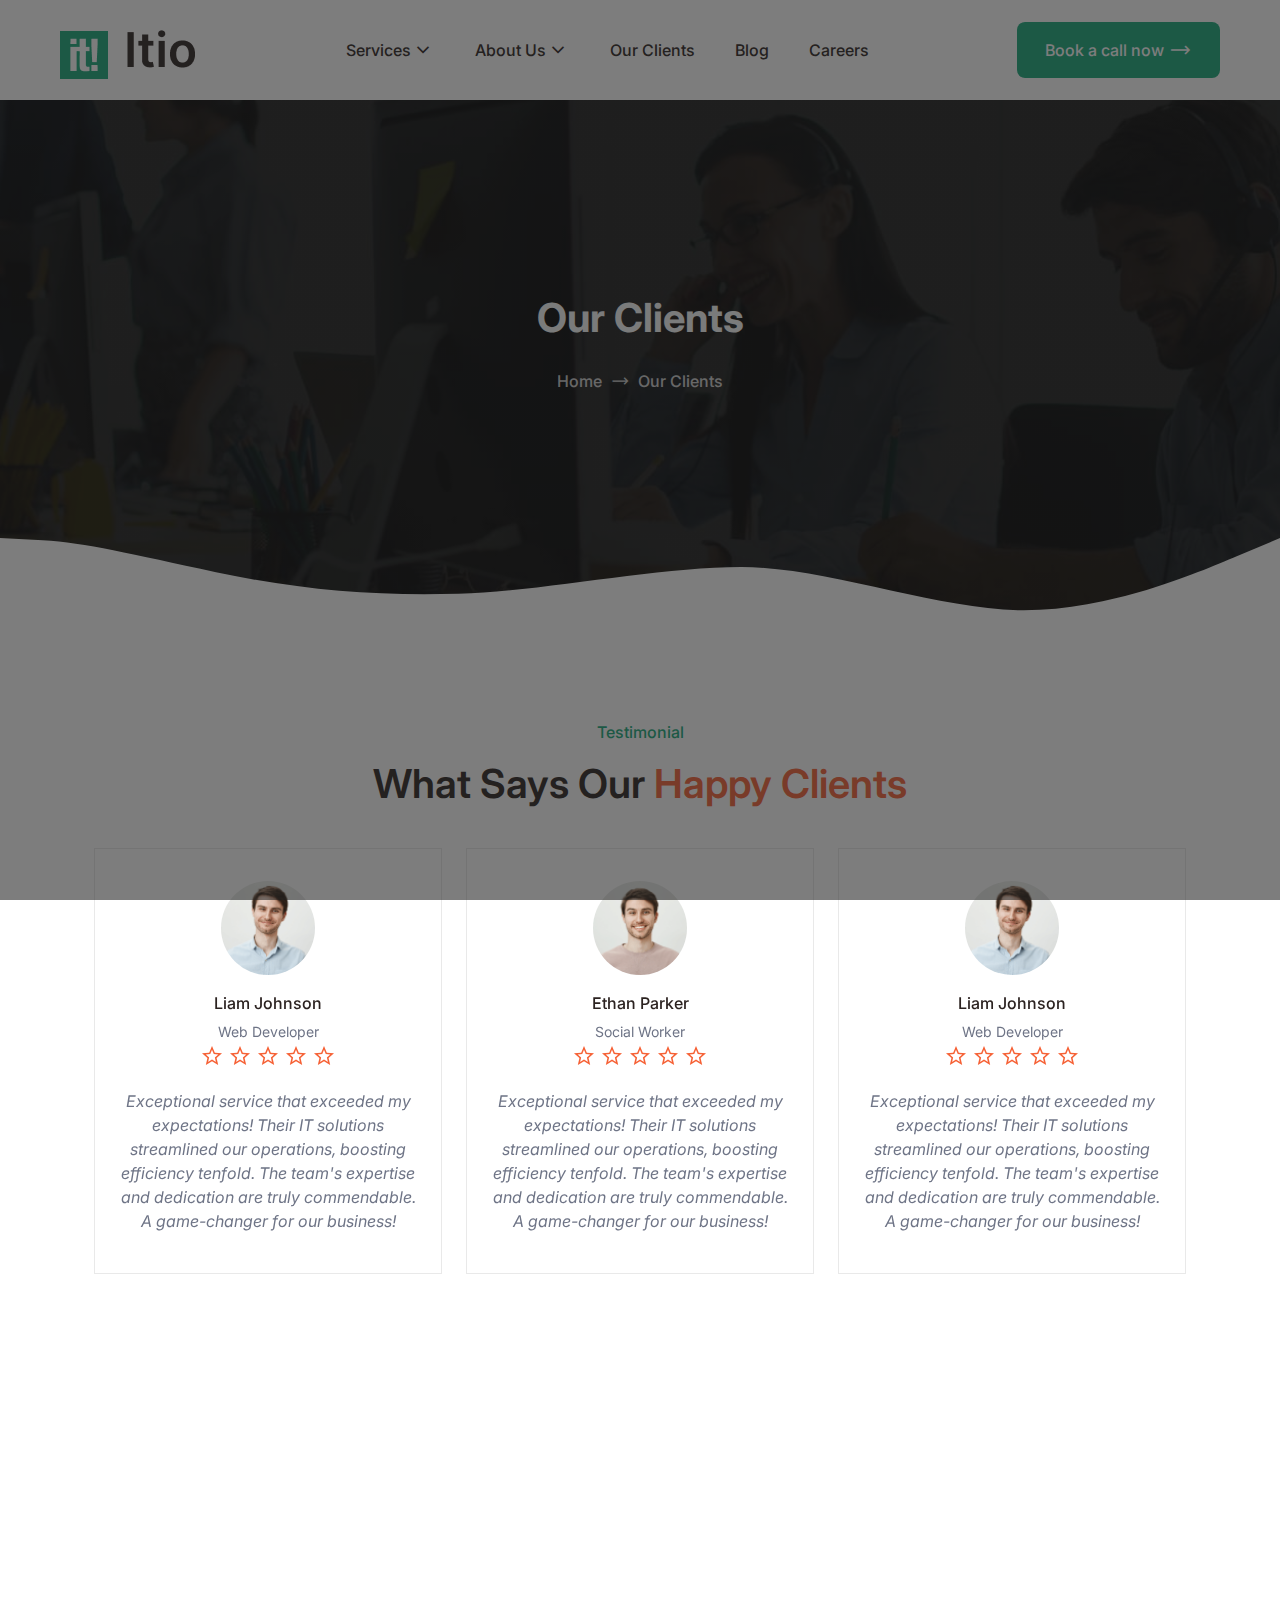
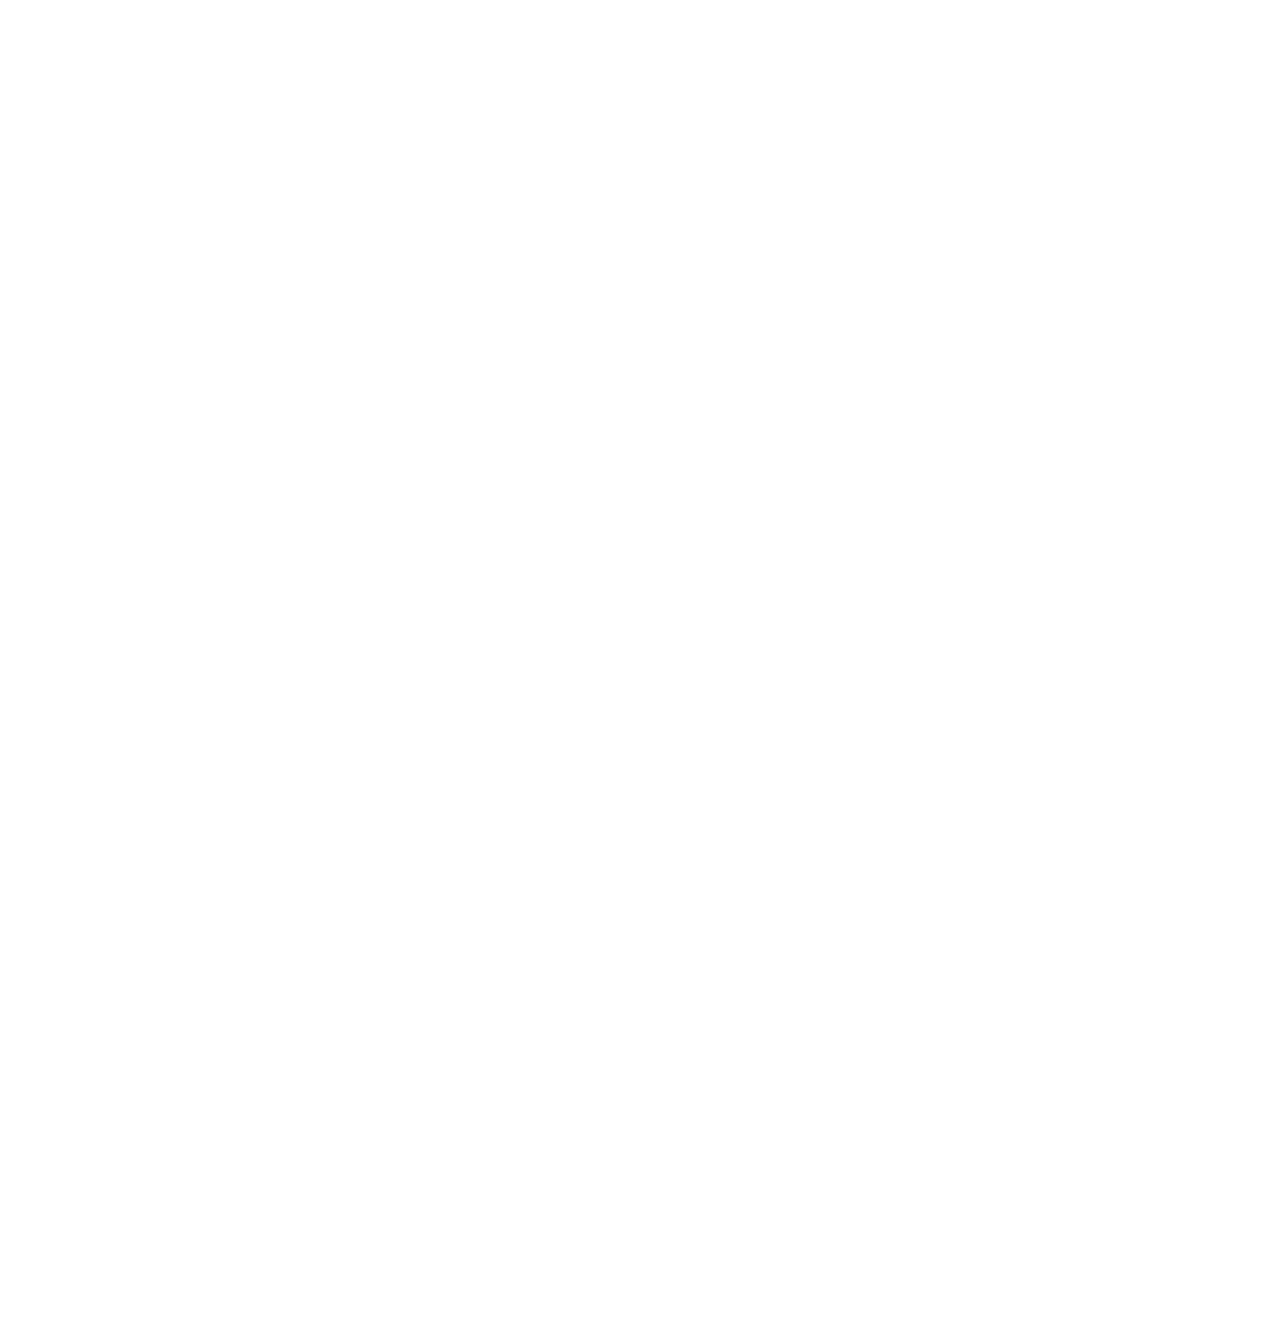
<file: clients.html>
<!DOCTYPE html>
<html lang="en">

<head>
    <!-- required meta -->
    <meta charset="UTF-8">
    <meta http-equiv="X-UA-Compatible" content="IE=edge">
    <meta name="viewport" content="width=device-width, initial-scale=1.0">
    <!-- #keywords -->
    <meta name="keywords" content="boot, Bootstrap, IT Solutions and Services HTML Template">
    <!-- #description -->
    <meta name="description" content="IT Solutions and Services HTML Template">
    <!-- #title -->
    <title>Itio - IT Solutions and Services HTML Template</title>
    <!-- #favicon -->
    <link rel="shortcut icon" href="assets/images/favicon.png" type="image/x-icon">
    <!-- ==== css dependencies start ==== -->
    <link rel="stylesheet" href="assets/css/style.css">
</head>

<body>
    <!-- Preloader Starts -->
    <div class="preloader">
        <div class="loader"></div>
    </div>
    <!-- Preloader Ends -->
    <!-- TopUp Starts -->
    <a id="backtotopup" class="d-center"></a>
    <!-- TopUp Ends -->
    <!-- Header Starts -->
    <header>
        <nav class="navbar container-fluid">
            <a href="index.html" class="logo-sm"><img src="assets/images/logo.png" alt=""></a>
            <div class="navbar__menu">
                <ul class="navbar__list">
                    <li class="navbar__list-drop">
                        <a href="javascript:void(0)">
                            Services
                            <span class="arrow material-symbols-outlined">
                                expand_more
                            </span>
                        </a>
                        <ul class="navbar__list-drop-menu features">
                            <li><a href="services.html">
                                    <span>Services</span></a></li>
                            <li><a href="service-details.html">
                                    Services Details</a></li>
                            <li><a href="javascript:void(0)">Reminders</a></li>
                            <li><a href="javascript:void(0)">Planning</a></li>
                        </ul>
                    </li>
                    <li class="navbar__list-drop">
                        <a href="javascript:void(0)">About Us
                            <span class="arrow material-symbols-outlined">
                                expand_more
                            </span>
                        </a>
                        <ul class="navbar__list-drop-menu company">
                            <li><a href="about-us.html">About Us</a></li>
                            <li><a href="javascript:void(0)">Our Team</a></li>
                            <li><a href="javascript:void(0)">Blog</a></li>
                        </ul>
                    </li>
                    <li><a href="clients.html">Our Clients</a>
                    </li>
                    <li><a href="blog.html">Blog</a></li>
                    <li><a href="careers.html">Careers</a></li>
                </ul>
                <div class="navbar__buttons">
                    <a class="navbar__buttons-login d-center gap-1 button-header" href="tel:+4733378901">Book a call now
                        <span class="material-symbols-outlined">
                            trending_flat
                        </span></a>
                </div>
            </div>
            <div class="demo">
                <div id="menu-icon" class="menu">
                    <span class="bar1"></span>
                    <span class="bar2"></span>
                    <span class="bar3"></span>
                </div>
            </div>
        </nav>
    </header>
    <!-- Header Ends -->
    <!-- Hero Starts -->
    <section class="about-heroarea">
        <div class="container padding-top">
            <div class="row justify-content-center align-items-center">
                <div class="col-md-5 col-xl-3">
                    <div class="heroarea d-flex flex-column align-items-center">
                        <h2 class="mb-3 mb-md-4 text-light fw7 wow fadeInDown">Our Clients</h2>
                        <div class="heroarea__backhome d-center gap-1 gap-md-2 wow fadeInUp">
                            <a class="fw5" href="index.html">Home</a>
                            <span class="material-symbols-outlined f20">
                                trending_flat
                            </span>
                            <span class="fw5">Our Clients</span>
                        </div>
                    </div>
                </div>
            </div>
        </div>
        <div class="custom-shape-divider-bottom-1694501428 hero-svg">
            <img src="assets/images/hero-shape-svg.svg" alt="Shape">
        </div>
    </section>
    <!-- Hero Ends -->
    <!-- Testimonial Starts -->
    <section class="padding-bottom pd6 testimonial">
        <div class="container">
            <div class="row justify-content-center">
                <div class="testimonial__heading text-center mb40">
                    <span class="fw5 mb-2 mb-md-3 testimonial__heading-top wow fadeInDown">Testimonial</span>
                    <h2 class="wow fadeInUp">What Says Our <span>Happy Clients</span></h2>
                </div>
                <div class="testimonial__slider">
                    <div class="testimonial__item text-center">
                        <div class="testimonial__item-thumb text-center mb-2 mb-md-3">
                            <img src="assets/images/ethan.png" alt="Image">
                        </div>
                        <span class="testimonial__item-name mb-1 fw5 d-block">Ethan Parker</span>
                        <span class="f14">Social Worker</span>
                        <div class="icon-box mb-2 mb-md-3">
                            <span class="material-symbols-outlined">
                                star
                            </span>
                            <span class="material-symbols-outlined">
                                star
                            </span>
                            <span class="material-symbols-outlined">
                                star
                            </span>
                            <span class="material-symbols-outlined">
                                star
                            </span>
                            <span class="material-symbols-outlined">
                                star
                            </span>
                        </div>
                        <p>Exceptional service that exceeded my expectations! Their IT solutions streamlined our
                            operations, boosting efficiency tenfold. The team's expertise and dedication are truly
                            commendable. A game-changer for our business!</p>
                    </div>
                    <div class="testimonial__item text-center">
                        <div class="testimonial__item-thumb text-center mb-2 mb-md-3">
                            <img src="assets/images/liam.png" alt="Image">
                        </div>
                        <span class="testimonial__item-name mb-1 fw5 d-block">Liam Johnson</span>
                        <span class="f14">Web Developer</span>
                        <div class="icon-box mb-2 mb-md-3">
                            <span class="material-symbols-outlined">
                                star
                            </span>
                            <span class="material-symbols-outlined">
                                star
                            </span>
                            <span class="material-symbols-outlined">
                                star
                            </span>
                            <span class="material-symbols-outlined">
                                star
                            </span>
                            <span class="material-symbols-outlined">
                                star
                            </span>
                        </div>
                        <p>Exceptional service that exceeded my expectations! Their IT solutions streamlined our
                            operations, boosting efficiency tenfold. The team's expertise and dedication are truly
                            commendable. A game-changer for our business!</p>
                    </div>
                    <div class="testimonial__item text-center">
                        <div class="testimonial__item-thumb text-center mb-2 mb-md-3">
                            <img src="assets/images/noah.png" alt="Image">
                        </div>
                        <span class="testimonial__item-name mb-1 fw5 d-block">Noah Anderson</span>
                        <span class="f14">Architect</span>
                        <div class="icon-box mb-2 mb-md-3">
                            <span class="material-symbols-outlined">
                                star
                            </span>
                            <span class="material-symbols-outlined">
                                star
                            </span>
                            <span class="material-symbols-outlined">
                                star
                            </span>
                            <span class="material-symbols-outlined">
                                star
                            </span>
                            <span class="material-symbols-outlined">
                                star
                            </span>
                        </div>
                        <p>Exceptional service that exceeded my expectations! Their IT solutions streamlined our
                            operations, boosting efficiency tenfold. The team's expertise and dedication are truly
                            commendable. A game-changer for our business!</p>
                    </div>
                    <div class="testimonial__item text-center">
                        <div class="testimonial__item-thumb text-center mb-2 mb-md-3">
                            <img src="assets/images/liam.png" alt="Image">
                        </div>
                        <span class="testimonial__item-name mb-1 fw5 d-block">Liam Johnson</span>
                        <span class="f14">Web Developer</span>
                        <div class="icon-box mb-2 mb-md-3">
                            <span class="material-symbols-outlined">
                                star
                            </span>
                            <span class="material-symbols-outlined">
                                star
                            </span>
                            <span class="material-symbols-outlined">
                                star
                            </span>
                            <span class="material-symbols-outlined">
                                star
                            </span>
                            <span class="material-symbols-outlined">
                                star
                            </span>
                        </div>
                        <p>Exceptional service that exceeded my expectations! Their IT solutions streamlined our
                            operations, boosting efficiency tenfold. The team's expertise and dedication are truly
                            commendable. A game-changer for our business!</p>
                    </div>
                </div>
            </div>
        </div>
    </section>
    <!-- Testimonial Ends -->
    <!-- Service Starts -->
    <section class="services padding-top padding-bottom">
        <div class="container">
            <div class="row align-items-center justify-content-center text-center">
                <div class="col-md-7 col-xxl-6">
                    <div class="services__heading mb40">
                        <span class="mb-2 mb-md-3 fw5 services__heading-top wow fadeInDown">We Provide the following
                            services</span>
                        <h2 class="mb-3 mb-md-4 fw6 wow fadeInUp">Comprehensive Services <span class="d-inline">We Have
                                in Store for
                                You</span></h2>
                        <p class="wow fadeInDown">Access 4,000+ timezone aligned software engineers with experience in
                            100+ technologies Access
                            4,000+ timezone aligned </p>
                    </div>
                </div>
            </div>
            <div class="row gape">
                <div class="col-md-6 col-xl-4">
                    <div class="services__card d-flex flex-wrap flex-sm-nowrap gap-2 gap-md-3 wow fadeInUp">
                        <div class="services__card-right">
                            <img src="assets/images/icon/it.png" alt="icon">
                        </div>
                        <div class="services__card-left">
                            <h4 class="mb-1 mb-md-2">It Solution</h4>
                            <p class="mb20">Exceptional service that exceeded my expectations! Their IT solutions
                                streamlined our operations, boosting efficiency tenfold. </p>
                            <a href="javascript:void(0)" class="d-flex align-items-center gap-1">Discover Now <span
                                    class="material-symbols-outlined">
                                    trending_flat
                                </span></a>
                        </div>
                    </div>
                </div>
                <div class="col-md-6 col-xl-4">
                    <div class="services__card d-flex flex-wrap flex-sm-nowrap gap-2 gap-md-3 wow fadeInUp">
                        <div class="services__card-right web-icon">
                            <img src="assets/images/icon/web.png" alt="icon">
                        </div>
                        <div class="services__card-left">
                            <h4 class="mb-1 mb-md-2">Web Development</h4>
                            <p class="mb20">Exceptional service that exceeded my expectations! Their IT solutions
                                streamlined our operations, boosting efficiency tenfold. </p>
                            <a href="javascript:void(0)" class="d-flex align-items-center gap-1">Discover Now <span
                                    class="material-symbols-outlined">
                                    trending_flat
                                </span></a>
                        </div>
                    </div>
                </div>
                <div class="col-md-6 col-xl-4">
                    <div class="services__card d-flex flex-wrap flex-sm-nowrap gap-2 gap-md-3 wow fadeInUp">
                        <div class="services__card-right soft-icon">
                            <img src="assets/images/icon/settings.png" alt="icon">
                        </div>
                        <div class="services__card-left">
                            <h4 class="mb-1 mb-md-2">Software Solutions</h4>
                            <p class="mb20">Exceptional service that exceeded my expectations! Their IT solutions
                                streamlined our operations, boosting efficiency tenfold. </p>
                            <a href="javascript:void(0)" class="d-flex align-items-center gap-1">Discover Now <span
                                    class="material-symbols-outlined">
                                    trending_flat
                                </span></a>
                        </div>
                    </div>
                </div>
                <div class="col-md-6 col-xl-4">
                    <div class="services__card d-flex flex-wrap flex-sm-nowrap gap-2 gap-md-3 wow fadeInDown">
                        <div class="services__card-right anal-icon">
                            <img src="assets/images/icon/anal.png" alt="icon">
                        </div>
                        <div class="services__card-left">
                            <h4 class="mb-1 mb-md-2">Data Analytics</h4>
                            <p class="mb20">Exceptional service that exceeded my expectations! Their IT solutions
                                streamlined our operations, boosting efficiency tenfold. </p>
                            <a href="javascript:void(0)" class="d-flex align-items-center gap-1">Discover Now <span
                                    class="material-symbols-outlined">
                                    trending_flat
                                </span></a>
                        </div>
                    </div>
                </div>
                <div class="col-md-6 col-xl-4">
                    <div class="services__card d-flex flex-wrap flex-sm-nowrap gap-2 gap-md-3 wow fadeInDown">
                        <div class="services__card-right cart-icon">
                            <img src="assets/images/icon/cart.png" alt="icon">
                        </div>
                        <div class="services__card-left">
                            <h4 class="mb-1 mb-md-2">E-Commerce Solutions</h4>
                            <p class="mb20">Exceptional service that exceeded my expectations! Their IT solutions
                                streamlined our operations, boosting efficiency tenfold. </p>
                            <a href="javascript:void(0)" class="d-flex align-items-center gap-1">Discover Now <span
                                    class="material-symbols-outlined">
                                    trending_flat
                                </span></a>
                        </div>
                    </div>
                </div>
                <div class="col-md-6 col-xl-4">
                    <div class="services__card d-flex flex-wrap flex-sm-nowrap gap-2 gap-md-3 wow fadeInDown">
                        <div class="services__card-right security-icon">
                            <img src="assets/images/icon/security.png" alt="icon">
                        </div>
                        <div class="services__card-left">
                            <h4 class="mb-1 mb-md-2">E-Commerce Solutions</h4>
                            <p class="mb20">Exceptional service that exceeded my expectations! Their IT solutions
                                streamlined our operations, boosting efficiency tenfold. </p>
                            <a href="javascript:void(0)" class="d-flex align-items-center gap-1">Discover Now <span
                                    class="material-symbols-outlined">
                                    trending_flat
                                </span></a>
                        </div>
                    </div>
                </div>
            </div>
        </div>
    </section>
    <!-- Service Ends -->
    <!-- Footer Section Starts -->
    <footer class="footer padding-top-bottom">
        <div class="container">
            <div class="row gape justify-content-center">
                <div class="col-sm-12 col-lg-3">
                    <div class="footer__description">
                        <a href="index.html" class="footer__logo">
                            <img class="wow fadeInDown" src="assets/images/footer-logo.png" alt="Logo">
                        </a>
                        <p class="mt-3 mt-md-4 wow fadeInUp">Our company is a leading force in the tech industry, driven
                            by a passion for innovation. With a commitment to excellence, we deliver unparalleled
                            solutions that redefine possibilities</p>
                    </div>
                </div>
                <div class="col-6 col-sm-3 col-md-3 col-lg-2 justify-content-center">
                    <div class="single-area footer__company">
                        <h6 class="mb-3 mb-md-4 wow fadeInDown">Company</h6>
                        <div class="footer__company-link d-flex flex-column gap-2 gap-md-3">
                            <a class="wow fadeInUp" href="about-us.html">About Us</a>
                            <a class="wow fadeInDown" href="careers.html">Careers</a>
                            <a class="wow fadeInUp" href="blog.html">Our Blog</a>
                        </div>
                    </div>
                </div>
                <div class="col-6 col-sm-3 col-md-3 col-lg-2">
                    <div class="single-area footer__product">
                        <h6 class="mb-3 mb-md-4 wow fadeInDown">Product</h6>
                        <div class="footer__product-link d-flex flex-column gap-2 gap-md-3">
                            <a class="wow fadeInUp" href="javascript:void(0)">Integration</a>
                            <a class="wow fadeInDown" href="javascript:void(0)">Customers</a>
                            <a class="wow fadeInUp" href="javascript:void(0)">Pricing</a>
                        </div>
                    </div>
                </div>
                <div class="col-6 col-sm-3 col-md-3 col-lg-2">
                    <div class="single-area footer__legal">
                        <h6 class="mb-3 mb-md-4 wow fadeInDown">Legal</h6>
                        <div class="footer__legal-link d-flex flex-column gap-2 gap-md-3">
                            <a class="wow fadeInUp" href="javascript:void(0)">Terms of Use</a>
                            <a class="wow fadeInDown" href="javascript:void(0)">Privacy Policy</a>
                            <a class="wow fadeInUp" href="javascript:void(0)">Cookies Policy</a>
                        </div>
                    </div>
                </div>
                <div class="col-6 col-sm-3 col-md-3 col-lg-3">
                    <div class="single-area footer__contact">
                        <h6 class="mb-3 mb-md-4 wow fadeInDown">Connect With Us</h6>
                        <div class="footer__contact-link d-flex flex-column mb30">
                            <a href="mailto:someone@example.com" class="wow fadeInUp">hello@world.com</a>
                        </div>
                        <div class="footer__iconbox d-flex gap-2 wow fadeInDown">
                            <a class="insta" href="javascript:void(0)">
                                <i class="fa-brands fa-instagram"></i>
                            </a>
                            <a class="facebook" href="javascript:void(0)">
                                <i class="fa-brands fa-facebook-f"></i>
                            </a>
                            <a class="print" href="javascript:void(0)">
                                <i class="fa-brands fa-pinterest-p"></i>
                            </a>
                            <a class="linkdin" href="javascript:void(0)">
                                <i class="fa-brands fa-linkedin-in"></i>
                            </a>
                        </div>
                    </div>
                </div>
            </div>
        </div>
    </footer>
    <!-- Footer Section Ends -->

    <script src="assets/js/bootstrap.bundle.min.js"></script>
    <script src="assets/js/plugins/plugins.js"></script>
    <script src="assets/js/plugins/plugins_custom.js"></script>
    <script src="assets/js/main.js"></script>
</body>

</html>
</file>
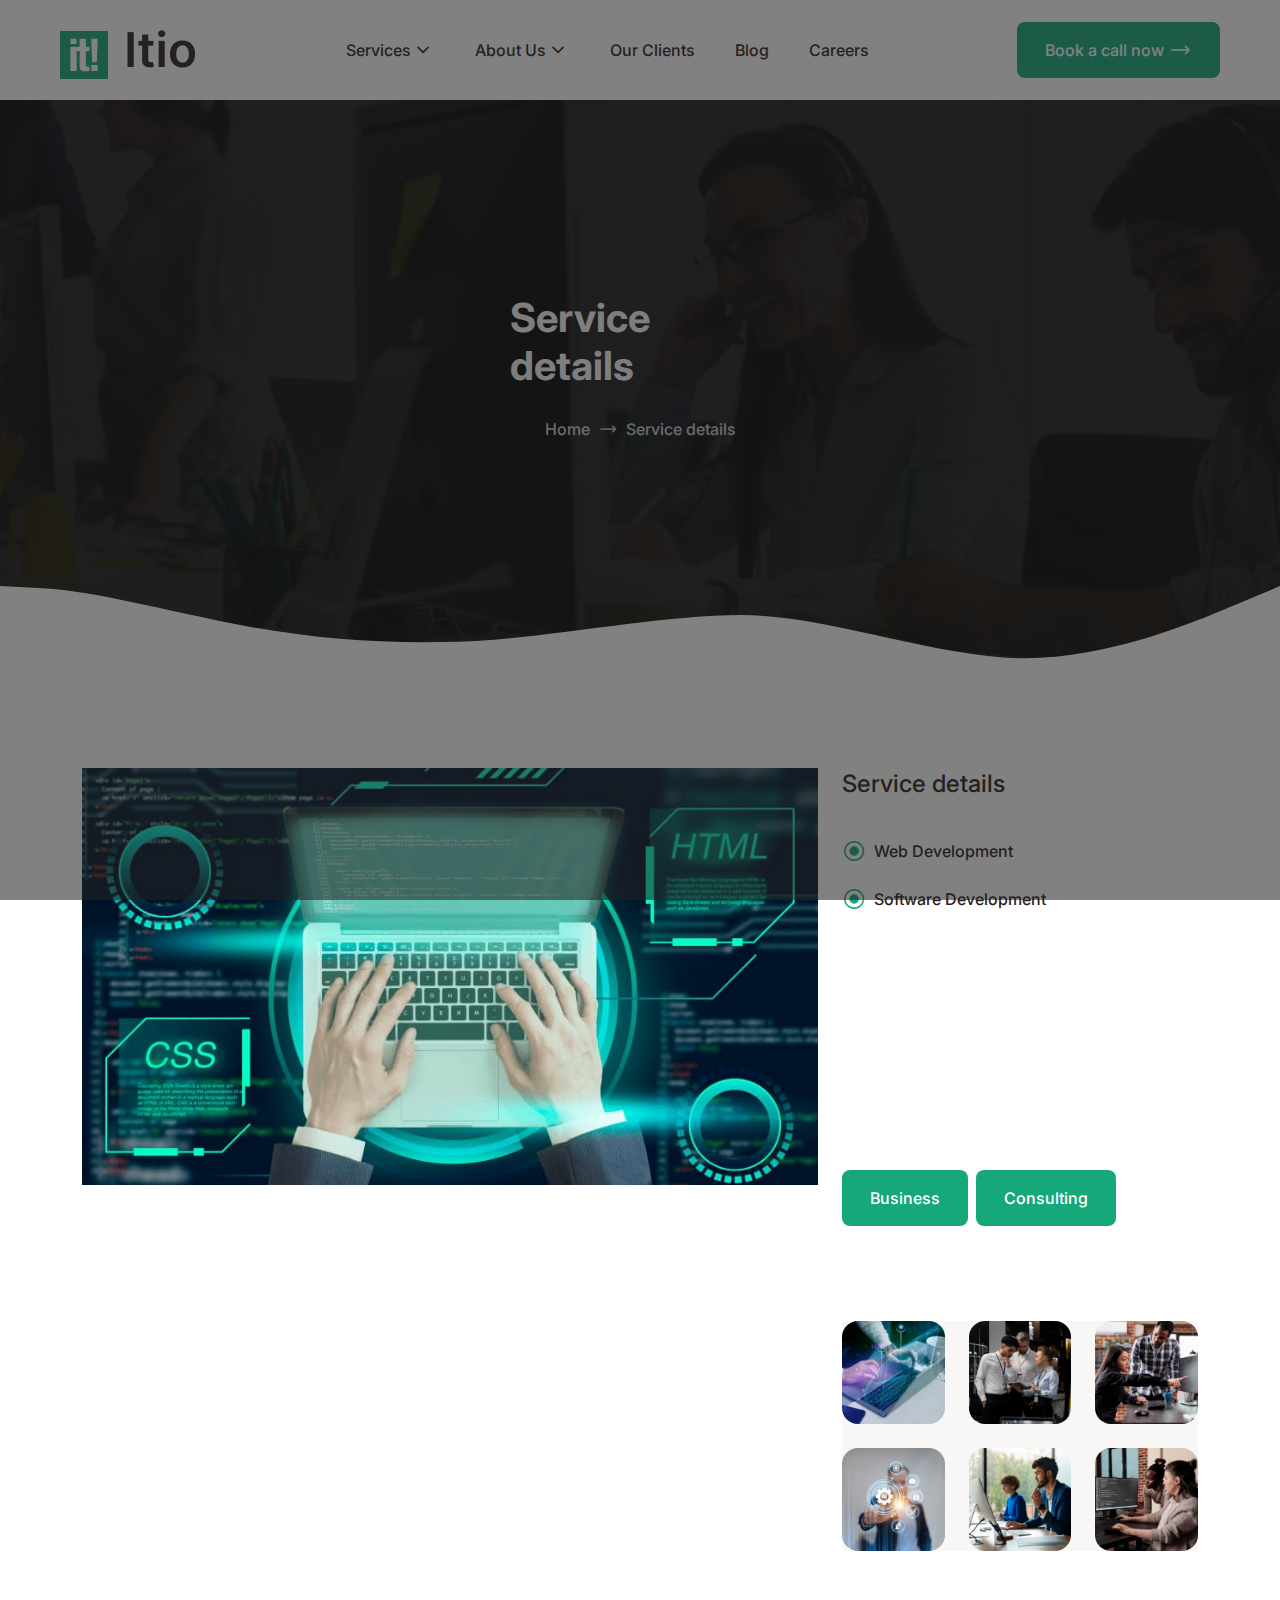
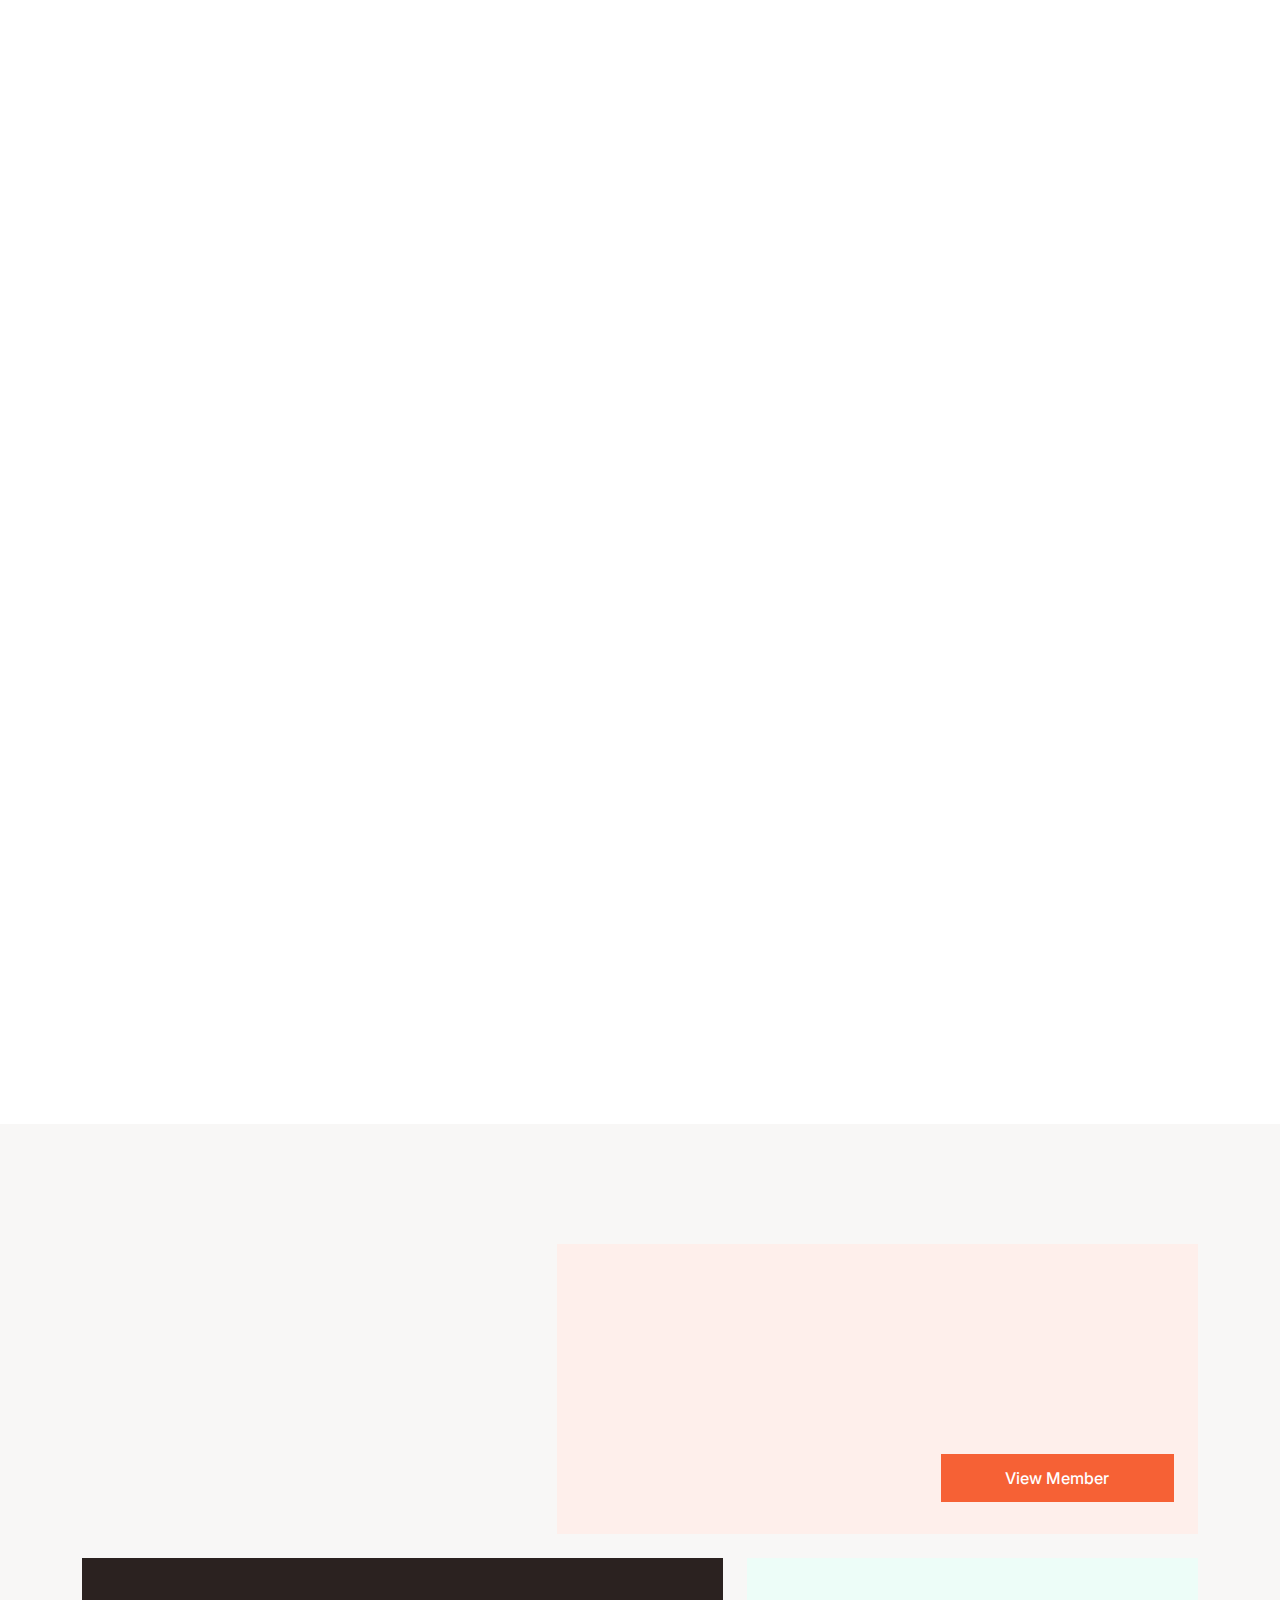
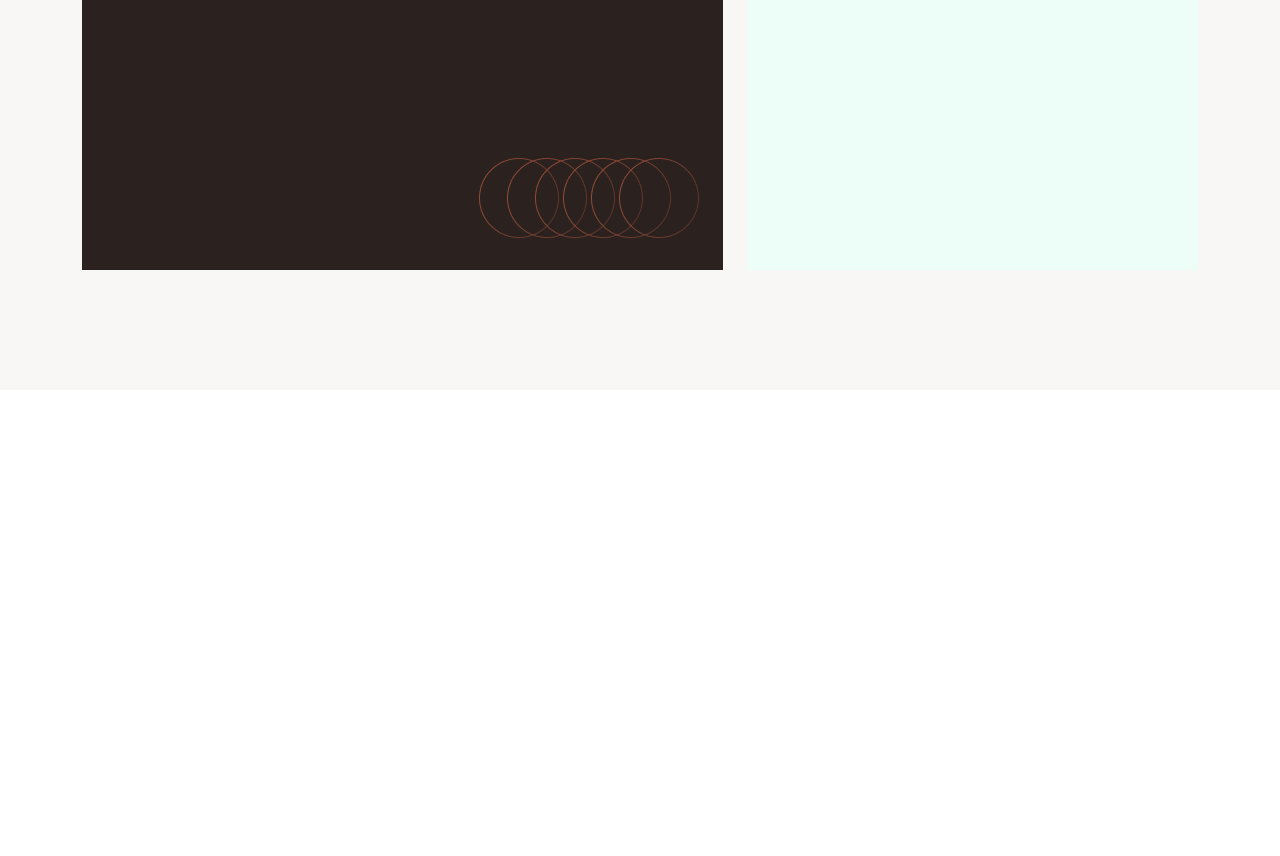
<file: service-details.html>
<!DOCTYPE html>
<html lang="en">

<head>
    <!-- required meta -->
    <meta charset="UTF-8">
    <meta http-equiv="X-UA-Compatible" content="IE=edge">
    <meta name="viewport" content="width=device-width, initial-scale=1.0">
    <!-- #keywords -->
    <meta name="keywords" content="boot, Bootstrap, IT Solutions and Services HTML Template">
    <!-- #description -->
    <meta name="description" content="IT Solutions and Services HTML Template">
    <!-- #title -->
    <title>Itio - IT Solutions and Services HTML Template</title>
    <!-- #favicon -->
    <link rel="shortcut icon" href="assets/images/favicon.png" type="image/x-icon">
    <!-- ==== css dependencies start ==== -->
    <link rel="stylesheet" href="assets/css/style.css">
</head>

<body>
    <!-- Preloader Starts -->
    <div class="preloader">
        <div class="loader"></div>
    </div>
    <!-- Preloader Ends -->
    <!-- TopUp Starts -->
    <a id="backtotopup" class="d-center"></a>
    <!-- TopUp Ends -->
    <!-- Header Starts -->
    <header>
        <nav class="navbar container-fluid">
            <a href="index.html" class="logo-sm"><img src="assets/images/logo.png" alt=""></a>
            <div class="navbar__menu">
                <ul class="navbar__list">
                    <li class="navbar__list-drop">
                        <a href="javascript:void(0)">
                            Services
                            <span class="arrow material-symbols-outlined">
                                expand_more
                            </span>
                        </a>
                        <ul class="navbar__list-drop-menu features">
                            <li><a href="services.html">
                                    <span>Services</span></a></li>
                            <li><a href="service-details.html">
                                Services Details</a></li>
                            <li><a href="javascript:void(0)">Reminders</a></li>
                            <li><a href="javascript:void(0)">Planning</a></li>
                        </ul>
                    </li>
                    <li class="navbar__list-drop">
                        <a href="javascript:void(0)">About Us
                            <span class="arrow material-symbols-outlined">
                                expand_more
                            </span>
                        </a>
                        <ul class="navbar__list-drop-menu company">
                            <li><a href="about-us.html">About Us</a></li>
                            <li><a href="javascript:void(0)">Our Team</a></li>
                            <li><a href="javascript:void(0)">Blog</a></li>
                        </ul>
                    </li>
                    <li><a href="clients.html">Our Clients</a>
                    </li>
                    <li><a href="blog.html">Blog</a></li>
                    <li><a href="careers.html">Careers</a></li>
                </ul>
                <div class="navbar__buttons">
                    <a class="navbar__buttons-login d-center gap-1 button-header" href="tel:+4733378901">Book a call now <span
                            class="material-symbols-outlined">
                            trending_flat
                        </span></a>
                </div>
            </div>
            <div class="demo">
                <div id="menu-icon" class="menu">
                    <span class="bar1"></span>
                    <span class="bar2"></span>
                    <span class="bar3"></span>
                </div>
            </div>
        </nav>
    </header>
    <!-- Header Ends -->
    <!-- Hero Starts -->
    <section class="about-heroarea">
        <div class="container padding-top">
            <div class="row justify-content-center align-items-center">
                <div class="col-md-5 col-xl-3">
                    <div class="heroarea d-flex flex-column align-items-center">
                        <h2 class="mb-3 mb-md-4 text-light fw7 wow fadeInDown">Service details</h2>
                        <div class="heroarea__backhome d-center gap-1 gap-md-2 wow fadeInUp">
                            <a class="fw5" href="index.html">Home</a>
                            <span class="material-symbols-outlined f20">
                                trending_flat
                            </span>
                            <span class="fw5">Service details</span>
                        </div>
                    </div>
                </div>
            </div>
        </div>
        <div class="custom-shape-divider-bottom-1694501428 hero-svg">
            <img src="assets/images/hero-shape-svg.svg" alt="Shape">
        </div>
    </section>
    <!-- Hero Ends -->
    <!-- Details starts -->
    <section class="details padding-bottom pd6 position-relative">
        <div class="container">
            <div class="row">
                <div class="col-lg-8 order-2 order-lg-1">
                    <div class="details__right">
                        <div class="details__topthumb mb40">
                            <img class="wow fadeInUp" src="assets/images/service_details.png" alt="Image">
                        </div>
                        <div class="details__decs">
                            <h4 class="mb-2 mb-md-3 fw5 wow fadeInDown">Web Development</h4>
                            <p class="mb-3 mb-md-4 wow fadeInUp">Our Web Development service brings your digital vision
                                to life. With meticulous attention to detail and cutting-edge technologies, we create
                                dynamic and user-centric websites that resonate with your audience. Our expert team
                                crafts responsive designs, ensures smooth navigation, and integrates innovative features
                                tailored to your objectives. Whether it's a corporate website or an e-commerce platform,
                                we deliver solutions that leave a lasting online impression.</p>
                            <div class="details__select mb-3 mb-md-4">
                                <div class="row justify-content-between">
                                    <div class="col-md-6 col-xxl-5 mb-2 mb-sm-3 mb-md-0">
                                        <ul>
                                            <li>
                                                <div
                                                    class="details__select-item d-flex align-items-center gap-2 mb-2 mb-sm-3 wow fadeInDown">
                                                    <div class="icon-select d-flex align-items-center">
                                                        <span class="material-symbols-outlined">check_small</span>
                                                    </div>
                                                    <span class="select-title fw5">Scalable Architecture, Fast
                                                        Loading.</span>
                                                </div>
                                            </li>
                                            <li>
                                                <div
                                                    class="details__select-item d-flex align-items-center gap-2 mb-2 mb-sm-3 wow fadeInUp">
                                                    <div class="icon-select d-flex align-items-center">
                                                        <span class="material-symbols-outlined">check_small</span>
                                                    </div>
                                                    <span class="select-title fw5">SEO-Optimized, High
                                                        Performance.</span>
                                                </div>
                                            </li>
                                            <li>
                                                <div
                                                    class="details__select-item d-flex align-items-center gap-2 wow fadeInDown">
                                                    <div class="icon-select d-flex align-items-center">
                                                        <span class="material-symbols-outlined">check_small</span>
                                                    </div>
                                                    <span class="select-title fw5">Global Reach, Multilingual
                                                        Support.</span>
                                                </div>
                                            </li>
                                        </ul>
                                    </div>
                                    <div class="col-md-6 col-xxl-5">
                                        <ul>
                                            <li>
                                                <div
                                                    class="details__select-item d-flex align-items-center gap-2 mb-2 mb-sm-3 wow fadeInUp">
                                                    <div class="icon-select d-flex align-items-center">
                                                        <span class="material-symbols-outlined">check_small</span>
                                                    </div>
                                                    <span class="select-title fw5">Responsive Layouts, Dynamic
                                                        Content.</span>
                                                </div>
                                            </li>
                                            <li>
                                                <div
                                                    class="details__select-item d-flex align-items-center gap-2 mb-2 mb-sm-3 wow fadeInDown">
                                                    <div class="icon-select d-flex align-items-center">
                                                        <span class="material-symbols-outlined">check_small</span>
                                                    </div>
                                                    <span class="select-title fw5">Global Reach, Multilingual
                                                        Support.</span>
                                                </div>
                                            </li>
                                            <li>
                                                <div
                                                    class="details__select-item d-flex align-items-center gap-2 wow fadeInUp">
                                                    <div class="icon-select d-flex align-items-center">
                                                        <span class="material-symbols-outlined">check_small</span>
                                                    </div>
                                                    <span class="select-title fw5">Global Reach, Multilingual
                                                        Support.</span>
                                                </div>
                                            </li>
                                        </ul>
                                    </div>
                                </div>

                            </div>
                            <p class="mb40 wow fadeInUp">Navigating the digital realm requires a captivating online
                                presence, and that's where our Web Development service excels. Through innovative
                                technologies and expert design, we craft websites that adapt flawlessly across devices.
                                From engaging layouts to intuitive interactions, we create experiences that resonate
                                with users. Whether it's responsive design, efficient coding, or seamless functionality,
                                we transform visions into remarkable online realities.</p>
                            <h4 class="mb-2 mb-md-3 fw5 wow fadeInDown">What Benefit You Will Get</h4>
                            <p class="mb-3 mb-md-4 wow fadeInUp">Embrace a transformational journey with us and
                                experience a multitude of benefits tailored to your needs. Our services bring enhanced
                                efficiency, improved user engagement, and streamlined processes to your business. Expect
                                a boost in online visibility, brand recognition, and customer satisfaction through our
                                carefully crafted solutions. From increased conversion rates to seamless user
                                experiences, our commitment is to empower your growth, amplify your impact, and navigate
                                the digital landscape with confidence.</p>
                            <div class="details__imagegroup mb-3 mb-md-4">
                                <div class="row gape">
                                    <div class="col-md-6">
                                        <div class="details__imagegroup-thumb">
                                            <img class="wow fadeInRight" src="assets/images/service_details2.png"
                                                alt="Images">
                                        </div>
                                    </div>
                                    <div class="col-md-6">
                                        <div class="details__imagegroup-thumb">
                                            <img class="wow fadeInLeft" src="assets/images/service_details3.png"
                                                alt="Images">
                                        </div>
                                    </div>
                                </div>
                            </div>
                            <p class="mb40 wow fadeInUp">Unlock a world of advantages as our services propel your
                                business forward. Witness optimized operations, elevated brand presence, and satisfied
                                customers. Anticipate heightened conversions, smoother interactions, and a strengthened
                                digital foothold. Our goal is to empower your success by aligning technology with your
                                aspirations, paving the way for growth, innovation, and a competitive edge.</p>
                            <h4 class="mb-3 mb-md-4 fw5 wow fadeInDown">Our Working Proccess</h4>
                            <p class="wow fadeInUp">Our Working Process revolves around clear communication,
                                collaborative effort, and a relentless pursuit of excellence. We begin by closely
                                understanding your goals and requirements, followed by meticulous planning to map out
                                every detail. Then, our expert team gets to work, bringing your vision to life with
                                creativity and precision. Rigorous testing ensures a seamless product, and regular
                                updates keep you informed throughout. Together, we transform ideas into remarkable
                                realities.</p>
                        </div>
                    </div>
                </div>
                <div class="col-lg-4 order-1">
                    <div class="details__rightpart">
                        <div class="details__hide d-block d-lg-none d-flex gap-3 justify-content-end mb-3">
                            <button class="none_two button-header border-0 slide-toggle trader-list d-center gap-1">
                                <i class="material-symbols-outlined mat-icon text-light"> tune </i>
                                <span class="text-light">Service details</span>
                            </button>
                        </div>
                        <div class="details__left box">
                            <h4 class="fw5 mb40 wow fadeInDown">Service details</h4>
                            <ul>
                                <li>
                                    <div class="details__list d-flex align-items-center gap-2 mb-3 mb-md-4 wow fadeInUp">
                                        <span class="material-symbols-outlined">
                                            radio_button_checked
                                        </span>
                                        <h6 class="fw5">Web Development</h6>
                                    </div>
                                </li>
                                <li>
                                    <div class="details__list d-flex align-items-center gap-2 mb-3 mb-md-4 wow fadeInDown">
                                        <span class="material-symbols-outlined">
                                            radio_button_checked
                                        </span>
                                        <h6 class="fw5">Software Development</h6>
                                    </div>
                                </li>
                                <li>
                                    <div class="details__list d-flex align-items-center gap-2 mb-3 mb-md-4 wow fadeInUp">
                                        <span class="material-symbols-outlined">
                                            radio_button_checked
                                        </span>
                                        <h6 class="fw5">Cloud Solutions</h6>
                                    </div>
                                </li>
                                <li>
                                    <div class="details__list d-flex align-items-center gap-2 mb-3 mb-md-4 wow fadeInDown">
                                        <span class="material-symbols-outlined">
                                            radio_button_checked
                                        </span>
                                        <h6 class="fw5">Cybersecurity Services</h6>
                                    </div>
                                </li>
                                <li>
                                    <div class="details__list d-flex align-items-center gap-2 mb-3 mb-md-4 wow fadeInUp">
                                        <span class="material-symbols-outlined">
                                            radio_button_checked
                                        </span>
                                        <h6 class="fw5">Data Analytics</h6>
                                    </div>
                                </li>
                                <li>
                                    <div class="details__list d-flex align-items-center gap-2 mb40 wow fadeInDown">
                                        <span class="material-symbols-outlined">
                                            radio_button_checked
                                        </span>
                                        <h6 class="fw5">Digital Marketing Services</h6>
                                    </div>
                                </li>
                            </ul>
                            <div class="details__extra d-flex flex-wrap align-items-center gap-2 gap-md-3 mb-3 mb-md-4 wow fadeInUp">
                                <span></span>
                                <span></span>
                                <span></span>
                                <span></span>
                            </div>
                            <div class="details__buttong d-flex flex-wrap gap-2 gap-xxl-3 mb40">
                                <a class="button-header" href="javascript:void(0)">Business</a>
                                <a class="button-header" href="javascript:void(0)">Consulting</a>
                            </div>
                            <h4 class="mb-3 mb-md-4 fw5 wow fadeInDown">Gallery</h4>
                            <div class="details__gallery gallery mb40">
                                <div class="row gape">
                                    <div class="col-4">
                                        <a href="assets/images/sdg1.png" class="image d-block">
                                            <img class="rounded-4" src="assets/images/sdg1.png" alt="Image">
                                        </a>
                                    </div>
                                    <div class="col-4">
                                        <a href="assets/images/sdg2.png" class="image d-block">
                                            <img class="rounded-4" src="assets/images/sdg2.png" alt="Image">
                                        </a>
                                    </div>
                                    <div class="col-4">
                                        <a href="assets/images/sdg3.png" class="image d-block">
                                            <img class="rounded-4" src="assets/images/sdg3.png" alt="Image">
                                        </a>
                                    </div>
                                    <div class="col-4">
                                        <a href="assets/images/sdg4.png" class="image d-block">
                                            <img class="rounded-4" src="assets/images/sdg4.png" alt="Image">
                                        </a>
                                    </div>
                                    <div class="col-4">
                                        <a href="assets/images/sdg5.png" class="image d-block">
                                            <img class="rounded-4" src="assets/images/sdg5.png" alt="Image">
                                        </a>
                                    </div>
                                    <div class="col-4">
                                        <a href="assets/images/sdg6.png" class="image d-block">
                                            <img class="rounded-4" src="assets/images/sdg6.png" alt="Image">
                                        </a>
                                    </div>
                                </div>
                            </div>
                            <ul>
                                <li>
                                    <div
                                        class="details__listg d-flex align-items-center justify-content-between mb-3 mb-md-4">
                                        <div class="details__list d-flex align-items-center gap-2">
                                            <span class="material-symbols-outlined">
                                                radio_button_checked
                                            </span>
                                            <h6 class="fw5">Web Development</h6>
                                        </div>
                                        <div class="details__listn d-flex align-items-center ">
                                            <span class="fw5">(12)</span>
                                        </div>
                                    </div>
                                </li>
                                <li>
                                    <div
                                        class="details__listg d-flex align-items-center justify-content-between mb-3 mb-md-4">
                                        <div class="details__list d-flex align-items-center gap-2">
                                            <span class="material-symbols-outlined">
                                                radio_button_checked
                                            </span>
                                            <h6 class="fw5">Software Development</h6>
                                        </div>
                                        <div class="details__listn d-flex align-items-center ">
                                            <span class="fw5">(12)</span>
                                        </div>
                                    </div>
                                </li>
                                <li>
                                    <div
                                        class="details__listg d-flex align-items-center justify-content-between mb-3 mb-md-4">
                                        <div class="details__list d-flex align-items-center gap-2">
                                            <span class="material-symbols-outlined">
                                                radio_button_checked
                                            </span>
                                            <h6 class="fw5">Cloud Solutions</h6>
                                        </div>
                                        <div class="details__listn d-flex align-items-center ">
                                            <span class="fw5">(12)</span>
                                        </div>
                                    </div>
                                </li>
                                <li>
                                    <div
                                        class="details__listg d-flex align-items-center justify-content-between mb-3 mb-md-4">
                                        <div class="details__list d-flex align-items-center gap-2">
                                            <span class="material-symbols-outlined">
                                                radio_button_checked
                                            </span>
                                            <h6 class="fw5">Cybersecurity Services</h6>
                                        </div>
                                        <div class="details__listn d-flex align-items-center ">
                                            <span class="fw5">(12)</span>
                                        </div>
                                    </div>
                                </li>
                                <li>
                                    <div
                                        class="details__listg d-flex align-items-center justify-content-between mb-3 mb-md-4">
                                        <div class="details__list d-flex align-items-center gap-2">
                                            <span class="material-symbols-outlined">
                                                radio_button_checked
                                            </span>
                                            <h6 class="fw5">Data Analytics</h6>
                                        </div>
                                        <div class="details__listn d-flex align-items-center ">
                                            <span class="fw5">(12)</span>
                                        </div>
                                    </div>
                                </li>
                            </ul>
                        </div>
                    </div>
                </div>
            </div>
        </div>
    </section>
    <!-- Details ends -->
    <!-- Our Benefits Starts -->
    <section class="ourbenefits ourbg padding-top-bottom">
        <div class="container">
            <div class="row gape justify-content-center">
                <div class="col-xl-5">
                    <div class="ourbenefits__right">
                        <span class="fw5 mb-2 mb-md-3 ourbenefits__right-top wow fadeInDown">Our Benefits</span>
                        <h2 class="mb-3 mb-md-4 wow fadeInUp">Advantages Tailored for <span>Your Success</span></h2>
                        <p class="wow fadeInDown">Our certified experts bring profound knowledge and experience,
                            ensuring exceptional quality and reliability in</p>
                    </div>
                </div>
                <div class="col-xl-7">
                    <div class="ourbenefits__left">
                        <div class="row gape">
                            <div class="col-sm-7">
                                <div class="ourbenefits__itemone">
                                    <span
                                        class="fw7 display-4 mb-2 mb-md-3 ourbenefits__itemone-number d-block wow fadeInDown">300</span>
                                    <span class="fw5 ourbenefits__itemone-head mb-3 mb-md-4 d-block wow fadeInUp">Our
                                        Benefits</span>
                                    <p class="wow fadeInDown">Our certified experts bring profound knowledge and
                                        experience, ensuring exceptional</p>
                                </div>
                            </div>
                            <div class="col-sm-5">
                                <div class="ourbenefits__itemtwo">
                                    <span class="mb-2 mb-md-3 fw5 ourbenefits__itemtwo-support wow fadeInDown">24/7
                                        Consultation & support</span>
                                    <span class="mb-3 mb-md-4 wow fadeInUp">Our certified experts bring profound
                                        knowledge and</span>
                                    <div
                                        class="ourbenefits__memberimg d-flex align-items-center justify-content-end mb-2 mb-md-3 wow fadeInDown">
                                        <img src="assets/images/support1.png" alt="Images">
                                        <img src="assets/images/support12.png" alt="Images">
                                        <img src="assets/images/support13.png" alt="Images">
                                        <img src="assets/images/support14.png" alt="Images">
                                    </div>
                                    <div class="ourbenefits__viewbtn d-center">
                                        <a href="javascript:void(0)" class="button3 w-100 fw5">View Member</a>
                                    </div>
                                </div>
                            </div>
                        </div>
                    </div>
                </div>
                <div class="col-xl-7">
                    <div class="ourbenefits__bright">
                        <h2 class="mb-3 mb-md-4 wow fadeInDown">Advantages Tailored for <span class="d-block">Your
                                Success</span></h2>
                        <p class="wow fadeInUp">Our certified experts bring profound knowledge and experience, <br>
                            ensuring exceptional quality and reliability in</p>
                        <div class="ourbenefits__bright-round text-end">
                            <img src="assets/images/icon/shape-for-advantages.png" alt="Shape">
                        </div>
                    </div>
                </div>
                <div class="col-xl-5">
                    <div class="ourbenefits__bleft">
                        <span
                            class="mb-2 mb-md-3 display-4 d-block fw7 ourbenefits__bleft-number wow fadeInDown">99%</span>
                        <span class="mb-3 mb-md-4 d-block fw5 ourbenefits__bleft-head wow fadeInUp">Client
                            Satisfaction</span>
                        <p class="mb30 wow fadeInDown">Our certified experts bring profound knowledge and experience,
                            ensuring exceptional</p>
                        <div class="ourbenefits__star d-flex align-items-center gap-2 wow fadeInUp">
                            <span>(5/5)</span>
                            <div class="ourbenefits__star-icon">
                                <i class="fa-solid fa-star"></i>
                                <i class="fa-solid fa-star"></i>
                                <i class="fa-solid fa-star"></i>
                                <i class="fa-solid fa-star"></i>
                                <i class="fa-solid fa-star"></i>
                            </div>
                        </div>
                    </div>
                </div>
            </div>
        </div>
    </section>
    <!-- Our Benefits Ends -->
    <!-- Footer Section Starts -->
    <footer class="footer padding-top-bottom">
        <div class="container">
            <div class="row gape justify-content-center">
                <div class="col-sm-12 col-lg-3">
                    <div class="footer__description">
                        <a href="index.html" class="footer__logo">
                            <img class="wow fadeInDown" src="assets/images/footer-logo.png" alt="Logo">
                        </a>
                        <p class="mt-3 mt-md-4 wow fadeInUp">Our company is a leading force in the tech industry, driven
                            by a passion for innovation. With a commitment to excellence, we deliver unparalleled
                            solutions that redefine possibilities</p>
                    </div>
                </div>
                <div class="col-6 col-sm-3 col-md-3 col-lg-2 justify-content-center">
                    <div class="single-area footer__company">
                        <h6 class="mb-3 mb-md-4 wow fadeInDown">Company</h6>
                        <div class="footer__company-link d-flex flex-column gap-2 gap-md-3">
                            <a class="wow fadeInUp" href="about-us.html">About Us</a>
                            <a class="wow fadeInDown" href="careers.html">Careers</a>
                            <a class="wow fadeInUp" href="blog.html">Our Blog</a>
                        </div>
                    </div>
                </div>
                <div class="col-6 col-sm-3 col-md-3 col-lg-2">
                    <div class="single-area footer__product">
                        <h6 class="mb-3 mb-md-4 wow fadeInDown">Product</h6>
                        <div class="footer__product-link d-flex flex-column gap-2 gap-md-3">
                            <a class="wow fadeInUp" href="javascript:void(0)">Integration</a>
                            <a class="wow fadeInDown" href="javascript:void(0)">Customers</a>
                            <a class="wow fadeInUp" href="javascript:void(0)">Pricing</a>
                        </div>
                    </div>
                </div>
                <div class="col-6 col-sm-3 col-md-3 col-lg-2">
                    <div class="single-area footer__legal">
                        <h6 class="mb-3 mb-md-4 wow fadeInDown">Legal</h6>
                        <div class="footer__legal-link d-flex flex-column gap-2 gap-md-3">
                            <a class="wow fadeInUp" href="javascript:void(0)">Terms of Use</a>
                            <a class="wow fadeInDown" href="javascript:void(0)">Privacy Policy</a>
                            <a class="wow fadeInUp" href="javascript:void(0)">Cookies Policy</a>
                        </div>
                    </div>
                </div>
                <div class="col-6 col-sm-3 col-md-3 col-lg-3">
                    <div class="single-area footer__contact">
                        <h6 class="mb-3 mb-md-4 wow fadeInDown">Connect With Us</h6>
                        <div class="footer__contact-link d-flex flex-column mb30">
                            <a href="mailto:someone@example.com" class="wow fadeInUp">hello@world.com</a>
                        </div>
                        <div class="footer__iconbox d-flex gap-2 wow fadeInDown">
                            <a class="insta" href="javascript:void(0)">
                                <i class="fa-brands fa-instagram"></i>
                            </a>
                            <a class="facebook" href="javascript:void(0)">
                                <i class="fa-brands fa-facebook-f"></i>
                            </a>
                            <a class="print" href="javascript:void(0)">
                                <i class="fa-brands fa-pinterest-p"></i>
                            </a>
                            <a class="linkdin" href="javascript:void(0)">
                                <i class="fa-brands fa-linkedin-in"></i>
                            </a>
                        </div>
                    </div>
                </div>
            </div>
        </div>
    </footer>
    <!-- Footer Section Ends -->
    <script src="assets/js/bootstrap.bundle.min.js"></script>
    <script src="assets/js/plugins/plugins.js"></script>
    <script src="assets/js/plugins/plugins_custom.js"></script>
    <script src="assets/js/main.js"></script>
</body>

</html>
</file>
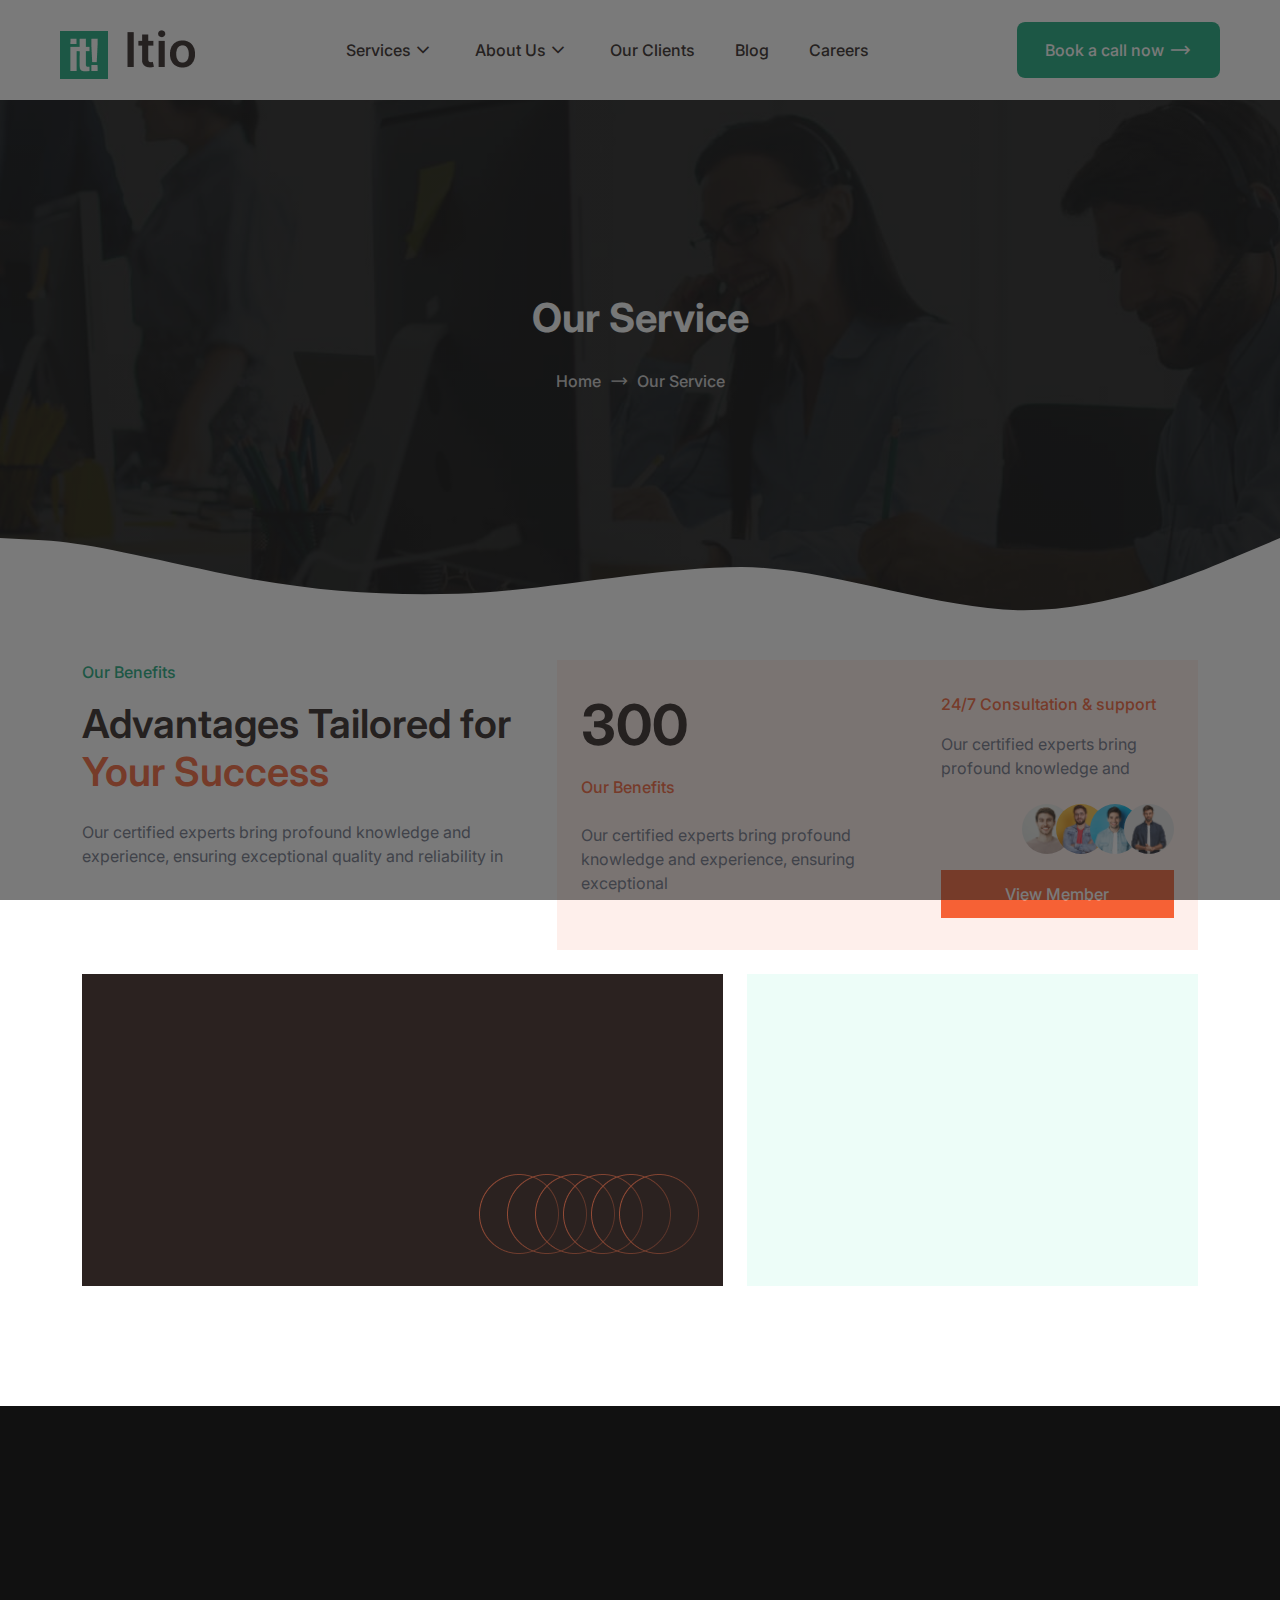
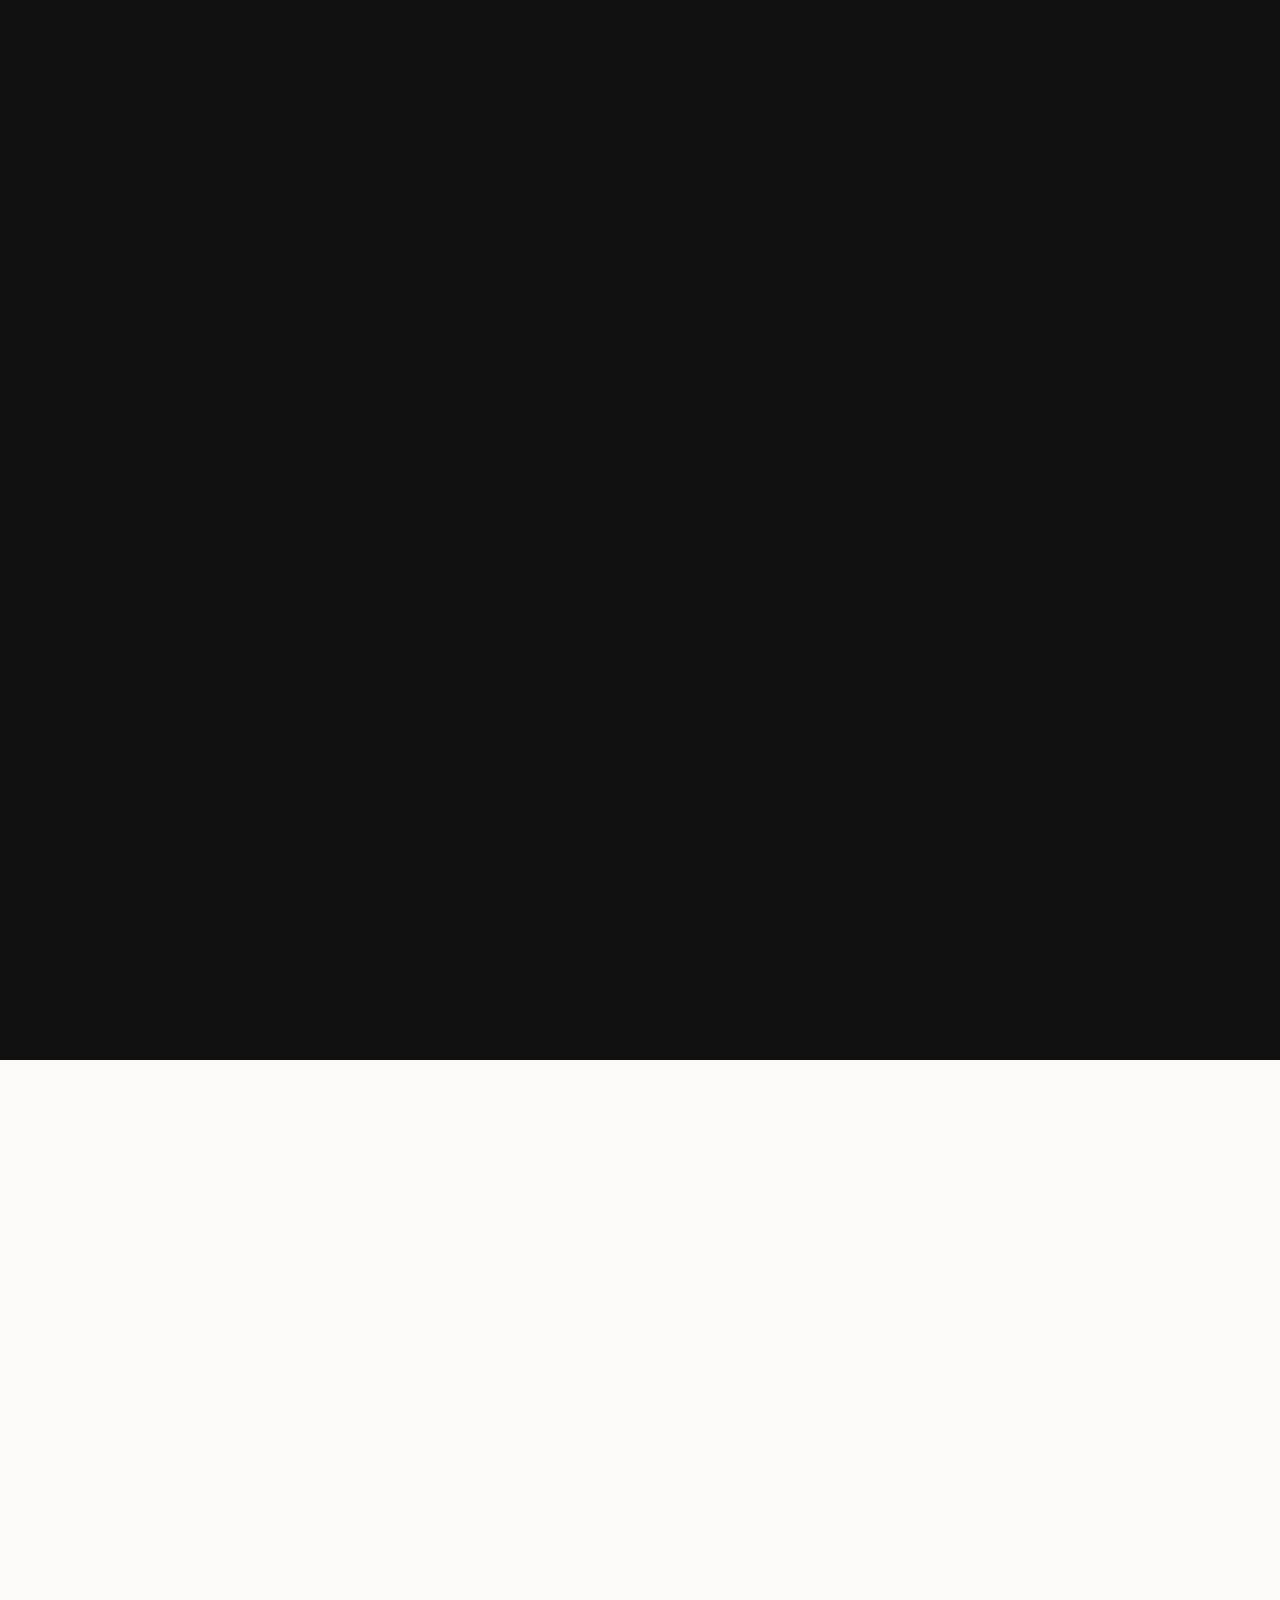
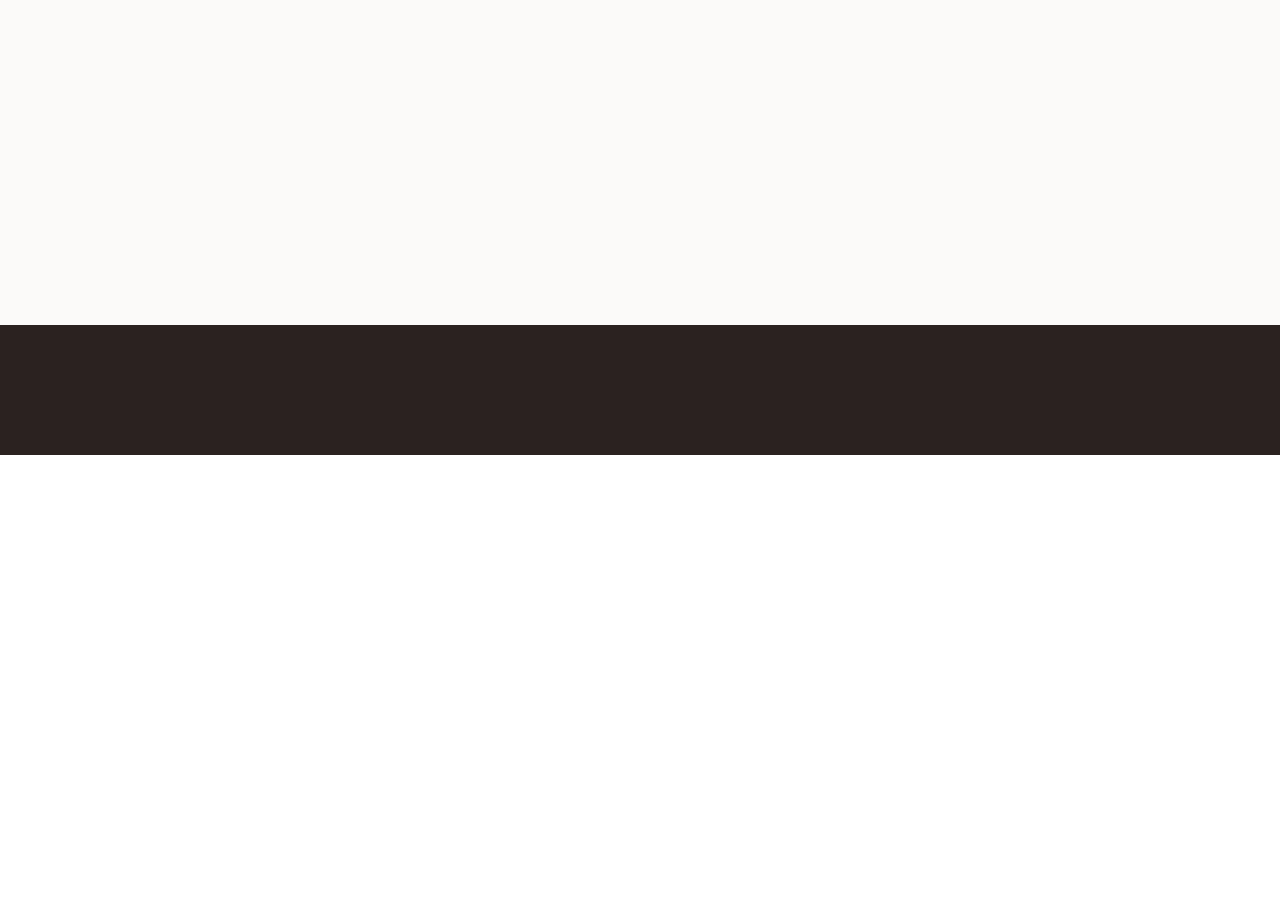
<file: services.html>
<!DOCTYPE html>
<html lang="en">

<head>
    <!-- required meta -->
    <meta charset="UTF-8">
    <meta http-equiv="X-UA-Compatible" content="IE=edge">
    <meta name="viewport" content="width=device-width, initial-scale=1.0">
    <!-- #keywords -->
    <meta name="keywords" content="boot, Bootstrap, IT Solutions and Services HTML Template">
    <!-- #description -->
    <meta name="description" content="IT Solutions and Services HTML Template">
    <!-- #title -->
    <title>Itio - IT Solutions and Services HTML Template</title>
    <!-- #favicon -->
    <link rel="shortcut icon" href="assets/images/favicon.png" type="image/x-icon">
    <!-- ==== css dependencies start ==== -->
    <link rel="stylesheet" href="assets/css/style.css">
</head>

<body>
    <!-- Preloader Starts -->
    <div class="preloader">
        <div class="loader"></div>
    </div>
    <!-- Preloader Ends -->
    <!-- TopUp Starts -->
    <a id="backtotopup" class="d-center"></a>
    <!-- TopUp Ends -->
    <!-- Header Starts -->
    <header>
        <nav class="navbar container-fluid">
            <a href="index.html" class="logo-sm"><img src="assets/images/logo.png" alt=""></a>
            <div class="navbar__menu">
                <ul class="navbar__list">
                    <li class="navbar__list-drop">
                        <a href="javascript:void(0)">
                            Services
                            <span class="arrow material-symbols-outlined">
                                expand_more
                            </span>
                        </a>
                        <ul class="navbar__list-drop-menu features">
                            <li><a href="services.html">
                                    <span>Services</span></a></li>
                            <li><a href="service-details.html">
                                Services Details</a></li>
                            <li><a href="javascript:void(0)">Reminders</a></li>
                            <li><a href="javascript:void(0)">Planning</a></li>
                        </ul>
                    </li>
                    <li class="navbar__list-drop">
                        <a href="javascript:void(0)">About Us
                            <span class="arrow material-symbols-outlined">
                                expand_more
                            </span>
                        </a>
                        <ul class="navbar__list-drop-menu company">
                            <li><a href="about-us.html">About Us</a></li>
                            <li><a href="javascript:void(0)">Our Team</a></li>
                            <li><a href="javascript:void(0)">Blog</a></li>
                        </ul>
                    </li>
                    <li><a href="clients.html">Our Clients</a>
                    </li>
                    <li><a href="blog.html">Blog</a></li>
                    <li><a href="careers.html">Careers</a></li>
                </ul>
                <div class="navbar__buttons">
                    <a class="navbar__buttons-login d-center gap-1 button-header" href="tel:+4733378901">Book a call now <span
                            class="material-symbols-outlined">
                            trending_flat
                        </span></a>
                </div>
            </div>
            <div class="demo">
                <div id="menu-icon" class="menu">
                    <span class="bar1"></span>
                    <span class="bar2"></span>
                    <span class="bar3"></span>
                </div>
            </div>
        </nav>
    </header>
    <!-- Header Ends -->
    <!-- Hero Starts -->
    <section class="about-heroarea">
        <div class="container padding-top">
            <div class="row justify-content-center align-items-center">
                <div class="col-md-5 col-xl-3">
                    <div class="heroarea d-flex flex-column align-items-center">
                        <h2 class="mb-3 mb-md-4 text-light fw7 wow fadeInDown">Our Service</h2>
                        <div class="heroarea__backhome d-center gap-1 gap-md-2 wow fadeInUp">
                            <a class="fw5" href="index.html">Home</a>
                            <span class="material-symbols-outlined f20">
                                trending_flat
                            </span>
                            <span class="fw5">Our Service</span>
                        </div>
                    </div>
                </div>
            </div>
        </div>
        <div class="custom-shape-divider-bottom-1694501428 hero-svg">
            <img src="assets/images/hero-shape-svg.svg" alt="Shape">
        </div>
    </section>
    <!-- Hero Ends -->
    <!-- Our Benefits Starts -->
    <section class="ourbenefits padding-bottom">
        <div class="container">
            <div class="row gape justify-content-center">
                <div class="col-xl-5">
                    <div class="ourbenefits__right">
                        <span class="fw5 mb-2 mb-md-3 ourbenefits__right-top wow fadeInDown">Our Benefits</span>
                        <h2 class="mb-3 mb-md-4 wow fadeInUp">Advantages Tailored for <span>Your Success</span></h2>
                        <p class="wow fadeInDown">Our certified experts bring profound knowledge and experience,
                            ensuring exceptional quality and reliability in</p>
                    </div>
                </div>
                <div class="col-xl-7">
                    <div class="ourbenefits__left">
                        <div class="row gape">
                            <div class="col-sm-7">
                                <div class="ourbenefits__itemone">
                                    <span
                                        class="fw7 display-4 mb-2 mb-md-3 ourbenefits__itemone-number d-block wow fadeInDown">300</span>
                                    <span class="fw5 ourbenefits__itemone-head mb-3 mb-md-4 d-block wow fadeInUp">Our
                                        Benefits</span>
                                    <p class="wow fadeInDown">Our certified experts bring profound knowledge and
                                        experience, ensuring exceptional</p>
                                </div>
                            </div>
                            <div class="col-sm-5">
                                <div class="ourbenefits__itemtwo">
                                    <span class="mb-2 mb-md-3 fw5 ourbenefits__itemtwo-support wow fadeInDown">24/7
                                        Consultation & support</span>
                                    <span class="mb-3 mb-md-4 wow fadeInUp">Our certified experts bring profound
                                        knowledge and</span>
                                    <div
                                        class="ourbenefits__memberimg d-flex align-items-center justify-content-end mb-2 mb-md-3 wow fadeInDown">
                                        <img src="assets/images/support1.png" alt="Images">
                                        <img src="assets/images/support12.png" alt="Images">
                                        <img src="assets/images/support13.png" alt="Images">
                                        <img src="assets/images/support14.png" alt="Images">
                                    </div>
                                    <div class="ourbenefits__viewbtn d-center">
                                        <a href="javascript:void(0)" class="button3 w-100 fw5">View Member</a>
                                    </div>
                                </div>
                            </div>
                        </div>
                    </div>
                </div>
                <div class="col-xl-7">
                    <div class="ourbenefits__bright">
                        <h2 class="mb-3 mb-md-4 wow fadeInDown">Advantages Tailored for <span class="d-block">Your
                                Success</span></h2>
                        <p class="wow fadeInUp">Our certified experts bring profound knowledge and experience, <br>
                            ensuring exceptional quality and reliability in</p>
                        <div class="ourbenefits__bright-round text-end">
                            <img src="assets/images/icon/shape-for-advantages.png" alt="Shape">
                        </div>
                    </div>
                </div>
                <div class="col-xl-5">
                    <div class="ourbenefits__bleft">
                        <span
                            class="mb-2 mb-md-3 display-4 d-block fw7 ourbenefits__bleft-number wow fadeInDown">99%</span>
                        <span class="mb-3 mb-md-4 d-block fw5 ourbenefits__bleft-head wow fadeInUp">Client
                            Satisfaction</span>
                        <p class="mb30 wow fadeInDown">Our certified experts bring profound knowledge and experience,
                            ensuring exceptional</p>
                        <div class="ourbenefits__star d-flex align-items-center gap-2 wow fadeInUp">
                            <span>(5/5)</span>
                            <div class="ourbenefits__star-icon">
                                <i class="fa-solid fa-star"></i>
                                <i class="fa-solid fa-star"></i>
                                <i class="fa-solid fa-star"></i>
                                <i class="fa-solid fa-star"></i>
                                <i class="fa-solid fa-star"></i>
                            </div>
                        </div>
                    </div>
                </div>
            </div>
        </div>
    </section>
    <!-- Our Benefits Ends -->
    <!-- Our Certified Expert Start-->
    <section class="certified padding-top-bottom">
        <div class="container">
            <div class="row justify-content-center">
                <div class="col-md-8 col-xl-6">
                    <div class="certified__heading mb40 text-center">
                        <span class="certified__heading-top fw5 mb-2 mb-md-3 wow fadeInDown">Team</span>
                        <h2 class="mb-3 mb-md-4 wow fadeInUp">Our certified <span>experts</span></h2>
                        <p class="wow fadeInDown">Our certified experts bring profound knowledge and experience,
                            ensuring exceptional quality and reliability in every solution we provide.</p>
                    </div>
                </div>
            </div>
            <div class="row gape justify-content-center">
                <div class="col-sm-6 col-lg-4">
                    <div class="certified__item wow fadeInRight">
                        <span class="display-4 mb30 fw7 d-block certified__item-number">01</span>
                        <span class="fw5 mb-2 mb-md-3 d-block certified__item-pos">Web Development</span>
                        <p class="mb30">Dive into the realm of innovation, uncovering cutting-edge breakthroughs that
                            shape tomorrow's limitless possibilities.</p>
                        <a href="javascript:void(0)" class="d-flex align-items-center gap-1">Learn More <span
                                class="material-symbols-outlined">
                                trending_flat
                            </span></a>
                    </div>
                </div>
                <div class="col-sm-6 col-lg-4">
                    <div class="certified__item wow fadeIn">
                        <span class="display-4 mb30 fw7 d-block certified__item-number">02</span>
                        <span class="fw5 mb-2 mb-md-3 d-block certified__item-pos">Software Development</span>
                        <p class="mb30">Dive into the realm of innovation, uncovering cutting-edge breakthroughs that
                            shape tomorrow's limitless possibilities.</p>
                        <a href="javascript:void(0)" class="d-flex align-items-center gap-1">Learn More <span
                                class="material-symbols-outlined">
                                trending_flat
                            </span></a>
                    </div>
                </div>
                <div class="col-sm-6 col-lg-4">
                    <div class="certified__item wow fadeInLeft">
                        <span class="display-4 mb30 fw7 d-block certified__item-number">03</span>
                        <span class="fw5 mb-2 mb-md-3 d-block certified__item-pos">Cloud Solutions</span>
                        <p class="mb30">Dive into the realm of innovation, uncovering cutting-edge breakthroughs that
                            shape tomorrow's limitless possibilities.</p>
                        <a href="javascript:void(0)" class="d-flex align-items-center gap-1">Learn More <span
                                class="material-symbols-outlined">
                                trending_flat
                            </span></a>
                    </div>
                </div>
                <div class="col-sm-6 col-lg-4">
                    <div class="certified__item wow fadeInUp">
                        <span class="display-4 mb30 fw7 d-block certified__item-number">04</span>
                        <span class="fw5 mb-2 mb-md-3 d-block certified__item-pos">Software Development</span>
                        <p class="mb30">Dive into the realm of innovation, uncovering cutting-edge breakthroughs that
                            shape tomorrow's limitless possibilities.</p>
                        <a href="javascript:void(0)" class="d-flex align-items-center gap-1">Learn More <span
                                class="material-symbols-outlined">
                                trending_flat
                            </span></a>
                    </div>
                </div>
                <div class="col-sm-6 col-lg-4">
                    <div class="certified__item wow fadeInUp">
                        <span class="display-4 mb30 fw7 d-block certified__item-number">05</span>
                        <span class="fw5 mb-2 mb-md-3 d-block certified__item-pos">Software Development</span>
                        <p class="mb30">Dive into the realm of innovation, uncovering cutting-edge breakthroughs that
                            shape tomorrow's limitless possibilities.</p>
                        <a href="javascript:void(0)" class="d-flex align-items-center gap-1">Learn More <span
                                class="material-symbols-outlined">
                                trending_flat
                            </span></a>
                    </div>
                </div>
                <div class="col-sm-6 col-lg-4 mb20 wow fadeInUp">
                    <div class="certified__item">
                        <span class="display-4 mb30 fw7 d-block certified__item-number">06</span>
                        <span class="fw5 mb-2 mb-md-3 d-block certified__item-pos">Cloud Solutions</span>
                        <p class="mb30">Dive into the realm of innovation, uncovering cutting-edge breakthroughs that
                            shape tomorrow's limitless possibilities.</p>
                        <a href="javascript:void(0)" class="d-flex align-items-center gap-1">Learn More <span
                                class="material-symbols-outlined">
                                trending_flat
                            </span></a>
                    </div>
                </div>
                <div class="col-sm-5 col-lg-3 wow fadeInDown">
                    <div class="certified__pagination">
                        <nav aria-label="Page navigation example">
                            <ul class="pagination d-flex justify-content-center align-items-center  gap-2 ">
                                <li class="page-item"><a class="page-link f20" href="javascript:void(0)"><span
                                            class="material-symbols-outlined f14">
                                            arrow_back
                                        </span></a></li>
                                <li class="page-item"><a class="page-link f20" href="javascript:void(0)">1</a></li>
                                <li class="page-item"><a class="page-link f20" href="javascript:void(0)">2</a></li>
                                <li class="page-item"><a class="page-link f20" href="javascript:void(0)">3</a></li>
                                <li class="page-item"><a class="page-link f20" href="javascript:void(0)"><span
                                            class="material-symbols-outlined f14">
                                            trending_flat
                                        </span></a></li>
                            </ul>
                        </nav>
                    </div>
                </div>
            </div>
        </div>
    </section>
    <!-- Our Certified Expert ends-->
    <!-- Skill set starts -->
    <section class="skillset padding-top-bottom">
        <div class="container">
            <div class="row gape align-items-center justify-content-between">
                <div class="col-lg-5">
                    <div class="skillset__thumb">
                        <img class="wow fadeInUp" src="assets/images/skillset.png" alt="Image">
                    </div>
                </div>
                <div class="col-lg-6">
                    <div class="skillset__decs">
                        <span class="fw5 mb-2 mb-md-3 skillset__decs-top wow fadeInDown">Skillset</span>
                        <h2 class="mb-3 mb-md-4 wow fadeInUp">Our Adaptive and <span>Accomplished Skillset</span></h2>
                        <p class="mb40 wow fadeInDown">Masterful skills span software, cybersecurity, cloud tech, AI, delivering
                            innovative solutions for your IT challenges.</p>
                        <div class="skillset__progress">
                            <div class="skillset__progress-item position-relative mb30 wow fadeInUp">
                                <span class="mb-2 mb-md-3 fw5">Smart Automation</span>
                                <div class="progress">
                                    <div class="progress-bar " role="progressbar" aria-valuenow="60"
                                        aria-valuemin="0" aria-valuemax="100" style="width:80%">
                                    </div>
                                </div>
                                <div class="size-setup position-absolute"></div>
                            </div>
                            <div class="skillset__progress-item position-relative mb30 wow fadeInDown">
                                <span class="mb-2 mb-md-3 fw5">Data Analytics</span>
                                <div class="progress">
                                    <div class="progress-bar " role="progressbar" aria-valuenow="60"
                                        aria-valuemin="0" aria-valuemax="100" style="width:80%">
                                    </div>
                                </div>
                                <div class="size-setup position-absolute"></div>
                            </div>
                            <div class="skillset__progress-item position-relative mb40 wow fadeInUp">
                                <span class="mb-2 mb-md-3 fw5">Cybersecurity Suite</span>
                                <div class="progress">
                                    <div class="progress-bar " role="progressbar" aria-valuenow="60"
                                        aria-valuemin="0" aria-valuemax="100" style="width:80%">
                                    </div>
                                </div>
                                <div class="size-setup position-absolute"></div>
                            </div>
                        </div>
                        <div class="skillset__getquote wow fadeInDown">
                            <a class="d-inline-flex align-items-center gap-1 button-header" href="javascript:void(0)">GET A QUOTE <span class="material-symbols-outlined">
                                trending_flat
                                </span></a>
                        </div>
                    </div>
                </div>
            </div>
        </div>
    </section>
    <!-- Skill set Ends -->
    <!-- MAKE REQUEST Starts -->
    <section class="request">
        <div class="container">
            <div class="row">
                <div class="col-12">
                    <div class="request__make d-flex flex-wrap gap-3 justify-content-between align-items-center">
                        <div class="request__right">
                            <h2 class="text-light wow fadeInUp">Are ready to give us a creative product?</h2>
                        </div>
                        <div class="request__left wow fadeInUp">
                            <a href="javascript:void(0)" class="d-inline-flex align-items-center button2">MAKE REQUEST <span class="material-symbols-outlined">
                                trending_flat
                                </span></a>
                        </div>
                    </div>
                </div>
            </div>
        </div>
    </section>
    <!-- MAKE REQUEST Starts -->
    <!-- Footer Section Starts -->
    <footer class="footer padding-top-bottom">
        <div class="container">
            <div class="row gape justify-content-center">
                <div class="col-sm-12 col-lg-3">
                    <div class="footer__description">
                        <a href="index.html" class="footer__logo">
                            <img class="wow fadeInDown" src="assets/images/footer-logo.png" alt="Logo">
                        </a>
                        <p class="mt-3 mt-md-4 wow fadeInUp">Our company is a leading force in the tech industry, driven
                            by a passion for innovation. With a commitment to excellence, we deliver unparalleled
                            solutions that redefine possibilities</p>
                    </div>
                </div>
                <div class="col-6 col-sm-3 col-md-3 col-lg-2 justify-content-center">
                    <div class="single-area footer__company">
                        <h6 class="mb-3 mb-md-4 wow fadeInDown">Company</h6>
                        <div class="footer__company-link d-flex flex-column gap-2 gap-md-3">
                            <a class="wow fadeInUp" href="about-us.html">About Us</a>
                            <a class="wow fadeInDown" href="careers.html">Careers</a>
                            <a class="wow fadeInUp" href="blog.html">Our Blog</a>
                        </div>
                    </div>
                </div>
                <div class="col-6 col-sm-3 col-md-3 col-lg-2">
                    <div class="single-area footer__product">
                        <h6 class="mb-3 mb-md-4 wow fadeInDown">Product</h6>
                        <div class="footer__product-link d-flex flex-column gap-2 gap-md-3">
                            <a class="wow fadeInUp" href="javascript:void(0)">Integration</a>
                            <a class="wow fadeInDown" href="javascript:void(0)">Customers</a>
                            <a class="wow fadeInUp" href="javascript:void(0)">Pricing</a>
                        </div>
                    </div>
                </div>
                <div class="col-6 col-sm-3 col-md-3 col-lg-2">
                    <div class="single-area footer__legal">
                        <h6 class="mb-3 mb-md-4 wow fadeInDown">Legal</h6>
                        <div class="footer__legal-link d-flex flex-column gap-2 gap-md-3">
                            <a class="wow fadeInUp" href="javascript:void(0)">Terms of Use</a>
                            <a class="wow fadeInDown" href="javascript:void(0)">Privacy Policy</a>
                            <a class="wow fadeInUp" href="javascript:void(0)">Cookies Policy</a>
                        </div>
                    </div>
                </div>
                <div class="col-6 col-sm-3 col-md-3 col-lg-3">
                    <div class="single-area footer__contact">
                        <h6 class="mb-3 mb-md-4 wow fadeInDown">Connect With Us</h6>
                        <div class="footer__contact-link d-flex flex-column mb30">
                            <a href="mailto:someone@example.com" class="wow fadeInUp">hello@world.com</a>
                        </div>
                        <div class="footer__iconbox d-flex gap-2 wow fadeInDown">
                            <a class="insta" href="javascript:void(0)">
                                <i class="fa-brands fa-instagram"></i>
                            </a>
                            <a class="facebook" href="javascript:void(0)">
                                <i class="fa-brands fa-facebook-f"></i>
                            </a>
                            <a class="print" href="javascript:void(0)">
                                <i class="fa-brands fa-pinterest-p"></i>
                            </a>
                            <a class="linkdin" href="javascript:void(0)">
                                <i class="fa-brands fa-linkedin-in"></i>
                            </a>
                        </div>
                    </div>
                </div>
            </div>
        </div>
    </footer>
    <!-- Footer Section Ends -->
    <script src="assets/js/bootstrap.bundle.min.js"></script>
    <script src="assets/js/plugins/plugins.js"></script>
    <script src="assets/js/plugins/plugins_custom.js"></script>
    <script src="assets/js/main.js"></script>
</body>

</html>
</file>
<file: assets/css/style.css>
@import url("https://fonts.googleapis.com/css2?family=Inter:wght@100;200;300;400;500;600;700;800;900&display=swap");
@import url("https://fonts.googleapis.com/css2?family=Material+Symbols+Outlined:opsz,wght,FILL,GRAD@20..48,100..700,0..1,-50..200");
@import "../css/bootstrap.min.css";
@import "../css/plugins/materialicons.css";
@import "../css/plugins/slick.css";
@import "../css/plugins/odometer-min.css";
@import "../css/plugins/all.min.css";
@import "../css/plugins/animate.css";
@import "../css/plugins/magnific-popup.css";
:root {
  --body-font: "Inter", sans-serif;
  --transition: 0.35s linear;
  --primary-color: #0084ff;
  --secondary-color: #3fca90;
  --pc-one: #39B54A;
  --pc-two: #07312F;
  --pc-three: #DB0;
  --pc-four: #E7893C;
  --pc-five: #002F47;
  --primary-text-clr: #6E7486;
  --text-black: #2B2220;
  --text-orange: #F66135;
  --text-green: #16A87A;
}

html {
  scroll-behavior: smooth;
  overflow-x: hidden;
}

body {
  font-family: var(--body-font);
  padding: 0;
  margin: 0;
  font-size: 16px;
  line-height: 150%;
  color: var(--primary-text-clr);
  background: #fff;
  overflow-x: hidden;
  box-sizing: border-box;
  position: relative;
}

/* width */
::-webkit-scrollbar {
  width: 3px;
  background: rgba(83, 154, 178, 0.05);
}

/* Track */
::-webkit-scrollbar-track {
  background: rgba(83, 154, 178, 0.05);
}

/* Handle */
::-webkit-scrollbar-thumb {
  background-color: #39B54A;
  border: 2px solid #39B54A;
}

#backtotopup {
  display: inline-block;
  background-color: #F66135;
  width: 50px;
  height: 50px;
  text-align: center;
  border-radius: 4px;
  position: fixed;
  bottom: 30px;
  right: 30px;
  transition: background-color 0.6s, opacity 0.5s, visibility 0.5s;
  opacity: 0;
  transition: 0.3 linear;
  visibility: hidden;
  z-index: 1000;
}
#backtotopup::after {
  content: "\f077";
  font-family: FontAwesome;
  font-weight: normal;
  font-style: normal;
  font-size: 2em;
  line-height: 50px;
  color: #fff;
}
#backtotopup:hover {
  cursor: pointer;
  background-color: #16A87A;
}
#backtotopup:active {
  background-color: #F66135;
}

#backtotopup.show {
  opacity: 1;
  visibility: visible;
}

.display1 {
  font-size: 80px;
  line-height: 120%;
}

.display2 {
  font-size: 72px;
  line-height: 120%;
}

.display3 {
  font-size: 64px;
  line-height: 120%;
}

.display4 {
  font-size: 56px;
  line-height: 120%;
}

.fw1 {
  font-weight: 100;
}

.fw2 {
  font-weight: 200;
}

.fw3 {
  font-weight: 300;
}

.fw4 {
  font-weight: 400;
}

.fw5 {
  font-weight: 500;
}

.fw6 {
  font-weight: 600;
}

.fw7 {
  font-weight: 700;
}

.fw8 {
  font-weight: 800;
}

.fw9 {
  font-weight: 900;
}

.f-one,
h1,
h1 > a {
  font-size: 48px;
  line-height: 120%;
}

.f-two,
h2,
h2 > a {
  font-size: 40px;
  line-height: 120%;
}

.f-three,
h3,
h3 > a {
  font-size: 32px;
  line-height: 120%;
}

.f-four,
h4,
h4 > a {
  font-size: 24px;
  line-height: 130%;
}

.f-five,
h5,
h5 > a {
  font-size: 20px;
  line-height: 130%;
}

.f-six,
h6,
h6 > a {
  font-size: 16px;
  line-height: 130%;
}

a,
p,
span,
label,
li {
  font-size: 16px;
  line-height: 150%;
}

.f24 {
  font-size: 24px;
  line-height: 150%;
}

.f20 {
  font-size: 20px;
  line-height: 150%;
}

.f18 {
  font-size: 18px;
  line-height: 150%;
}

.f14 {
  font-size: 14px;
  line-height: 150%;
}

.f12 {
  font-size: 12px;
  line-height: 150%;
}

.f10 {
  font-size: 10px;
  line-height: 150%;
}

span {
  display: inline-block;
}

h1,
h1 > a,
h2,
h2 > a,
h3,
h3 > a,
h4,
h4 > a,
h5,
h5 > a,
h6,
h6 > a {
  color: var(--text-black);
  font-weight: 600;
  padding: 0;
  margin: 0;
  display: block;
  transition: all 0.3s;
}
h1 span,
h1 > a span,
h2 span,
h2 > a span,
h3 span,
h3 > a span,
h4 span,
h4 > a span,
h5 span,
h5 > a span,
h6 span,
h6 > a span {
  font-size: inherit;
  font-family: inherit;
  color: var(--text-orange);
  line-height: inherit;
  font-weight: inherit;
}

h6,
h5,
h4,
h3,
h2,
h1 {
  margin: 0;
  padding: 0;
  color: var(--text-black);
  font-weight: 600;
}
h6 span,
h5 span,
h4 span,
h3 span,
h2 span,
h1 span {
  font-size: inherit;
  line-height: inherit;
  color: var(--text-orange);
}

a {
  text-decoration: none;
  outline: none;
  transition: 0.3s;
  color: var(--primary-text-clr);
}
a:focus, a:hover {
  text-decoration: none;
  outline: none;
}

a,
p,
span,
label,
li {
  margin: 0;
  font-size: 16px;
  line-height: 150%;
}

.d-center {
  display: flex;
  justify-content: center;
  align-items: center;
}

.d-start {
  display: flex;
  justify-content: start;
  align-items: center;
}

ul,
ol {
  padding: 0;
  margin: 0;
  list-style: none;
}
ul li,
ol li {
  font-size: inherit;
}

input,
textarea {
  padding: 20px 16px 20px 16px;
  color: var(--primary-text-clr);
  width: 100%;
  font-family: var(--body-font);
  font-size: 16px;
  background-color: inherit;
}
input::-moz-placeholder, textarea::-moz-placeholder {
  color: var(--primary-text-clr);
  font-size: 16px;
  line-height: 150%;
}
input::placeholder,
textarea::placeholder {
  color: var(--primary-text-clr);
  font-size: 16px;
  line-height: 150%;
}
input:focus,
textarea:focus {
  outline: none;
  box-shadow: none;
}

.m-point {
  cursor: pointer;
}

.gape {
  row-gap: 24px;
}

p select {
  padding: 20px 16px 20px 16px;
  cursor: pointer;
  outline: none;
}

span {
  display: inline-block;
}

.b-none {
  border: none !important;
}

iframe {
  border: 0;
  width: 100%;
}

.mt8 {
  margin-top: 8px;
}

.mt10 {
  margin-top: 10px;
}

.mt16 {
  margin-top: 16px;
}

.mt20 {
  margin-top: 20px;
}

.mt28 {
  margin-top: 28px;
}

.mt30 {
  margin-top: 30px;
}

.mt40 {
  margin-top: 40px;
}

.mt50 {
  margin-top: 50px;
}

.mt60 {
  margin-top: 60px;
}

.mt70 {
  margin-top: 70px;
}

.mb8 {
  margin-bottom: 8px;
}

.mb10 {
  margin-bottom: 10px;
}

.mb16 {
  margin-bottom: 16px;
}

.mb20 {
  margin-bottom: 20px;
}

.mb28 {
  margin-bottom: 28px;
}

.mb30 {
  margin-bottom: 30px;
}

.mb40 {
  margin-bottom: 40px;
}

.mb50 {
  margin-bottom: 50px;
}

.mb60 {
  margin-bottom: 60px;
}

.mb70 {
  margin-bottom: 70px;
}

img {
  max-width: 100%;
  height: auto;
}

.max-un {
  max-width: unset;
}

.max100 {
  width: 100%;
}

.d-rtl {
  direction: rtl;
}

.d-ltr {
  direction: ltr;
}

.preloader {
  position: fixed;
  left: 0;
  top: 0;
  width: 100%;
  height: 100vh;
  z-index: 9999;
  overflow: visible;
  display: flex;
  align-items: center;
  justify-content: center;
  background-color: #212121;
}

.loader {
  transform: rotateZ(45deg);
  perspective: 1000px;
  border-radius: 50%;
  width: 48px;
  height: 48px;
  color: #F66135;
  position: relative;
}

.loader:before,
.loader:after {
  content: "";
  display: block;
  position: absolute;
  top: 0;
  left: 0;
  width: inherit;
  height: inherit;
  border-radius: 50%;
  transform: rotateX(70deg);
  animation: 1s spin linear infinite;
}

.loader:after {
  color: #16A87A;
  transform: rotateY(70deg);
  animation-delay: 0.4s;
}

@keyframes rotate {
  0% {
    transform: translate(-50%, -50%) rotateZ(0deg);
  }
  100% {
    transform: translate(-50%, -50%) rotateZ(360deg);
  }
}
@keyframes rotateccw {
  0% {
    transform: translate(-50%, -50%) rotate(0deg);
  }
  100% {
    transform: translate(-50%, -50%) rotate(-360deg);
  }
}
@keyframes spin {
  0%, 100% {
    box-shadow: 0.2em 0px 0 0px currentcolor;
  }
  12% {
    box-shadow: 0.2em 0.2em 0 0 currentcolor;
  }
  25% {
    box-shadow: 0 0.2em 0 0px currentcolor;
  }
  37% {
    box-shadow: -0.2em 0.2em 0 0 currentcolor;
  }
  50% {
    box-shadow: -0.2em 0 0 0 currentcolor;
  }
  62% {
    box-shadow: -0.2em -0.2em 0 0 currentcolor;
  }
  75% {
    box-shadow: 0px -0.2em 0 0 currentcolor;
  }
  87% {
    box-shadow: 0.2em -0.2em 0 0 currentcolor;
  }
}
@keyframes previewShapeY {
  0% {
    transform: translateY(10px);
  }
  50% {
    transform: translateY(-10px);
  }
  100% {
    transform: translateY(10px);
  }
}
@keyframes previewShapeFade {
  0% {
    transform: scale(0.9);
  }
  50% {
    transform: scale(1) rotate(15deg);
  }
  100% {
    transform: scale(0.9);
  }
}
.padding-top {
  padding-top: 120px;
}

.padding-bottom {
  padding-bottom: 120px;
}

.padding-top-bottom {
  padding: 120px 0px;
}

.pd-hero-top {
  padding-top: 96px;
}

.pd60 {
  padding: 60px 110px;
}

.pd6 {
  padding-top: 60px;
}

.button-header {
  padding: 16px 28px;
  justify-content: center;
  align-items: center;
  border-radius: 8px;
  text-align: center;
  font-weight: 500;
  color: #000;
  text-decoration: none;
  transition: all 0.35s;
  box-sizing: border-box;
  background-color: #16A87A;
  color: white;
  transition: 0.8s linear;
}
.button-header:hover {
  color: #fff;
  transition-delay: 0.2s;
  animation: ani500 0.6s forwards;
  background: radial-gradient(circle, #F66135 0.2em, transparent 0.3em) 6em 6em/1em 1em, radial-gradient(circle, #F66135 0.2em, transparent 0.3em) 0 0/1em 1em;
}
@keyframes ani500 {
  100% {
    background-size: 2.375em 2.375em, 0.1em 0.1em;
  }
}

.button1 {
  padding: 15px 30px;
  justify-content: center;
  align-items: center;
  border-top: 1px solid #35F6A5;
  border-right: 1px solid #35F6A5;
  border-bottom: 3px solid #35F6A5;
  border-left: 3px solid #35F6A5;
  border-radius: 40px;
  text-align: center;
  color: #000;
  text-decoration: none;
  transition: all 0.35s;
  box-sizing: border-box;
  border-color: #35F6A5;
  color: white;
}
.button1:hover {
  border-top: 1px solid #F66135;
  border-right: 1px solid #F66135;
  border-bottom: 3px solid #F66135;
  border-left: 3px solid #F66135;
  color: #fff;
  transition-delay: 0.2s;
  animation: ani500 0.6s forwards;
  background: radial-gradient(circle, #F66135 0.2em, transparent 0.3em) 6em 6em/1em 1em, radial-gradient(circle, #F66135 0.2em, transparent 0.3em) 0 0/1em 1em;
}
@keyframes ani500 {
  100% {
    background-size: 2.375em 2.375em, 0.1em 0.1em;
  }
}

.button2 {
  padding: 15px 30px;
  justify-content: center;
  align-items: center;
  border-top: 1px solid #F66135;
  border-right: 1px solid #F66135;
  border-bottom: 3px solid #F66135;
  border-left: 3px solid #F66135;
  border-radius: 40px;
  background-color: #F66135;
  text-align: center;
  transition: all 0.35s;
  box-sizing: border-box;
  border-color: #F66135;
  color: white;
}
.button2:hover {
  border-top: 1px solid #16A87A;
  border-right: 1px solid #16A87A;
  border-bottom: 3px solid #16A87A;
  border-left: 3px solid #16A87A;
  color: white;
  transition-delay: 0.2s;
  animation: ani500 0.6s forwards;
  background: radial-gradient(circle, #16A87A 0.2em, transparent 0.3em) 6em 6em/1em 1em, radial-gradient(circle, #16A87A 0.2em, transparent 0.3em) 0 0/1em 1em;
}
@keyframes ani500 {
  100% {
    background-size: 2.375em 2.375em, 0.1em 0.1em;
  }
}

.button3 {
  padding: 12px 30px;
  justify-content: center;
  align-items: center;
  background-color: #F66135;
  text-align: center;
  transition: all 0.35s;
  box-sizing: border-box;
  color: white;
}
.button3:hover {
  color: white;
  transition-delay: 0.2s;
  animation: ani500 0.6s forwards;
  background: radial-gradient(circle, #16A87A 0.2em, transparent 0.3em) 6em 6em/1em 1em, radial-gradient(circle, #16A87A 0.2em, transparent 0.3em) 0 0/1em 1em;
}
@keyframes ani500 {
  100% {
    background-size: 2.375em 2.375em, 0.1em 0.1em;
  }
}

.button4 {
  padding: 12px 24px;
  justify-content: center;
  align-items: center;
  background-color: #FFF;
  text-align: center;
  transition: all 0.35s;
  box-sizing: border-box;
  color: var(--text-orange);
  border-radius: 8px;
}
.button4:hover {
  color: white;
  transition-delay: 0.2s;
  animation: ani500 0.6s forwards;
  background: radial-gradient(circle, #F66135 0.2em, transparent 0.3em) 6em 6em/1em 1em, radial-gradient(circle, #F66135 0.2em, transparent 0.3em) 0 0/1em 1em;
}
@keyframes ani500 {
  100% {
    background-size: 2.375em 2.375em, 0.1em 0.1em;
  }
}

.play-btn {
  top: 50%;
  left: 50%;
  transform: translate(-50%, -50%);
  width: 80px;
  height: 80px;
  background: rgba(255, 255, 255, 0.3);
  display: flex;
  align-items: center;
  justify-content: center;
  border-radius: 50%;
}
@media (max-width: 575px) {
  .play-btn {
    width: 40px;
    height: 40px;
  }
}
.play-btn:before {
  content: "";
  position: absolute;
  left: 50%;
  top: 50%;
  transform: translate(-50%, -50%);
  width: 50px;
  height: 50px;
  background: rgb(var(--n3));
  border-radius: 50%;
  animation: pulse-border 1500ms ease-out infinite;
  z-index: -1;
}
@media (max-width: 575px) {
  .play-btn:before {
    width: 40px;
    height: 40px;
  }
}

@keyframes pulse-border {
  0% {
    transform: translateX(-50%) translateY(-50%) translateZ(0) scale(1);
    opacity: 1;
  }
  100% {
    transform: translateX(-50%) translateY(-50%) translateZ(0) scale(1.8);
    opacity: 0;
  }
}
@media (max-width: 1199px) {
  .f24 {
    font-size: 20px;
    line-height: 150%;
  }
}
@media (max-width: 991px) {
  .display1 {
    font-size: 72px;
    line-height: 120%;
  }
  .display2 {
    font-size: 64px;
    line-height: 120%;
  }
  .display3 {
    font-size: 56px;
    line-height: 120%;
  }
  .display4 {
    font-size: 48px;
    line-height: 120%;
  }
  .fs-one,
  h1,
  h1 > a {
    font-size: 40px;
    line-height: 120%;
  }
  .fs-two,
  h2,
  h2 > a {
    font-size: 32px;
    line-height: 120%;
  }
  .fs-three,
  h3,
  h3 > a {
    font-size: 24px;
    line-height: 130%;
  }
  .fs-four,
  h4,
  h4 > a {
    font-size: 20px;
    line-height: 130%;
  }
  .fs-five,
  h5,
  h5 > a {
    font-size: 16px;
    line-height: 130%;
  }
  .fs-six,
  h6,
  h6 > a {
    font-size: 15px;
    line-height: 130%;
  }
  a,
  p,
  span,
  label,
  li {
    margin: 0;
    font-size: 14px;
    line-height: 150%;
  }
  .f24 {
    font-size: 18px;
    line-height: 150%;
  }
  .f20 {
    font-size: 16px;
    line-height: 150%;
  }
  .f18 {
    font-size: 16px;
    line-height: 150%;
  }
  .f14 {
    font-size: 12px;
    line-height: 150%;
  }
  span {
    font-size: 14px;
    line-height: 150%;
  }
  .padding-top {
    padding-top: 70px;
  }
  .padding-bottom {
    padding-bottom: 70px;
  }
  .padding-top-bottom {
    padding: 70px 0px;
  }
  .pd60 {
    padding: 40px 60px;
  }
  .pd6 {
    padding-top: 50px;
  }
  .button-header {
    padding: 10px 20px;
  }
  .button1 {
    padding: 10px 20px;
  }
  .button2 {
    padding: 10px 20px;
  }
  .button3 {
    padding: 10px 20px;
  }
  .button4 {
    padding: 10px 16px;
  }
  .play-btn {
    top: 50%;
    left: 50%;
    transform: translate(-50%, -50%);
    width: 50px;
    height: 50px;
    background: rgba(255, 255, 255, 0.3);
    display: flex;
    align-items: center;
    justify-content: center;
    border-radius: 50%;
  }
}
@media (max-width: 991px) and (max-width: 575px) {
  .play-btn {
    width: 50px;
    height: 50px;
  }
}
@media (max-width: 991px) {
  .play-btn:before {
    content: "";
    position: absolute;
    left: 50%;
    top: 50%;
    transform: translate(-50%, -50%);
    width: 50px;
    height: 50px;
    background: rgb(var(--n3));
    border-radius: 50%;
    animation: pulse-border 1500ms ease-out infinite;
    z-index: -1;
  }
}
@media (max-width: 991px) and (max-width: 575px) {
  .play-btn:before {
    width: 40px;
    height: 40px;
  }
}
@media (max-width: 991px) {
  .play-btn2 {
    top: 50%;
    left: 40% !important;
  }
  #backtotopup {
    width: 40px;
    height: 40px;
  }
  #backtotopup::after {
    position: absolute;
    top: -5%;
    right: 30%;
    font-size: 1.2em;
  }
}
@media (max-width: 767px) {
  .mt8 {
    margin-top: 6px;
  }
  .mt10 {
    margin-top: 8px;
  }
  .mt16 {
    margin-top: 10px;
  }
  .mt20 {
    margin-top: 15px;
  }
  .mt28 {
    margin-top: 18px;
  }
  .mt30 {
    margin-top: 20px;
  }
  .mt40 {
    margin-top: 25px;
  }
  .mt50 {
    margin-top: 30px;
  }
  .mt60 {
    margin-top: 35px;
  }
  .mt70 {
    margin-top: 45px;
  }
  .mb10 {
    margin-bottom: 8px;
  }
  .mb16 {
    margin-bottom: 10px;
  }
  .mb20 {
    margin-bottom: 15px;
  }
  .mb28 {
    margin-bottom: 18px;
  }
  .mb30 {
    margin-bottom: 20px;
  }
  .mb40 {
    margin-bottom: 25px;
  }
  .mb50 {
    margin-bottom: 30px;
  }
  .mb60 {
    margin-bottom: 35px;
  }
  .mb70 {
    margin-bottom: 45px;
  }
}
@media (max-width: 575px) {
  .display1 {
    font-size: 64px;
    line-height: 120%;
  }
  .display2 {
    font-size: 56px;
    line-height: 120%;
  }
  .display3 {
    font-size: 48px;
    line-height: 120%;
  }
  .display4 {
    font-size: 40px;
    line-height: 120%;
  }
  .fs-one,
  h1,
  h1 > a {
    font-size: 32px;
  }
  .fs-two,
  h2,
  h2 > a {
    font-size: 24px;
  }
  .fs-three,
  h3,
  h3 > a {
    font-size: 20px;
  }
  .fs-four,
  h4,
  h4 > a {
    font-size: 16px;
  }
  .fs-five,
  h5,
  h5 > a {
    font-size: 15px;
  }
  .fs-six,
  h6,
  h6 > a {
    font-size: 14px;
  }
  p {
    font-size: 14px;
  }
  a {
    font-size: 14px;
  }
  .f24 {
    font-size: 16px;
  }
  .f20 {
    font-size: 15px;
  }
  .f18 {
    font-size: 15px;
  }
  span {
    font-size: 14px;
  }
  .padding-top {
    padding-top: 50px;
  }
  .padding-bottom {
    padding-bottom: 50px;
  }
  .padding-top-bottom {
    padding: 50px 0px;
  }
  .pd-hero-top {
    padding-top: 60px;
  }
  .pd60 {
    padding: 30px 20px;
  }
  .pd6 {
    padding-top: 40px;
  }
  .button-header {
    padding: 8px 16px;
  }
  .button1 {
    padding: 8px 16px;
  }
  .button2 {
    padding: 8px 16px;
  }
  .button3 {
    padding: 8px 16px;
  }
  .button4 {
    padding: 8px 12px;
  }
}
header {
  position: fixed;
  width: 100%;
  top: 0;
  right: 0;
  z-index: 1000;
  background-color: white;
}

.navbar {
  display: flex;
  justify-content: space-between;
  align-items: center;
  padding: 1rem;
  transition: all 0.5s ease;
  padding: 21px 60px;
}
.navbar__menu {
  flex-grow: 1;
  display: flex;
  align-items: center;
  justify-content: space-between;
}
.navbar__list {
  display: flex;
  justify-content: center;
  flex-grow: 1;
  gap: 2.5rem;
}
.navbar__list li a {
  display: flex;
  align-items: center;
  font-weight: 500;
  transition: all 0.8s ease;
  color: var(--text-black);
}
.navbar__list li a span:hover {
  color: var(--text-orange);
}
.navbar__list li a:hover {
  color: var(--text-orange);
}
.navbar__list li .arrow {
  transition: 0.3s ease;
}
.navbar__list li .arrow.up {
  transform: rotate(180deg);
}
.navbar__list-drop {
  display: inline-block;
  position: relative;
}
.navbar__list-drop-menu {
  opacity: 0;
  visibility: hidden;
  position: absolute;
  flex-direction: column;
  gap: 1rem;
  padding: 1rem;
  background-color: white;
  border-radius: 8px;
  z-index: 999;
  pointer-events: none;
  transition: all 0.6s ease-in-out;
  width: 160px;
}
.navbar__list-drop-menu li {
  margin-bottom: 10px;
}
.navbar__list-drop-menu.open {
  opacity: 1;
  visibility: visible;
  pointer-events: all;
}
.navbar__list-drop-menu.features {
  left: 0;
}
.navbar__list-drop-menu.company {
  left: 0;
  width: -moz-max-content;
  width: max-content;
}
.navbar__buttons {
  display: flex;
  align-items: center;
  gap: 1.5rem;
}
.navbar .menu {
  display: none;
  float: left;
  transition: all 275ms ease;
  cursor: pointer;
}
.navbar .menu span {
  display: block;
  width: 22px;
  height: 4px;
  background: #000000;
  margin-bottom: 2px;
  border-radius: 1px;
  transition: all 275ms ease;
}
.navbar .menu.active {
  transform: rotate(-45deg);
}
.navbar .menu.active .bar1 {
  transform: rotate(0deg) translateY(6px);
}
.navbar .menu.active .bar2 {
  opacity: 0;
}
.navbar .menu.active .bar3 {
  transform: rotate(-90deg) translateX(5px);
}

.footer .single-area {
  margin-left: 32px;
}
.footer__iconbox a {
  width: 28px;
  min-width: 28px;
  height: 28px;
  border-radius: 50%;
  display: flex;
  align-items: center;
  justify-content: center;
}
.footer__iconbox a i {
  color: #fff;
}
.footer__iconbox .insta {
  background-color: #C7981F;
}
.footer__iconbox .facebook {
  background-color: #4084C3;
}
.footer__iconbox .print {
  background-color: #EC3E3E;
}
.footer__iconbox .linkdin {
  background-color: #4084C3;
}

.hero-area {
  background-image: url("../images/hero-banner.png"), url("../images/logo.png");
  background-repeat: no-repeat;
  background-size: cover, auto;
  background-position: center, bottom left;
  position: relative;
  background-color: white;
}
.hero-area .left-popup a .play-btn {
  animation: pulse-border 3s linear infinite;
}
.hero-area .hero-svg {
  fill: white;
}

.aboutus__right-top {
  color: var(--text-green);
  font-weight: 500;
}
.aboutus__right h2 {
  font-weight: 600;
}
.aboutus__item-right img {
  max-width: -moz-fit-content;
  max-width: fit-content;
}
.aboutus__left-count {
  background-color: var(--text-green);
  top: 0;
  right: 0%;
}
.aboutus__left-count .count-number {
  font-size: 80px;
  color: var(--text-green);
  text-shadow: -1px 1px 0 #fff, 1px 1px 0 #fff, 1px -1px 0 #fff, -1px -1px 0 #fff;
}
.aboutus__left-count .count-number span {
  font-size: inherit;
  font-weight: inherit;
}
.aboutus__certified {
  padding: 40px;
}
.aboutus__certified-right img {
  max-width: 100px;
  min-width: 50px;
}

.services__heading-top {
  color: var(--text-green);
}
.services__card {
  border-radius: 6px;
  border: 1px solid var(--st, #E9E9E9);
  background: #FFF;
  padding: 32px;
  transition: 0.3s ease-in-out;
  height: 100%;
}
.services__card-right {
  width: 60px;
  min-width: 60px;
  height: 60px;
  border-radius: 50%;
  display: flex;
  align-items: center;
  justify-content: center;
  background-color: var(--text-orange);
}
.services__card-left a {
  color: var(--text-green);
}
.services__card-left a:hover {
  color: var(--text-orange);
}
.services__card:hover {
  transition: 0.3s ease-in-out;
  background: #FFF7F5;
  box-shadow: 0px 1px 3px 0px rgba(58, 58, 58, 0.05), 0px 1px 2px 0px rgba(58, 58, 58, 0.08);
}
.services__card .web-icon {
  background-color: #CE44FF;
}
.services__card .soft-icon {
  background-color: var(--text-green);
}
.services__card .anal-icon {
  background-color: #FFBB0B;
}
.services__card .cart-icon {
  background-color: #0D8BFF;
}
.services__card .security-icon {
  background-color: #7C41FB;
}

.dlwd {
  background-color: #FFF7F5;
}

.calltoaction {
  background-image: url("../images/call-to-action-banner.png");
}
.calltoaction__right-top {
  color: var(--text-black);
}
.calltoaction__left {
  background-image: url("../images/call-to-action-play.png");
  background-size: cover;
  background-repeat: no-repeat;
  height: 100%;
}
.calltoaction__left .video .play-btn {
  animation: pulse-border 3s linear infinite;
}

.counter {
  background-image: url("../images/coun-down.png");
  background-size: cover;
  background-repeat: no-repeat;
  background-position: center;
}
.counter__banner {
  background-image: url("../images/counter-banner.png");
  background-size: cover;
  background-repeat: no-repeat;
  background-position: center;
  padding: 56px 0;
}
.counter__item h2 {
  color: var(--text-green);
}
.counter__item span {
  color: var(--text-black);
}
.counter__countdown .count-down {
  font-size: 40px;
  color: var(--text-green) !important;
}
.counter__countdown .count-down span {
  font-size: inherit;
  font-weight: inherit;
  color: inherit;
}
.counter .bstyel {
  border-right: 1px solid red;
  margin-right: -10px;
}

.testimonial__heading-top {
  color: var(--text-green);
}
.testimonial__slider {
  margin: -12px 0;
}
.testimonial__slider .slick-slide {
  padding: 12px 12px;
}
.testimonial__item {
  padding: 32px 24px 40px 24px;
  border: 1px solid #E9E9E9;
  background: #FFF;
  transition: 0.3s linear;
}
.testimonial__item:hover {
  border: 1px solid #F66135;
  box-shadow: 0px 1px 6px 0px rgba(0, 0, 0, 0.25) !important;
}
.testimonial__item-thumb img {
  width: 94px;
  min-width: 94px;
  height: 94px;
  border-radius: 50%;
  display: flex;
  align-items: center;
  justify-content: center;
  margin: 0 auto;
}
.testimonial__item-name {
  color: var(--text-black);
}
.testimonial__item .icon-box span {
  color: var(--text-orange);
  fill: #F66135;
  cursor: pointer;
}
.testimonial__item p {
  font-style: italic;
}

.gallery {
  background: #F8F7F6;
}
.gallery__heading-top {
  color: var(--text-green);
}
.gallery__item {
  position: relative;
}
.gallery__item img {
  width: 100%;
}
.gallery__item-number {
  height: 37px;
  width: 56px;
  background: #fff;
  border-radius: 30px;
  text-align: center;
  position: absolute;
  top: 10px;
  left: 10px;
}

.members__heading-top {
  color: var(--text-green);
}
.members__item-name {
  color: var(--text-black);
}
.members__item-position {
  color: var(--text-green);
}

.ourblog {
  background: #F8F7F6;
}
.ourblog__item {
  background: var(--primary-white, #FFF);
  box-shadow: 0px 4px 6px 0px rgba(58, 58, 58, 0.06), 0px 2px 4px 0px rgba(58, 58, 58, 0.08);
  height: 100%;
}
.ourblog__item-thumb img {
  width: 100%;
}
.ourblog__heading-top {
  color: var(--text-green);
}
.ourblog__datetime {
  width: 122px;
  height: 37px;
  padding: 8px 20px;
  background: #fff;
  border-radius: 30px;
  text-align: center;
  position: absolute;
  top: 15px;
  left: 15px;
}
.ourblog__datetime-date {
  color: var(--text-black);
}
.ourblog__textcontent {
  padding: 20px;
}
.ourblog__icon {
  cursor: pointer;
}
.ourblog__icon img {
  height: 16px;
  width: 16px;
}
.ourblog__icon span {
  color: var(--text-black);
}
.ourblog__read {
  color: var(--text-green);
}

@media (max-width: 1799px) {
  .dlwd__left img {
    width: 100%;
  }
  .dlwd {
    padding: 120px 0;
  }
}
@media (max-width: 1699px) {
  .aboutus__left-count .count-number {
    font-size: 48px;
  }
}
@media (max-width: 1399px) {
  .aboutus__certified {
    padding: 20px;
  }
  .aboutus__certified-right img {
    width: 70px;
  }
  .counter .bstyel {
    border-right: none;
    margin-right: 0px;
  }
}
@media (max-width: 1199px) {
  .aboutus__left-count .count-number {
    font-size: 40px;
  }
  .dlwd {
    padding: 70px 0;
  }
}
@media (max-width: 991px) {
  .dlwd__left img {
    width: 100%;
  }
  .calltoaction__left {
    height: 300px;
  }
  .counter__countdown .count-down {
    font-size: 32px;
  }
}
@media (max-width: 575px) {
  .aboutus__certified {
    padding: 10px;
    text-align: center;
  }
  .aboutus__certified-right img {
    width: 60px;
  }
  .dlwd {
    padding: 50px 0;
  }
  .calltoaction__left {
    height: 200px;
  }
  .counter__countdown .count-down {
    font-size: 28px;
  }
}
@media (max-width: 480px) {
  .testimonial__slider {
    margin: -12px 0;
  }
  .testimonial__slider .slick-slide {
    padding: 12px 12px;
  }
  .testimonial__item {
    padding: 16px 12px 20px 12px;
    border: 1px solid #E9E9E9;
    background: #FFF;
    transition: 0.3s linear;
  }
  .testimonial__item-thumb img {
    width: 60px;
    min-width: 60px;
    height: 60px;
    border-radius: 50%;
    display: flex;
    align-items: center;
    justify-content: center;
  }
}
.about-heroarea {
  background-image: linear-gradient(0deg, rgba(0, 0, 0, 0.26) 0%, rgba(0, 0, 0, 0.26) 100%), linear-gradient(267deg, rgba(0, 0, 0, 0.8) 3.86%, rgba(0, 0, 0, 0.8) 92.61%), url("../images/bg-for-innder.png");
  background-repeat: no-repeat;
  background-size: cover;
  background-position: center;
}

.heroarea {
  padding: 174px 0 142px 0;
}
.heroarea__backhome a,
.heroarea__backhome span {
  color: rgba(255, 255, 255, 0.8);
}

.experience__thumb img {
  animation: previewShapeY 3s linear infinite;
}
.experience__decs-top {
  color: var(--text-green);
}
.experience__item .select-icon {
  width: 20px;
  min-width: 20px;
  height: 20px;
  border-radius: 50%;
  display: flex;
  align-items: center;
  justify-content: center;
  background-color: #16A87A;
}
.experience__item .select-icon span {
  color: white;
}
.experience__item span {
  color: rgba(43, 34, 32, 0.78);
}

.teamexpert {
  background: #FBFAF9;
}
.teamexpert__heading-top {
  color: var(--text-green);
}
.teamexpert__card {
  height: 100%;
  padding: 16px 16px 36px 16px;
  border-radius: 8px;
  background: #FFF;
  box-shadow: 0px 4px 6px 0px rgba(58, 58, 58, 0.06), 0px 2px 4px 0px rgba(58, 58, 58, 0.08);
}
.teamexpert__thumb img {
  width: 100%;
}
.teamexpert__cbody-name {
  color: var(--text-black);
}
.teamexpert__cbody-position {
  color: #16A87A;
}
.teamexpert__social a {
  width: 32px;
  min-width: 32px;
  height: 32px;
  border-radius: 50%;
  display: flex;
  align-items: center;
  justify-content: center;
}
.teamexpert__social a i {
  padding: 6px 5.5px 6px 6.5px;
  color: white;
}
.teamexpert__social .facebook {
  background: #4084C3;
}
.teamexpert__social .pinterest {
  background: #EC3E3E;
}

@media (max-width: 991px) {
  .heroarea {
    padding: 120px 0 80px 0;
  }
  .experience__item .select-icon {
    width: 16px;
    min-width: 16px;
    height: 16px;
    border-radius: 50%;
    display: flex;
    align-items: center;
    justify-content: center;
  }
  .experience__item span {
    color: rgba(43, 34, 32, 0.78);
  }
  .teamexpert__social a {
    width: 28px;
    min-width: 28px;
    height: 28px;
    border-radius: 50%;
    display: flex;
    align-items: center;
    justify-content: center;
  }
}
@media (max-width: 575px) {
  .heroarea {
    padding: 70px 0 50px 0;
  }
}
.ourbenefits .ourbenefits__right-top {
  color: var(--text-green);
}
.ourbenefits__left {
  padding: 32px 24px;
  background: #FEEFEB;
}
.ourbenefits__itemone-number {
  color: var(--text-black);
}
.ourbenefits__itemone-head {
  color: var(--text-orange);
}
.ourbenefits__itemone p {
  padding-right: 10px;
}
.ourbenefits__itemtwo-support {
  color: var(--text-orange);
}
.ourbenefits__memberimg img {
  width: 50px;
  min-width: 50px;
  height: 50px;
  border-radius: 50%;
  display: flex;
  align-items: center;
  justify-content: center;
  margin-left: -16px;
}
.ourbenefits__bright {
  padding: 32px 24px;
  background: #2B2220;
}
.ourbenefits__bright h2 {
  color: white;
}
.ourbenefits__bright p {
  color: rgba(255, 255, 255, 0.8);
}
.ourbenefits__bleft {
  height: 100%;
  background: #EDFDF8;
  padding: 32px 24px;
}
.ourbenefits__bleft-number {
  color: var(--text-black);
}
.ourbenefits__bleft-head {
  color: var(--text-green);
}
.ourbenefits__star-icon i {
  color: #16A87A;
}

.certified {
  background: #111;
}
.certified__heading-top {
  color: var(--text-green);
}
.certified__heading h2 {
  color: white;
}
.certified__heading p {
  color: rgba(255, 255, 255, 0.8);
}
.certified__item {
  padding: 32px 24px;
  background: #212121;
  box-shadow: 0px 4px 6px 0px rgba(58, 58, 58, 0.06), 0px 2px 4px 0px rgba(58, 58, 58, 0.08);
}
.certified__item-number {
  color: rgba(255, 255, 255, 0.24);
  transition: 0.3s linear;
}
.certified__item-pos {
  color: white;
  transition: 0.3s linear;
}
.certified__item p {
  color: rgba(255, 255, 255, 0.8);
}
.certified__item a {
  color: #46E7B4;
  transition: 0.3s linear;
}
.certified__item:hover .certified__item-number {
  color: #F7724A;
  transition: 0.3s linear;
}
.certified__item:hover .certified__item-pos {
  color: #F7724A;
  transition: 0.3s linear;
}
.certified__item:hover a {
  color: #F7724A;
  transition: 0.3s linear;
}
.certified__pagination nav ul li a {
  background-color: transparent;
  color: white;
  border-radius: 4px;
  border: 1px solid #FFF;
}

.skillset {
  background: #FBFAF9;
}
.skillset__decs-top {
  color: var(--text-green);
}
.skillset__progress-item .progress {
  height: 1px;
  background-color: #B3B3B3;
}
.skillset__progress-item .progress .progress-bar {
  background-color: var(--text-black);
}
.skillset__progress-item .size-setup {
  height: 5px;
  width: 2px;
  background-color: black;
  z-index: 999;
  right: 20%;
  top: 94%;
}
.skillset__progress-item span {
  color: var(--text-black);
}

.request {
  padding: 36px 0;
  background-color: #2B2220;
}
.request__left a {
  border-radius: 8px;
}

@media (max-width: 767px) {
  .skillset__progress-item .size-setup {
    right: 20%;
    top: 89%;
  }
}
@media (max-width: 575px) {
  .ourbenefits__left {
    padding: 20px 12px;
  }
  .ourbenefits__itemone p {
    padding-right: 0px;
  }
  .ourbenefits__memberimg img {
    width: 40px;
    min-width: 40px;
    height: 40px;
    border-radius: 50%;
    display: flex;
    align-items: center;
    justify-content: center;
    margin-left: -12px;
  }
  .ourbenefits__bright {
    padding: 20px 12px;
  }
  .ourbenefits__bright-round img {
    width: 50%;
  }
  .ourbenefits__bleft {
    padding: 20px 12px;
  }
  .ourbenefits__star-icon i {
    font-size: 14px;
  }
  .certified__item {
    padding: 20px 12px;
  }
}
.details__select-item .icon-select {
  width: 16px;
  min-width: 16px;
  height: 16px;
  border-radius: 50%;
  display: flex;
  align-items: center;
  justify-content: center;
  background-color: var(--text-green);
  padding: 5px;
}
.details__select-item .icon-select span {
  color: white;
}
.details__select-item .select-title {
  color: var(--text-black);
}
.details__list span {
  color: var(--text-green);
}
.details__extra span {
  width: 75px;
  height: 3px;
  border-radius: 0px 0px 3px 3px;
  background: #16A87A;
}
.details__listn {
  margin-right: 15px;
}
.details__listn span {
  color: var(--text-black);
}
.details__rightpart {
  overflow-y: auto;
  position: sticky !important;
  overflow-x: hidden;
  max-height: 90vh;
  top: 120px;
}

.ourbg {
  background-color: #F8F7F6;
}

@media (max-width: 1199px) {
  .details__extra span {
    width: 60px;
    height: 3px;
  }
}
@media (max-width: 991px) {
  .details {
    overflow: hidden;
  }
  .details__extra span {
    width: 50px;
    height: 3px;
  }
  .details__rightpart {
    position: absolute;
    z-index: 2;
    right: 0;
    top: 0;
    overflow: initial;
  }
  .details__left {
    border-radius: 10px;
    overflow-y: auto;
    background-color: white;
    position: absolute;
    overflow-x: hidden;
    padding: 10px;
    right: 0;
    transform: translateX(100%);
    transition: 0.5s;
    padding-bottom: 50px;
    width: 300px;
    max-height: 60vh;
    z-index: 999 !important;
    opacity: 0;
  }
  .details__left.show {
    transform: translateX(0%);
    transition: 0.5s;
    opacity: 1;
  }
  .details__hide {
    top: 190px;
    z-index: 999;
    top: 0;
  }
  .details__hide .none_two {
    padding: 8px 15px !important;
  }
}
.blog__right-top {
  border-bottom: 1px solid var(--text-black);
}
.blog__search .form-outline {
  width: 88%;
}
.blog__search .form-control {
  padding: 16px;
  border-radius: 0;
  border-top: 1px solid #E9E9E9;
  border-bottom: 1px solid #E9E9E9;
  border-left: 1px solid #E9E9E9;
}
.blog__search .form-control:focus {
  color: var(--text-black);
  background-color: var(--bs-body-bg);
  border-color: #E9E9E9;
  outline: 0;
  box-shadow: none;
}
.blog__search button {
  border: none;
  border-radius: 0;
  background-color: var(--text-orange);
}
.blog__search button:hover {
  background-color: var(--text-orange);
}
.blog__box {
  border-bottom: 1px solid #E9E9E9;
}
.blog__box-right img {
  max-width: -moz-fit-content;
  max-width: fit-content;
}
.blog .cstyle {
  color: #6E7486;
}
.blog__tag {
  padding: 8px 16px;
  border: 0.5px solid #6E7486;
}

@media (max-width: 1399px) {
  .blog__search .form-outline {
    width: 80%;
  }
  .blog__search .form-control {
    padding: 12px;
    border-radius: 0;
    border-top: 1px solid #E9E9E9;
    border-bottom: 1px solid #E9E9E9;
    border-left: 1px solid #E9E9E9;
  }
  .blog__search .form-control:focus {
    color: var(--text-black);
    background-color: var(--bs-body-bg);
    border-color: #E9E9E9;
    outline: 0;
    box-shadow: none;
  }
  .blog__search button {
    border: none;
    border-radius: 0;
    padding: 0 15px;
    background-color: var(--text-orange);
  }
  .blog__search button:hover {
    background-color: var(--text-orange);
  }
}
.blogdetails__id {
  border-top: 1px solid #E9E9E9;
  border-bottom: 1px solid #E9E9E9;
}
.blogdetails__daniel {
  background: #EDFDF8;
}
.blogdetails__daniel h3 {
  color: var(--text-green);
}
.blogdetails__previous {
  border-top: 1px solid #E9E9E9;
  border-bottom: 1px solid #E9E9E9;
}
.blogdetails__previous-middle {
  cursor: pointer;
}
.blogdetails__slider-thumb img {
  width: 120px;
  min-width: 120px;
  height: 120px;
  border-radius: 50%;
  display: flex;
  align-items: center;
  justify-content: center;
}
.blogdetails__comment .gap-style {
  margin-left: 110px;
}
.blogdetails__dcontent button {
  padding: 12px 24px;
  background-color: transparent;
  border-radius: 8px;
  border: 1px solid #6E7486;
}
.blogdetails__cprofile-thumb img {
  width: 100px;
  min-width: 100px;
  height: 100px;
  border-radius: 50%;
  display: flex;
  align-items: center;
  justify-content: center;
}
.blogdetails__replyfrom {
  padding: 40px;
  background: #F5F5F5;
}
.blogdetails__replyfrom form div input,
.blogdetails__replyfrom form div textarea {
  padding: 20px 16px;
  border: none;
}
.blogdetails__replyfrom form div input:focus,
.blogdetails__replyfrom form div textarea:focus {
  box-shadow: none;
}
.blogdetails__replyfrom form div input::-moz-placeholder, .blogdetails__replyfrom form div textarea::-moz-placeholder {
  color: #6E7486;
}
.blogdetails__replyfrom form div input::placeholder,
.blogdetails__replyfrom form div textarea::placeholder {
  color: #6E7486;
}

@media (max-width: 991px) {
  .blogdetails__comment .gap-style {
    margin-left: 30px;
  }
}
@media (max-width: 767px) {
  .blogdetails__replyfrom {
    padding: 20px;
  }
  .blogdetails__replyfrom form div input,
  .blogdetails__replyfrom form div textarea {
    padding: 15px 10px;
    border: none;
  }
  .blogdetails__replyfrom form div input:focus,
  .blogdetails__replyfrom form div textarea:focus {
    box-shadow: none;
  }
  .blogdetails__replyfrom form div input::-moz-placeholder, .blogdetails__replyfrom form div textarea::-moz-placeholder {
    font-size: 14px;
    color: #6E7486;
  }
  .blogdetails__replyfrom form div input::placeholder,
  .blogdetails__replyfrom form div textarea::placeholder {
    font-size: 14px;
    color: #6E7486;
  }
}
.culture__title-top {
  color: var(--text-green);
}
.culture img {
  width: 100%;
}
.culture__two {
  height: 100%;
  background-color: rgba(246, 97, 53, 0.12);
  height: 100%;
}
.culture__two-title {
  color: var(--text-orange);
}
.culture__four {
  height: 100%;
  background: rgba(22, 168, 122, 0.12);
}
.culture__four-button {
  color: var(--text-green);
}
.culture__four-title {
  color: var(--text-green);
}

.benefits__item-icon img {
  max-width: -moz-fit-content;
  max-width: fit-content;
}
.benefits__item h4 {
  transition: 0.3s linear;
}
.benefits__item a {
  color: var(--text-green);
  transition: 0.3s linear;
}
.benefits__item:hover h4 {
  color: var(--text-orange);
  transition: 0.3s linear;
}
.benefits__item:hover a {
  color: var(--text-orange);
  transition: 0.3s linear;
}

.cofunder {
  background: rgba(22, 168, 122, 0.06);
}
.cofunder__bg {
  background-image: url("../images/co-funder.png");
  background-size: cover;
  background-position: center;
  background-repeat: no-repeat;
}
.cofunder__decs {
  padding: 85px 0;
}
.cofunder__decs-top {
  color: var(--text-green);
}
.cofunder__decs p {
  color: var(--text-black);
}

@media (max-width: 991px) {
  .cofunder__decs {
    padding: 0 0;
  }
}
@media (max-width: 575px) {
  .culture__two {
    padding: 50px 0;
  }
  .culture__four {
    padding: 50px 0;
  }
  .benefits__item-icon img {
    width: 80%;
  }
}
@media (max-width: 991px) {
  .navbar .logo-sm img {
    width: 80%;
  }
  .navbar__menu {
    position: absolute;
    top: 100%;
    right: -100%;
    width: 280px;
    min-height: calc(100vh - 78px);
    flex-direction: column;
    align-items: flex-start;
    justify-content: flex-start;
    gap: 1rem;
    padding: 0 1rem 2rem 1rem;
    transition: all 0.5s ease;
  }
  .navbar__menu.right-open {
    right: 0;
    background-color: white;
  }
  .navbar__list {
    flex-direction: column;
    flex-grow: 0;
    gap: 1rem;
  }
  .navbar__list-drop-menu {
    display: none;
    position: inherit;
    background-color: transparent;
    box-shadow: none;
    padding: 0.5rem 1rem;
    gap: 0.5rem;
  }
  .navbar__list-drop-menu li {
    margin-bottom: 5px !important;
  }
  .navbar__list-drop-menu.open {
    display: flex;
  }
  .navbar__buttons {
    flex-direction: column;
  }
  .navbar__buttons a {
    color: white;
    background-color: #16A87A;
    font-weight: 500;
    transition: 0.3s ease;
    padding: 10px 20px;
    border-radius: 8px;
  }
  .navbar__buttons a:hover {
    color: white;
  }
  .navbar .menu {
    display: block;
  }
  .left-popup a img {
    width: 80%;
  }
  .footer .single-area {
    margin-left: 0;
  }
  .footer__logo img {
    width: 100px;
  }
}
@media (max-width: 575px) {
  .navbar {
    padding: 15px 30px;
  }
  .navbar .logo-sm img {
    width: 50%;
  }
  .footer__logo img {
    width: 90px;
  }
}/*# sourceMappingURL=style.css.map */
</file>
